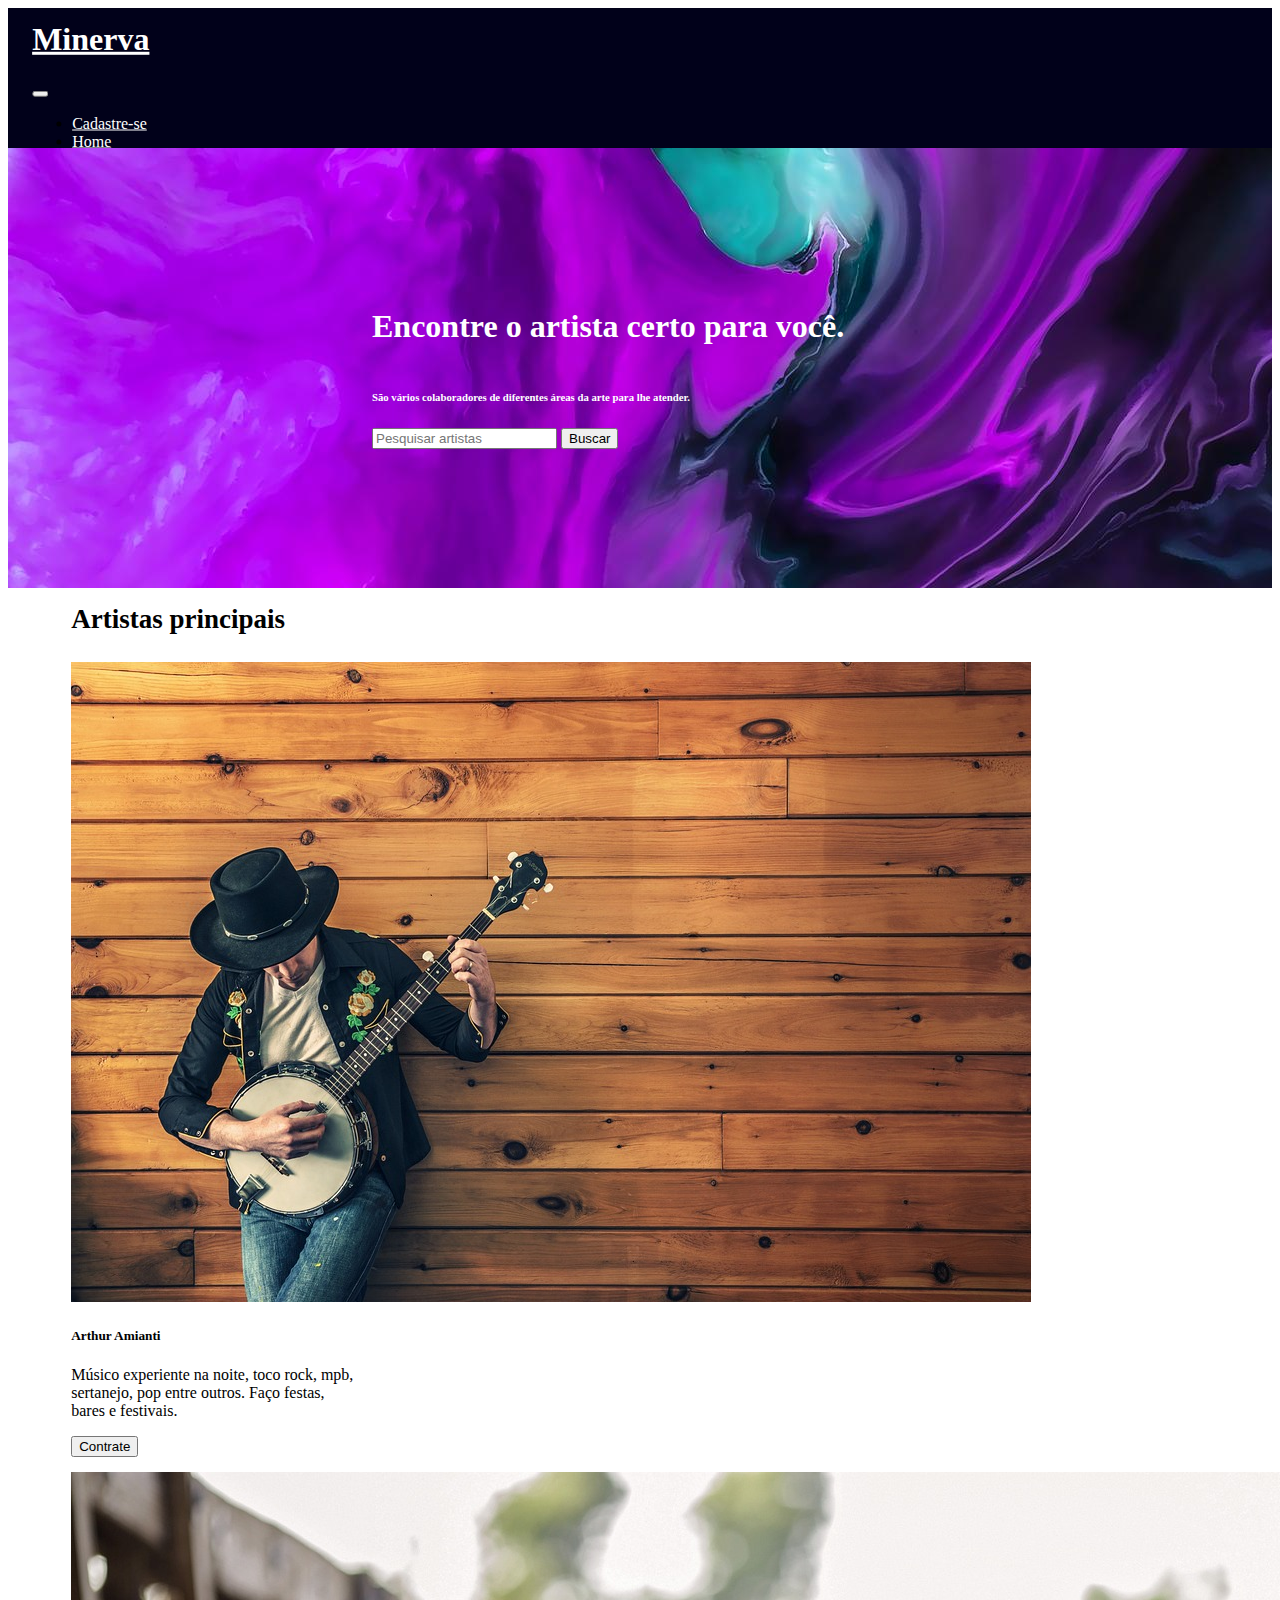
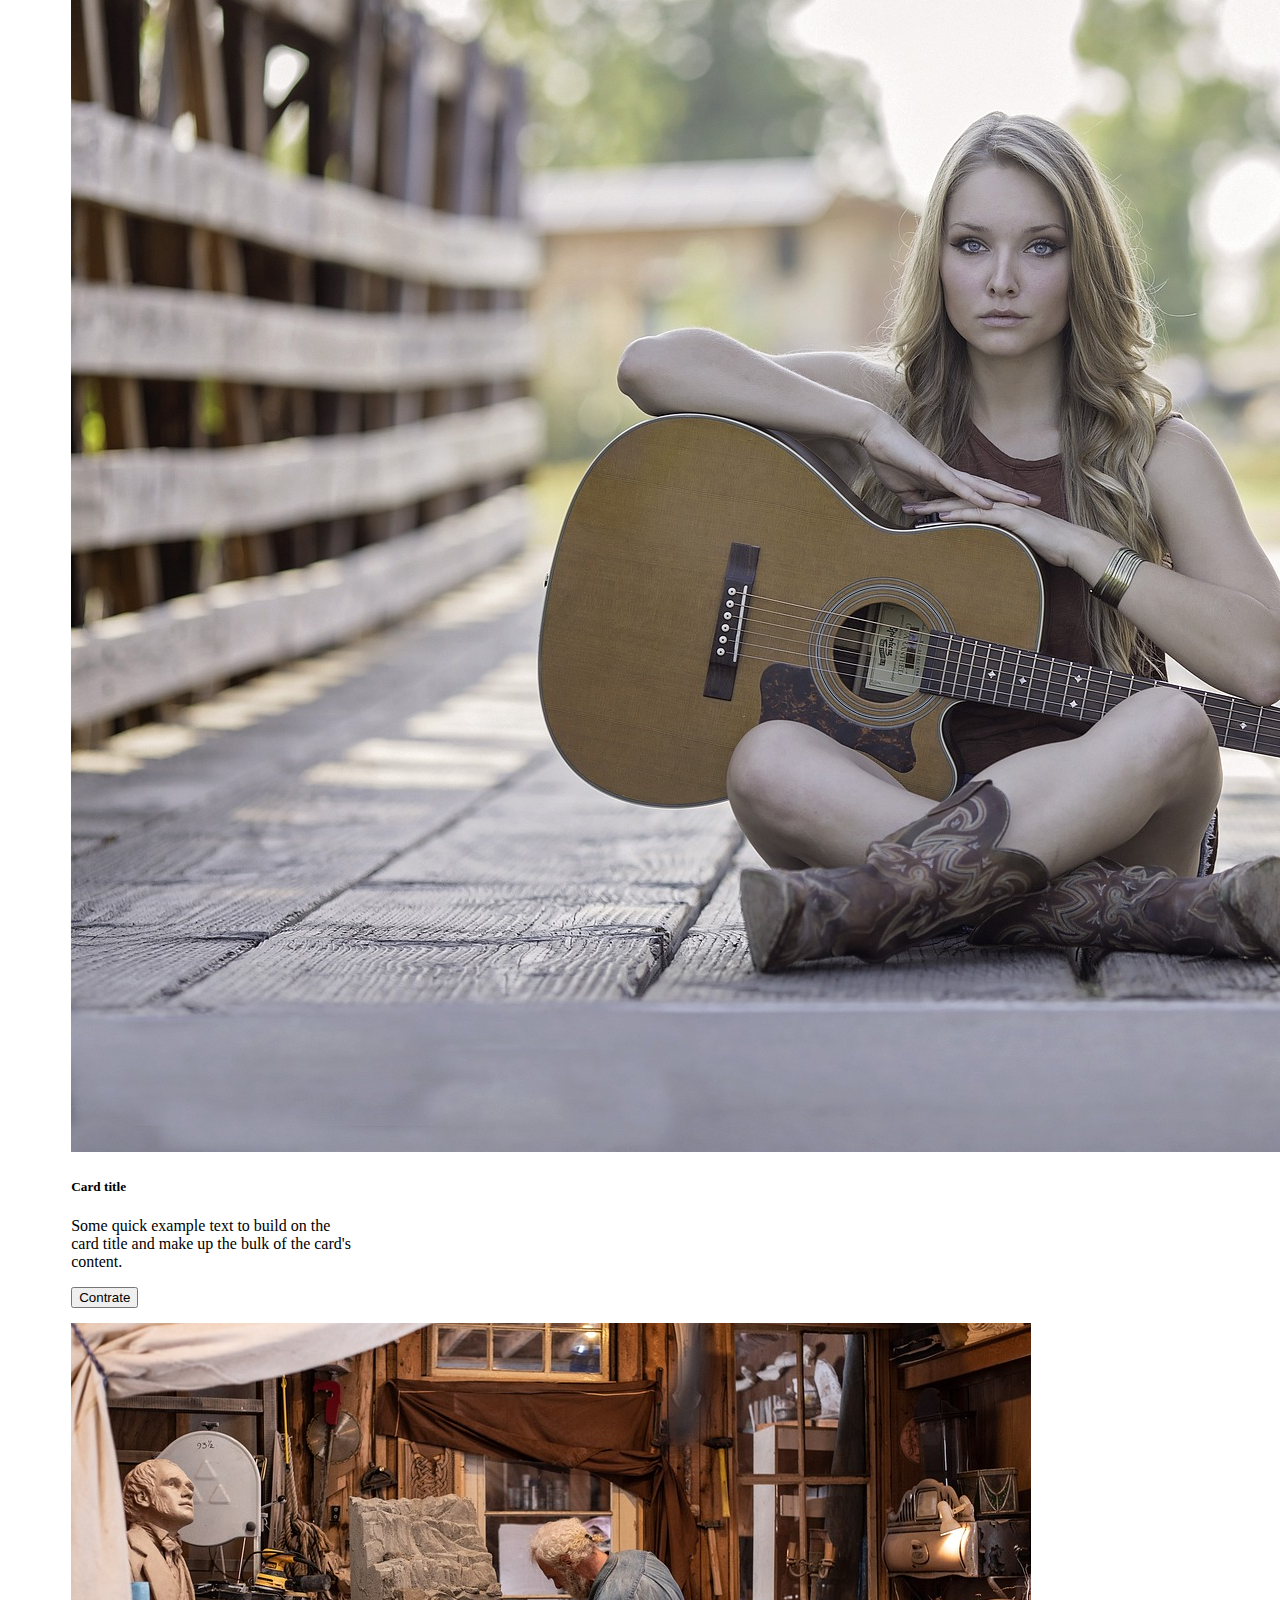
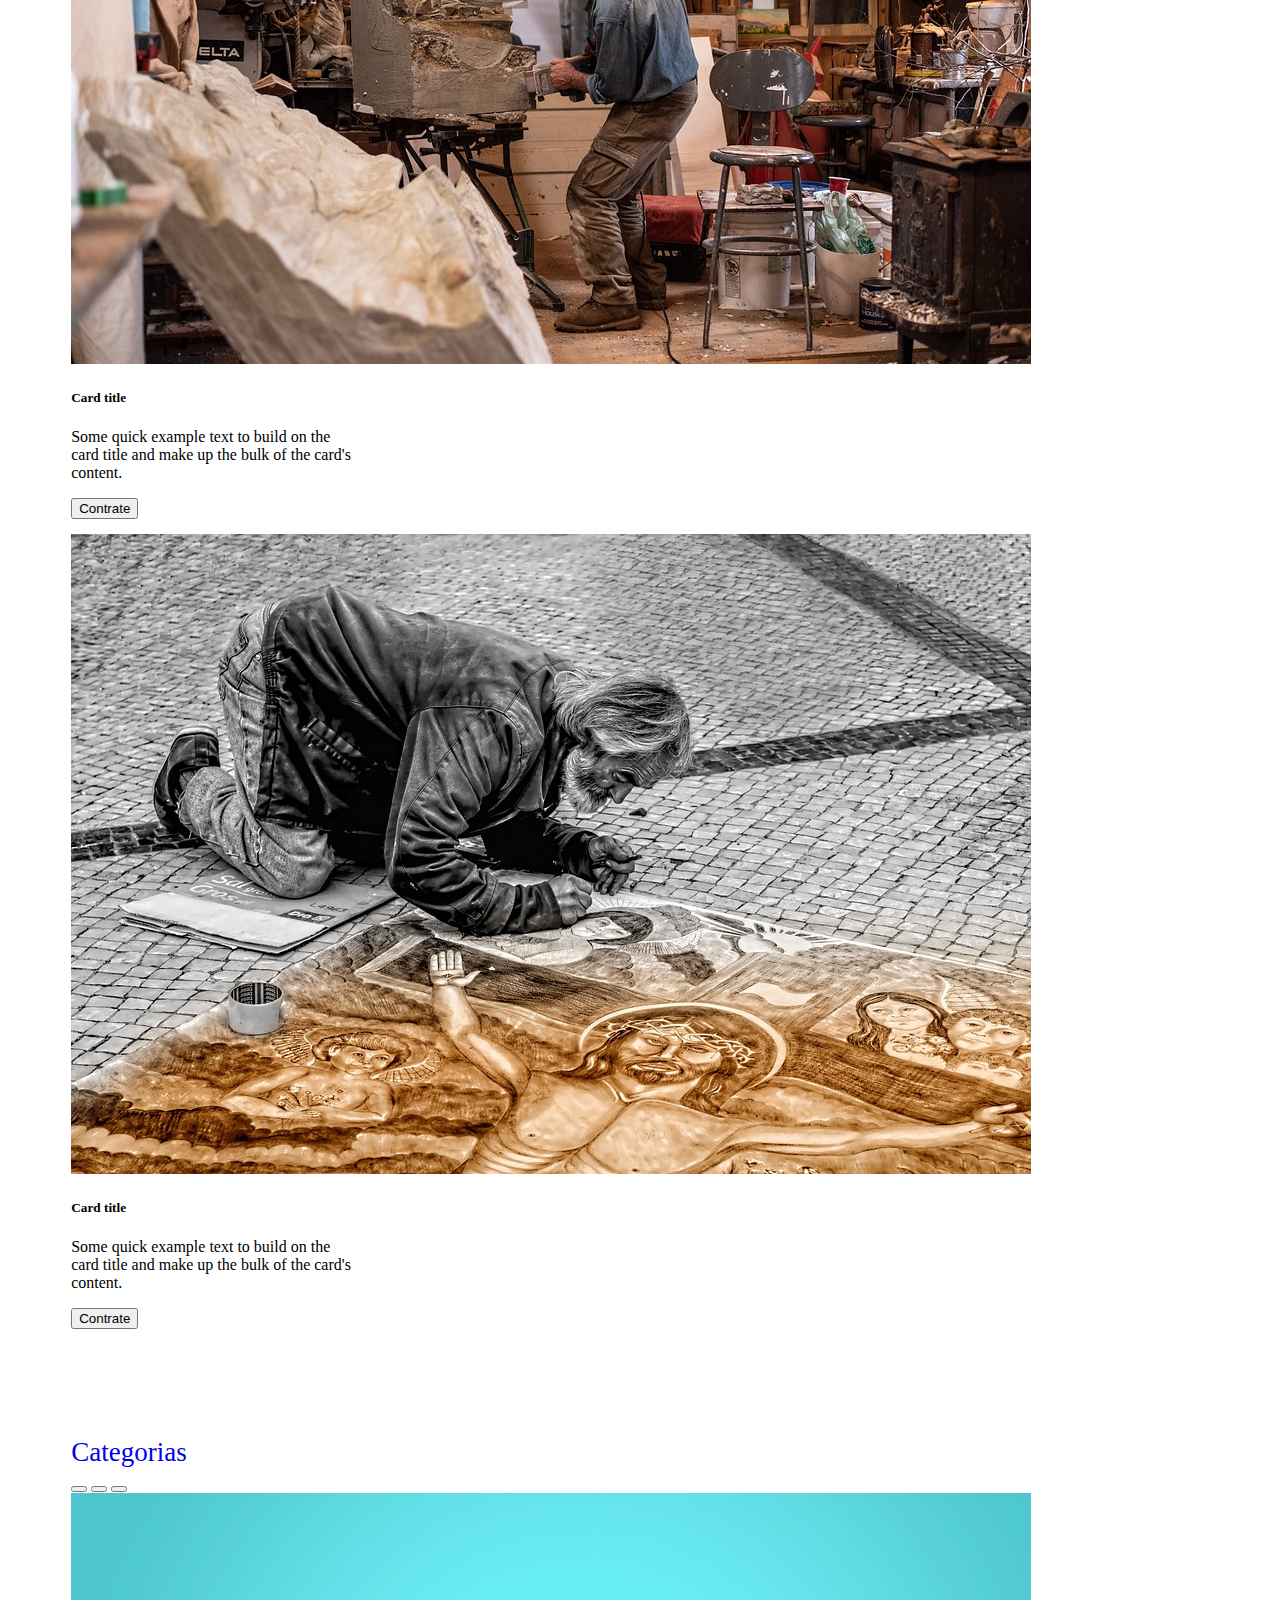
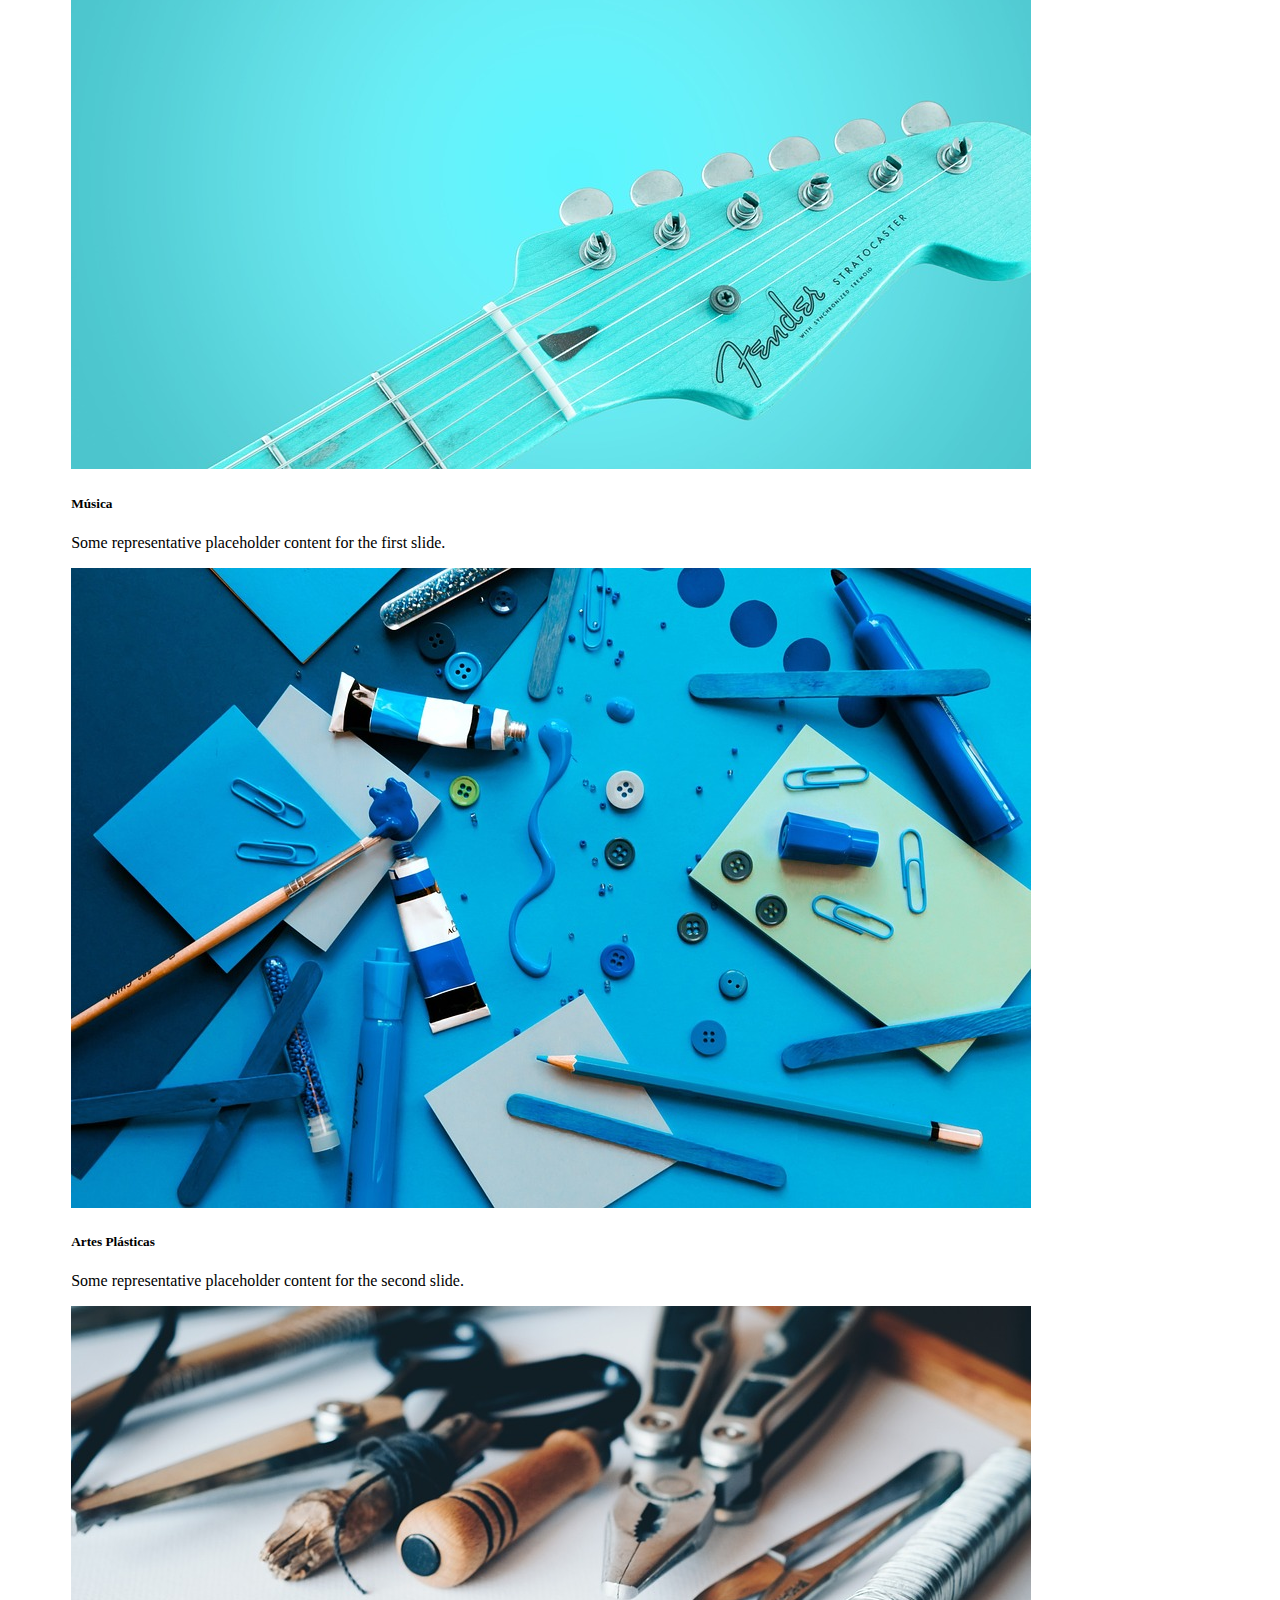
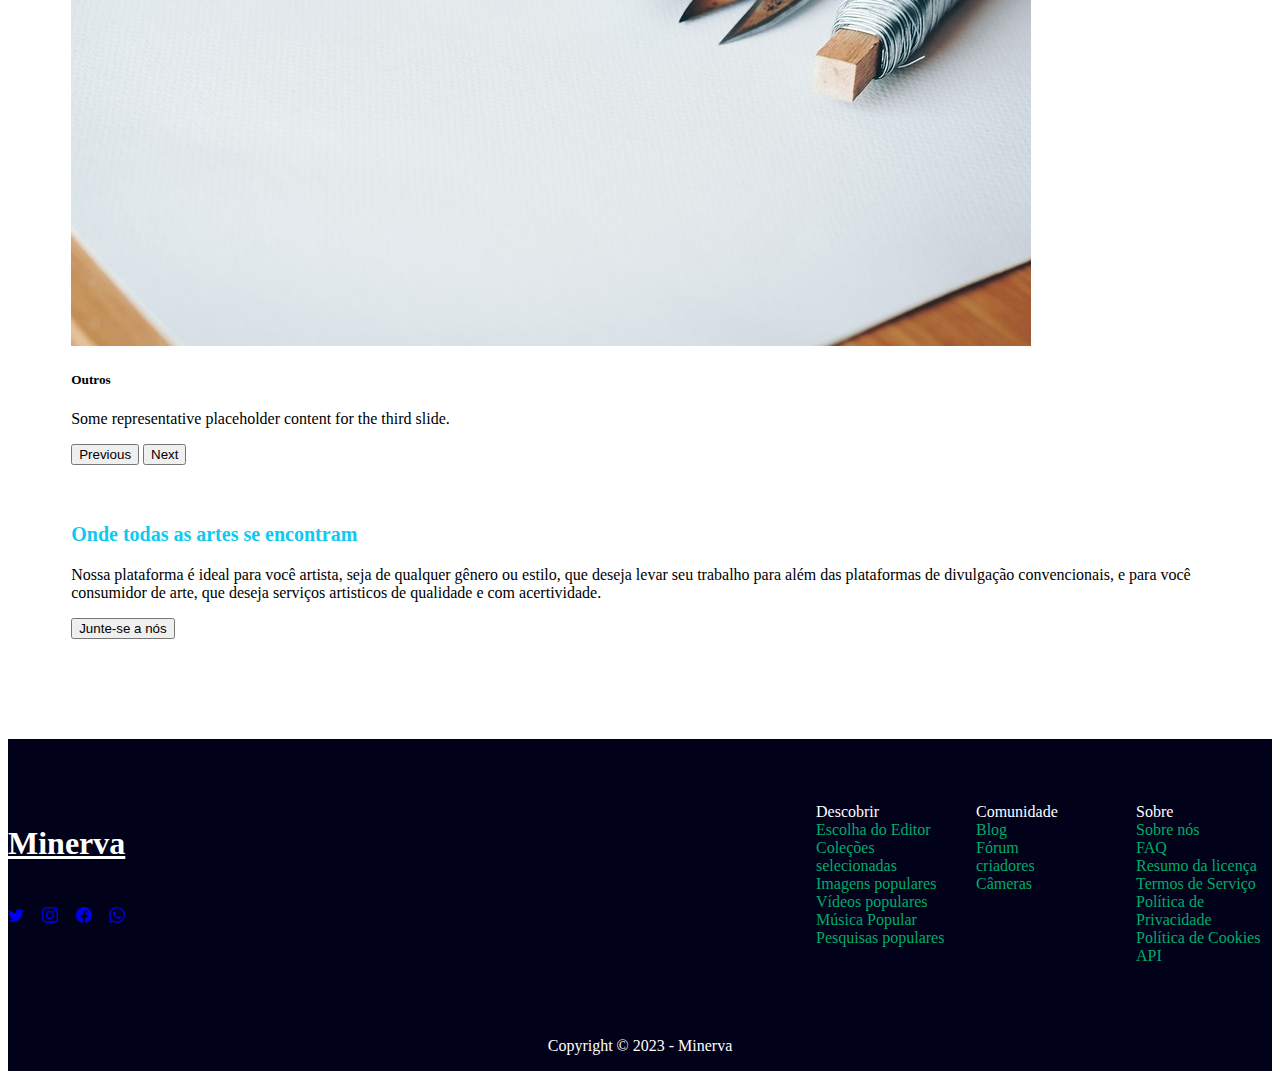
<file: sprint2TI01/Front-end/index.html>
<!DOCTYPE html>
<html lang="pt-br">
<head>
  <meta charset="UTF-8">
  <meta name="viewport" content="width=device-width, initial-scale=1.0">
  <title>Minerva - Project</title>
  <meta name="description" content="Página de busca de artistas independentes">
  <link rel="canonical" href="https://www.minerva.com">
  <meta name="robots" content="index, follow">
  <meta name="keywords" content="musica, arte, artistas independentes">
  <link href="https://cdn.jsdelivr.net/npm/bootstrap@5.3.0-alpha3/dist/css/bootstrap.min.css" rel="stylesheet" integrity="sha384-KK94CHFLLe+nY2dmCWGMq91rCGa5gtU4mk92HdvYe+M/SXH301p5ILy+dN9+nJOZ" crossorigin="anonymous">
  <link rel="stylesheet" href="../style\style.css">
  <script src="https://cdn.jsdelivr.net/npm/bootstrap@5.3.0-alpha3/dist/js/bootstrap.bundle.min.js" integrity="sha384-ENjdO4Dr2bkBIFxQpeoTz1HIcje39Wm4jDKdf19U8gI4ddQ3GYNS7NTKfAdVQSZe" crossorigin="anonymous"></script>
  
</head>
<body>

	<header class="navbar navbar-expand-lg navbar-light cabecalho-principal">
  	<div class="container cabecalho-container">
  	<div class="row">
  		<div class="col-3">
  		<div class="titulo-div centralizar-div">
    		<a class="navbar-brand titulo-principal" href="#"><h1> Minerva </h1></a>
    		<button id="botao-titulo" class="navbar-toggler" type="button" data-bs-toggle="collapse" data-bs-target="#navbarNav" aria-controls="navbarNav" aria-expanded="false" aria-label="Toggle navigation">
      			<span class="navbar-toggler-icon"></span>
    		</button>	
    	</div>
    	</div>
    	<div class="col-6">
    	</div>
		<div class="col-3">
    		<div class="collapse navbar-collapse centralizar-div" id="navbarNav">
      			<ul class="navbar-nav ms-auto">
      				<li class="nav-item">
          				<a class="nav-link" href="http://localhost:6789/cadastroUsuario" href="#">Cadastre-se</a>
        			</li>
        			<li class="nav-item">
          				<a class="nav-link" href="#">Home</a>
        			</li>
        			<li class="nav-item">
          				<a class="nav-link" href="#">Sobre</a>
        			</li>
        			<li class="nav-item">
          				<button type="button" class="btn btn-outline-light">Contatos</button>
        			</li>
      			</ul>
    		</div>
    	</div>
    </div>
    </div>
  </header>
	<div class="container-busca">
		<div class="background-busca">
			<img alt="" src="../images/abstract-colorful-digital-art-wallpaper-1920x1080_48.jpg">
		</div>	   
		<div class="div-busca">
			<div class="content-div-busca">
				<h1>Encontre o artista certo para você.</h1>
				<h6>São vários colaboradores de diferentes áreas da arte para lhe atender.</h6>
				<div class="busca">
					<form class="d-flex my-2 my-lg-0" style="min-width: 600px">
						<input class="form-control me-2" type="search" placeholder="Pesquisar artistas" aria-label="Pesquisar">
						<button class="btn btn-outline-success" type="submit">Buscar</button>
					</form>				
				</div>
			</div>
		</div>				
	</div>
 
    <main>
    <section class="s-01">
   	<div class="limite-site">
   		<h2 class="h-principal">Artistas principais</h2>
   			<div class="row">
   				<div class="col col-tiny-12 col-small-6 col-3 col-medium-3">
   					<div class="card" style="width: 18rem;">
  						<img src="..\images\musico.jpg" class="card-img-top" alt="...">			
 						<div class="card-body">
 					    	<h5 class="card-title">Arthur Amianti</h5>
    						<p class="card-text">Músico experiente na noite, toco rock, mpb, sertanejo, pop entre outros. Faço festas, bares e festivais.</p>
    						<a href="perfilArtista.html">
								<button id="botao-perfil" type="button" class="btn btn-outline-primary" onclick="acionaMeuBotao(botao-perfil)">Contrate</button>
							</a>
				    	</div>
					</div>
   				</div>
   				<div class="col col-tiny-12 col-small-6 col-3 col-medium-3">
   					<div class="card" style="width: 18rem;">
  						<img src="..\images\woman-g7fe79eead_1920.jpg" class="card-img-top" alt="...">
 						<div class="card-body">
 					    	<h5 class="card-title">Card title</h5>
    						<p class="card-text">Some quick example text to build on the card title and make up the bulk of the card's content.</p>
    						<button type="button" class="btn btn-outline-primary">Contrate</button>
				    	</div>
					</div>
   				</div>
   				<div class="col col-tiny-12 col-small-6 col-3 col-medium-3">
   					<div class="card" style="width: 18rem;">
  						<img src="..\images\artist-4622221_960_720.jpg" class="card-img-top" alt="...">
 						<div class="card-body">
 					    	<h5 class="card-title">Card title</h5>
    						<p class="card-text">Some quick example text to build on the card title and make up the bulk of the card's content.</p>
    						<button type="button" class="btn btn-outline-primary">Contrate</button>
				    	</div>
					</div>
   				</div>
				<div class="col col-tiny-12 col-small-6 col-3 col-medium-3">
   					<div class="card" style="width: 18rem;">
  						<img src="..\images\man-343674_960_720.jpg" class="card-img-top" alt="...">
 						<div class="card-body">
 					    	<h5 class="card-title">Card title</h5>
    						<p class="card-text">Some quick example text to build on the card title and make up the bulk of the card's content.</p>
    						<button type="button" class="btn btn-outline-primary">Contrate</button>
				    	</div>
					</div>
   				</div>
   			</div>
   	</div>
   </section> 
    <section class="s-2">
    	<div class="limite-site">
    		<a class="h-principal" style="text-decoration: none;" href="categorias.html">Categorias</a>
    		<div id="carouselExampleCaptions" class="carousel slide">
  				<div class="carousel-indicators">
    				<button type="button" data-bs-target="#carouselExampleCaptions" data-bs-slide-to="0" class="active" aria-current="true" aria-label="Slide 1"></button>
    				<button type="button" data-bs-target="#carouselExampleCaptions" data-bs-slide-to="1" aria-label="Slide 2"></button>
    				<button type="button" data-bs-target="#carouselExampleCaptions" data-bs-slide-to="2" aria-label="Slide 3"></button>
  				</div>
  				<div class="carousel-inner">
   					<div class="carousel-item active">
      					<img src="..\images\guitar-2886886_960_720.jpg" class="d-block w-100" alt="...">
      					<div class="carousel-caption d-none d-md-block">
        					<h5>Música</h5>
        					<p>Some representative placeholder content for the first slide.</p>
      					</div>
    				</div>
    				<div class="carousel-item">
      					<img src="..\images\art-2578353_960_720.jpg" class="d-block w-100" alt="...">
      					<div class="carousel-caption d-none d-md-block">
        					<h5>Artes Plásticas</h5>
        					<p>Some representative placeholder content for the second slide.</p>
     					</div>
    				</div>
    				<div class="carousel-item">
      					<img src="..\images\tool-1957451_960_720.jpg" class="d-block w-100" alt="...">
      					<div class="carousel-caption d-none d-md-block">
        					<h5>Outros</h5>
        					<p>Some representative placeholder content for the third slide.</p>
      					</div>
    				</div>
				</div>
  				<button class="carousel-control-prev" type="button" data-bs-target="#carouselExampleCaptions" data-bs-slide="prev">
  					<span class="carousel-control-prev-icon" aria-hidden="true"></span>
  					<span class="visually-hidden">Previous</span>
  				</button>
  				<button class="carousel-control-next" type="button" data-bs-target="#carouselExampleCaptions" data-bs-slide="next">
  					<span class="carousel-control-next-icon" aria-hidden="true"></span>
  					<span class="visually-hidden">Next</span>
  				</button>
			</div>
    	</div>
    </section>
    <section class="s-03">
    	<div class="limite-site">
    		<div class="content-s-03">
    			<p class="titulo-s-03">Onde todas as artes se encontram </p>
    			<p class="corpo-s-03">Nossa plataforma é ideal para você artista, seja de qualquer gênero ou estilo, que deseja levar seu trabalho para além das plataformas de divulgação convencionais, e para você consumidor de arte, que deseja serviços artisticos de qualidade e com acertividade.</p>
    			<button type="button" class="btn btn-outline-info">Junte-se a nós</button>
    		</div>
    	</div>
    </section>
    </main>
  
    <footer class="footer-principal">
    	<div class="site-footer">
    		<div class="main-footer">
	    		<a class="navbar-brand titulo-principal" href="#"><h1> Minerva </h1></a>
	    		<div class="socials">
	    		<a href="...">
	    			<svg xmlns="http://www.w3.org/2000/svg" width="16" height="16" fill="currentColor" class="bi bi-twitter" viewBox="0 0 16 16">
						<path d="M5.026 15c6.038 0 9.341-5.003 9.341-9.334 0-.14 0-.282-.006-.422A6.685 6.685 0 0 0 16 3.542a6.658 6.658 0 0 1-1.889.518 3.301 3.301 0 0 0 1.447-1.817 6.533 6.533 0 0 1-2.087.793A3.286 3.286 0 0 0 7.875 6.03a9.325 9.325 0 0 1-6.767-3.429 3.289 3.289 0 0 0 1.018 4.382A3.323 3.323 0 0 1 .64 6.575v.045a3.288 3.288 0 0 0 2.632 3.218 3.203 3.203 0 0 1-.865.115 3.23 3.23 0 0 1-.614-.057 3.283 3.283 0 0 0 3.067 2.277A6.588 6.588 0 0 1 .78 13.58a6.32 6.32 0 0 1-.78-.045A9.344 9.344 0 0 0 5.026 15z"/>
					</svg>
	    		</a>
	    		<a href="...">
					<svg xmlns="http://www.w3.org/2000/svg" width="16" height="16" fill="currentColor" class="bi bi-instagram" viewBox="0 0 16 16">
						<path d="M8 0C5.829 0 5.556.01 4.703.048 3.85.088 3.269.222 2.76.42a3.917 3.917 0 0 0-1.417.923A3.927 3.927 0 0 0 .42 2.76C.222 3.268.087 3.85.048 4.7.01 5.555 0 5.827 0 8.001c0 2.172.01 2.444.048 3.297.04.852.174 1.433.372 1.942.205.526.478.972.923 1.417.444.445.89.719 1.416.923.51.198 1.09.333 1.942.372C5.555 15.99 5.827 16 8 16s2.444-.01 3.298-.048c.851-.04 1.434-.174 1.943-.372a3.916 3.916 0 0 0 1.416-.923c.445-.445.718-.891.923-1.417.197-.509.332-1.09.372-1.942C15.99 10.445 16 10.173 16 8s-.01-2.445-.048-3.299c-.04-.851-.175-1.433-.372-1.941a3.926 3.926 0 0 0-.923-1.417A3.911 3.911 0 0 0 13.24.42c-.51-.198-1.092-.333-1.943-.372C10.443.01 10.172 0 7.998 0h.003zm-.717 1.442h.718c2.136 0 2.389.007 3.232.046.78.035 1.204.166 1.486.275.373.145.64.319.92.599.28.28.453.546.598.92.11.281.24.705.275 1.485.039.843.047 1.096.047 3.231s-.008 2.389-.047 3.232c-.035.78-.166 1.203-.275 1.485a2.47 2.47 0 0 1-.599.919c-.28.28-.546.453-.92.598-.28.11-.704.24-1.485.276-.843.038-1.096.047-3.232.047s-2.39-.009-3.233-.047c-.78-.036-1.203-.166-1.485-.276a2.478 2.478 0 0 1-.92-.598 2.48 2.48 0 0 1-.6-.92c-.109-.281-.24-.705-.275-1.485-.038-.843-.046-1.096-.046-3.233 0-2.136.008-2.388.046-3.231.036-.78.166-1.204.276-1.486.145-.373.319-.64.599-.92.28-.28.546-.453.92-.598.282-.11.705-.24 1.485-.276.738-.034 1.024-.044 2.515-.045v.002zm4.988 1.328a.96.96 0 1 0 0 1.92.96.96 0 0 0 0-1.92zm-4.27 1.122a4.109 4.109 0 1 0 0 8.217 4.109 4.109 0 0 0 0-8.217zm0 1.441a2.667 2.667 0 1 1 0 5.334 2.667 2.667 0 0 1 0-5.334z"/>
					</svg>
				</a>
				<a href="...">
					<svg xmlns="http://www.w3.org/2000/svg" width="16" height="16" fill="currentColor" class="bi bi-facebook" viewBox="0 0 16 16">
						<path d="M16 8.049c0-4.446-3.582-8.05-8-8.05C3.58 0-.002 3.603-.002 8.05c0 4.017 2.926 7.347 6.75 7.951v-5.625h-2.03V8.05H6.75V6.275c0-2.017 1.195-3.131 3.022-3.131.876 0 1.791.157 1.791.157v1.98h-1.009c-.993 0-1.303.621-1.303 1.258v1.51h2.218l-.354 2.326H9.25V16c3.824-.604 6.75-3.934 6.75-7.951z"/>
					</svg>
				</a>
				<a href="...">
					<svg xmlns="http://www.w3.org/2000/svg" width="16" height="16" fill="currentColor" class="bi bi-whatsapp" viewBox="0 0 16 16">
						<path d="M13.601 2.326A7.854 7.854 0 0 0 7.994 0C3.627 0 .068 3.558.064 7.926c0 1.399.366 2.76 1.057 3.965L0 16l4.204-1.102a7.933 7.933 0 0 0 3.79.965h.004c4.368 0 7.926-3.558 7.93-7.93A7.898 7.898 0 0 0 13.6 2.326zM7.994 14.521a6.573 6.573 0 0 1-3.356-.92l-.24-.144-2.494.654.666-2.433-.156-.251a6.56 6.56 0 0 1-1.007-3.505c0-3.626 2.957-6.584 6.591-6.584a6.56 6.56 0 0 1 4.66 1.931 6.557 6.557 0 0 1 1.928 4.66c-.004 3.639-2.961 6.592-6.592 6.592zm3.615-4.934c-.197-.099-1.17-.578-1.353-.646-.182-.065-.315-.099-.445.099-.133.197-.513.646-.627.775-.114.133-.232.148-.43.05-.197-.1-.836-.308-1.592-.985-.59-.525-.985-1.175-1.103-1.372-.114-.198-.011-.304.088-.403.087-.088.197-.232.296-.346.1-.114.133-.198.198-.33.065-.134.034-.248-.015-.347-.05-.099-.445-1.076-.612-1.47-.16-.389-.323-.335-.445-.34-.114-.007-.247-.007-.38-.007a.729.729 0 0 0-.529.247c-.182.198-.691.677-.691 1.654 0 .977.71 1.916.81 2.049.098.133 1.394 2.132 3.383 2.992.47.205.84.326 1.129.418.475.152.904.129 1.246.08.38-.058 1.171-.48 1.338-.943.164-.464.164-.86.114-.943-.049-.084-.182-.133-.38-.232z"/>
					</svg>
				</a>
	    		</div>
    		</div>
    		<div class="links-footer">		
				<div class="group-footer">
					<span class="titulo-group-footer">Descobrir</span>
					<a class="a-footer" href="...">Escolha do Editor</a>
					<a class="a-footer" href="...">Coleções selecionadas</a>
					<a class="a-footer" href="...">Imagens populares</a>
					<a class="a-footer" href="...">Vídeos populares</a>
					<a class="a-footer" href="...">Música Popular</a>
					<a class="a-footer" href="...">Pesquisas populares</a>
				</div>
				<div class="group-footer">
					<span class="titulo-group-footer">Comunidade</span>
					<a class="a-footer" href="...">Blog</a>
					<a class="a-footer" href="...">Fórum</a>
					<a class="a-footer" href="...">criadores</a>
					<a class="a-footer" href="...">Câmeras</a>
				</div>
				<div class="group-footer">
					<span class="titulo-group-footer">Sobre</span>
					<a class="a-footer" href="...">Sobre nós</a>
					<a class="a-footer" href="...">FAQ</a>
					<a class="a-footer" href="...">Resumo da licença</a>
					<a class="a-footer" href="...">Termos de Serviço</a>
					<a class="a-footer" href="...">Política de Privacidade</a>
					<a class="a-footer" href="...">Política de Cookies</a>
					<a class="a-footer" href="...">API</a>
				</div>
			</div>
    	</div>    	
	    <p style="color: white">Copyright © 2023 - Minerva</p>
    </footer>
	<script src="../Js/js.js"></script>
</body>
</html>
</file>
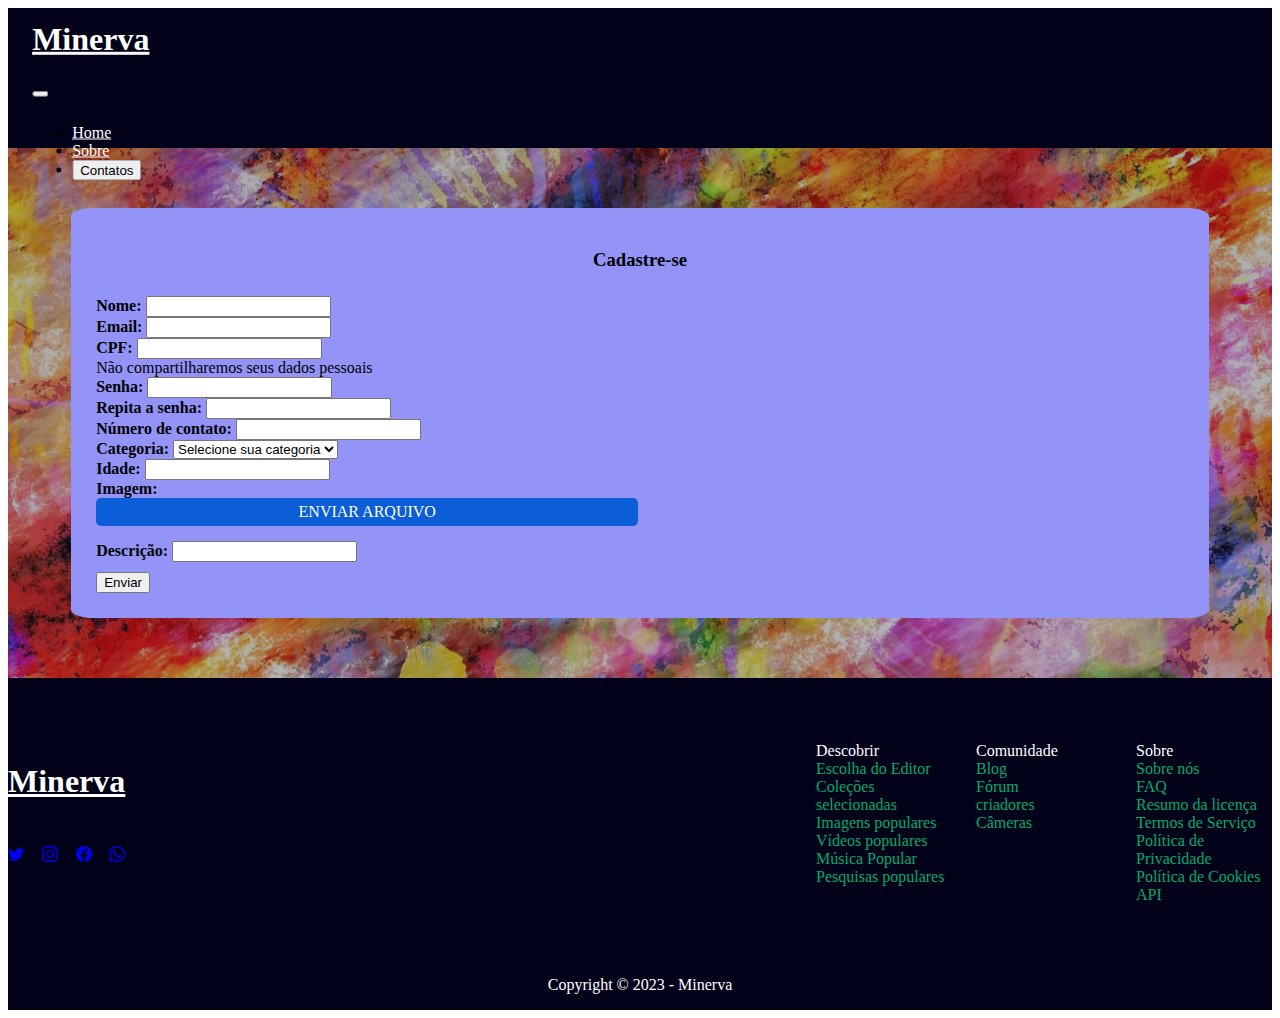
<file: sprint2TI01/Front-end/cadastroArtista.html>
<!DOCTYPE html>
<html lang="pt-br">
<head>
  <meta charset="UTF-8">
  <meta name="viewport" content="width=device-width, initial-scale=1.0">
  <title>Minerva - Perfil Artista</title>
  <meta name="description" content="Página de busca de artistas independentes">
  <link rel="canonical" href="https://www.minerva.com">
  <meta name="robots" content="index, follow">
  <meta name="keywords" content="musica, arte, artistas independentes">
  <link href="https://cdn.jsdelivr.net/npm/bootstrap@5.3.0-alpha3/dist/css/bootstrap.min.css" rel="stylesheet" integrity="sha384-KK94CHFLLe+nY2dmCWGMq91rCGa5gtU4mk92HdvYe+M/SXH301p5ILy+dN9+nJOZ" crossorigin="anonymous">
  <link rel="stylesheet" href="..\style\style.css">
  <link rel="stylesheet" href="..\style\arthur.css">
  <script src="https://cdn.jsdelivr.net/npm/bootstrap@5.3.0-alpha3/dist/js/bootstrap.bundle.min.js" integrity="sha384-ENjdO4Dr2bkBIFxQpeoTz1HIcje39Wm4jDKdf19U8gI4ddQ3GYNS7NTKfAdVQSZe" crossorigin="anonymous"></script>
</head>

<body>
  <header class="navbar navbar-expand-lg navbar-light cabecalho-principal">
  	<div class="container cabecalho-container">
  	<div class="row">
  		<div class="col-3">
  		<div class="titulo-div centralizar-div">
    		<a class="navbar-brand titulo-principal" href="#"><h1> Minerva </h1></a>
    		<button class="navbar-toggler" type="button" data-bs-toggle="collapse" data-bs-target="#navbarNav" aria-controls="navbarNav" aria-expanded="false" aria-label="Toggle navigation">
      			<span class="navbar-toggler-icon"></span>
    		</button>
    	</div>
    	</div>
    	<div class="col-6">
    	</div>
		<div class="col-3">
    		<div class="collapse navbar-collapse centralizar-div" id="navbarNav">
      			<ul class="navbar-nav ms-auto">
        			<li class="nav-item">
          				<a class="nav-link" href="#">Home</a>
        			</li>
        			<li class="nav-item">
          				<a class="nav-link" href="#">Sobre</a>
        			</li>
        			<li class="nav-item">
          				<button type="button" class="btn btn-outline-light">Contatos</button>
        			</li>
      			</ul>
    		</div>
    	</div>
    </div>
    </div>
  </header>
  <div class="secao_cadastro_artista">
	<div class="secao gradiante">
	
		<div class="limite-site">
			<div class="row">
				<div class="col-4"></div>
				<div class="col-4 bloco_form">
				<h3 style="text-align: center;margin-bottom: 25px;margin-top: 16px;">Cadastre-se</h3>
				<div style="text-align: center; padding: 18px; display: none;"><h4><RESULTFORM></h4></div>
					<form action="http://localhost:6789/cadastrarArtista"  method="post" name="Formulario de cadastro de Artistas">
						<div class="mb-3">
							<label style="font-weight: 700;" for="nome_artista" class="form-label">Nome:</label>
							<input type="text" class="form-control" id="nome_artista" name="nome_artista">
						</div>
						<div class="mb-3">
							<label style="font-weight: 700;" for="email_artista" class="form-label">Email:</label> 
							<input type="email" class="form-control" id="email_artista" name="email_artista">
						</div>
						<div class="mb-3">
							<label style="font-weight: 700;" for="cpf_artista" class="form-label">CPF:</label> 
							<input type="text" class="form-control" id="cpf_artista" name="cpf_artista" aria-describedby="emailHelp">
							<div id="emailHelp" class="form-text">Não compartilharemos seus dados pessoais</div>
						</div>
						<div class="mb-3">
							<label style="font-weight: 700;" for="senha_artista" class="form-label">Senha:</label>
							<input type="password" class="form-control"	id="senha_artista" name="senha_artista">
						</div>
						<div class="mb-3">
							<label style="font-weight: 700;" for="repete_senha_artista" class="form-label">Repita a senha:</label>
							<input type="password" class="form-control"	id="repete_senha_artista" name="repete_senha_artista">
						</div>
						<div class="mb-3">
							<label style="font-weight: 700;" class="form-label" for="numero_artista">Número de contato:</label>
							<input type="tel" class="form-control" id="numero_artista" name="numero_artista">
						</div>
						<div class="mb-3">
							<label style="font-weight: 700;" class="form-label" for="categoria_artista">Categoria:</label> 
							<select class="form-select" aria-label="Default select example" id="categoria_artista" name="categoria_artista">
									<option selected>Selecione sua categoria</option>
									<option value="0">Música</option>
									<option value="1">Tatuagem</option>
									<option value="2">Pintor</option>
									<option value="3">Animador de Festa</option>
									<option value="4">Artesão</option>
									<option value="5">Luthier</option>
									<option value="6">Teatro</option>
								</select>
							</div>
						<div class="mb-3">
							<label style="font-weight: 700;" class="form-label" for="idade_artista">Idade:</label>
							<input type="number" class="form-control" id="idade_artista" name="idade_artista">
						</div>
						<div>
							<label style="font-weight: 700;" class="form-label" for="img_label_cliente">Imagem:</label>
							<label class = "imagem_cliente" for="arquivo">Enviar arquivo</label> 
							<input type="file" name="arquivo" id="arquivo">
						</div>
						<div class="mb-3">
							<label style="font-weight: 700;" class="form-label" for="resumo_descicao_artista">Descrição:</label>
							<input type="text" class="form-control" id="resumo_descicao_artista" name="resumo_descicao_artista">
						</div>
						<button type="submit" class="btn btn-light" style="margin-top: 10px;">Enviar</button>
					</form>
				</div>
				<div class="col-4"></div>
			</div>
		</div>
		</div>
	</div>
	
	<footer class="footer-principal">
    	<div class="site-footer">
    		<div class="main-footer">
	    		<a class="navbar-brand titulo-principal" href="#"><h1> Minerva </h1></a>
	    		<div class="socials">
	    		<a href="...">
	    			<svg xmlns="http://www.w3.org/2000/svg" width="16" height="16" fill="currentColor" class="bi bi-twitter" viewBox="0 0 16 16">
						<path d="M5.026 15c6.038 0 9.341-5.003 9.341-9.334 0-.14 0-.282-.006-.422A6.685 6.685 0 0 0 16 3.542a6.658 6.658 0 0 1-1.889.518 3.301 3.301 0 0 0 1.447-1.817 6.533 6.533 0 0 1-2.087.793A3.286 3.286 0 0 0 7.875 6.03a9.325 9.325 0 0 1-6.767-3.429 3.289 3.289 0 0 0 1.018 4.382A3.323 3.323 0 0 1 .64 6.575v.045a3.288 3.288 0 0 0 2.632 3.218 3.203 3.203 0 0 1-.865.115 3.23 3.23 0 0 1-.614-.057 3.283 3.283 0 0 0 3.067 2.277A6.588 6.588 0 0 1 .78 13.58a6.32 6.32 0 0 1-.78-.045A9.344 9.344 0 0 0 5.026 15z"/>
					</svg>
	    		</a>
	    		<a href="...">
					<svg xmlns="http://www.w3.org/2000/svg" width="16" height="16" fill="currentColor" class="bi bi-instagram" viewBox="0 0 16 16">
						<path d="M8 0C5.829 0 5.556.01 4.703.048 3.85.088 3.269.222 2.76.42a3.917 3.917 0 0 0-1.417.923A3.927 3.927 0 0 0 .42 2.76C.222 3.268.087 3.85.048 4.7.01 5.555 0 5.827 0 8.001c0 2.172.01 2.444.048 3.297.04.852.174 1.433.372 1.942.205.526.478.972.923 1.417.444.445.89.719 1.416.923.51.198 1.09.333 1.942.372C5.555 15.99 5.827 16 8 16s2.444-.01 3.298-.048c.851-.04 1.434-.174 1.943-.372a3.916 3.916 0 0 0 1.416-.923c.445-.445.718-.891.923-1.417.197-.509.332-1.09.372-1.942C15.99 10.445 16 10.173 16 8s-.01-2.445-.048-3.299c-.04-.851-.175-1.433-.372-1.941a3.926 3.926 0 0 0-.923-1.417A3.911 3.911 0 0 0 13.24.42c-.51-.198-1.092-.333-1.943-.372C10.443.01 10.172 0 7.998 0h.003zm-.717 1.442h.718c2.136 0 2.389.007 3.232.046.78.035 1.204.166 1.486.275.373.145.64.319.92.599.28.28.453.546.598.92.11.281.24.705.275 1.485.039.843.047 1.096.047 3.231s-.008 2.389-.047 3.232c-.035.78-.166 1.203-.275 1.485a2.47 2.47 0 0 1-.599.919c-.28.28-.546.453-.92.598-.28.11-.704.24-1.485.276-.843.038-1.096.047-3.232.047s-2.39-.009-3.233-.047c-.78-.036-1.203-.166-1.485-.276a2.478 2.478 0 0 1-.92-.598 2.48 2.48 0 0 1-.6-.92c-.109-.281-.24-.705-.275-1.485-.038-.843-.046-1.096-.046-3.233 0-2.136.008-2.388.046-3.231.036-.78.166-1.204.276-1.486.145-.373.319-.64.599-.92.28-.28.546-.453.92-.598.282-.11.705-.24 1.485-.276.738-.034 1.024-.044 2.515-.045v.002zm4.988 1.328a.96.96 0 1 0 0 1.92.96.96 0 0 0 0-1.92zm-4.27 1.122a4.109 4.109 0 1 0 0 8.217 4.109 4.109 0 0 0 0-8.217zm0 1.441a2.667 2.667 0 1 1 0 5.334 2.667 2.667 0 0 1 0-5.334z"/>
					</svg>
				</a>
				<a href="...">
					<svg xmlns="http://www.w3.org/2000/svg" width="16" height="16" fill="currentColor" class="bi bi-facebook" viewBox="0 0 16 16">
						<path d="M16 8.049c0-4.446-3.582-8.05-8-8.05C3.58 0-.002 3.603-.002 8.05c0 4.017 2.926 7.347 6.75 7.951v-5.625h-2.03V8.05H6.75V6.275c0-2.017 1.195-3.131 3.022-3.131.876 0 1.791.157 1.791.157v1.98h-1.009c-.993 0-1.303.621-1.303 1.258v1.51h2.218l-.354 2.326H9.25V16c3.824-.604 6.75-3.934 6.75-7.951z"/>
					</svg>
				</a>
				<a href="...">
					<svg xmlns="http://www.w3.org/2000/svg" width="16" height="16" fill="currentColor" class="bi bi-whatsapp" viewBox="0 0 16 16">
						<path d="M13.601 2.326A7.854 7.854 0 0 0 7.994 0C3.627 0 .068 3.558.064 7.926c0 1.399.366 2.76 1.057 3.965L0 16l4.204-1.102a7.933 7.933 0 0 0 3.79.965h.004c4.368 0 7.926-3.558 7.93-7.93A7.898 7.898 0 0 0 13.6 2.326zM7.994 14.521a6.573 6.573 0 0 1-3.356-.92l-.24-.144-2.494.654.666-2.433-.156-.251a6.56 6.56 0 0 1-1.007-3.505c0-3.626 2.957-6.584 6.591-6.584a6.56 6.56 0 0 1 4.66 1.931 6.557 6.557 0 0 1 1.928 4.66c-.004 3.639-2.961 6.592-6.592 6.592zm3.615-4.934c-.197-.099-1.17-.578-1.353-.646-.182-.065-.315-.099-.445.099-.133.197-.513.646-.627.775-.114.133-.232.148-.43.05-.197-.1-.836-.308-1.592-.985-.59-.525-.985-1.175-1.103-1.372-.114-.198-.011-.304.088-.403.087-.088.197-.232.296-.346.1-.114.133-.198.198-.33.065-.134.034-.248-.015-.347-.05-.099-.445-1.076-.612-1.47-.16-.389-.323-.335-.445-.34-.114-.007-.247-.007-.38-.007a.729.729 0 0 0-.529.247c-.182.198-.691.677-.691 1.654 0 .977.71 1.916.81 2.049.098.133 1.394 2.132 3.383 2.992.47.205.84.326 1.129.418.475.152.904.129 1.246.08.38-.058 1.171-.48 1.338-.943.164-.464.164-.86.114-.943-.049-.084-.182-.133-.38-.232z"/>
					</svg>
				</a>
	    		</div>
    		</div>
    		<div class="links-footer">		
				<div class="group-footer">
					<span class="titulo-group-footer">Descobrir</span>
					<a class="a-footer" href="...">Escolha do Editor</a>
					<a class="a-footer" href="...">Coleções selecionadas</a>
					<a class="a-footer" href="...">Imagens populares</a>
					<a class="a-footer" href="...">Vídeos populares</a>
					<a class="a-footer" href="...">Música Popular</a>
					<a class="a-footer" href="...">Pesquisas populares</a>
				</div>
				<div class="group-footer">
					<span class="titulo-group-footer">Comunidade</span>
					<a class="a-footer" href="...">Blog</a>
					<a class="a-footer" href="...">Fórum</a>
					<a class="a-footer" href="...">criadores</a>
					<a class="a-footer" href="...">Câmeras</a>
				</div>
				<div class="group-footer">
					<span class="titulo-group-footer">Sobre</span>
					<a class="a-footer" href="...">Sobre nós</a>
					<a class="a-footer" href="...">FAQ</a>
					<a class="a-footer" href="...">Resumo da licença</a>
					<a class="a-footer" href="...">Termos de Serviço</a>
					<a class="a-footer" href="...">Política de Privacidade</a>
					<a class="a-footer" href="...">Política de Cookies</a>
					<a class="a-footer" href="...">API</a>
				</div>
			</div>
    	</div>    	
	    <p style="color: white">Copyright © 2023 - Minerva</p>
    </footer>
</body>

</html>
</file>
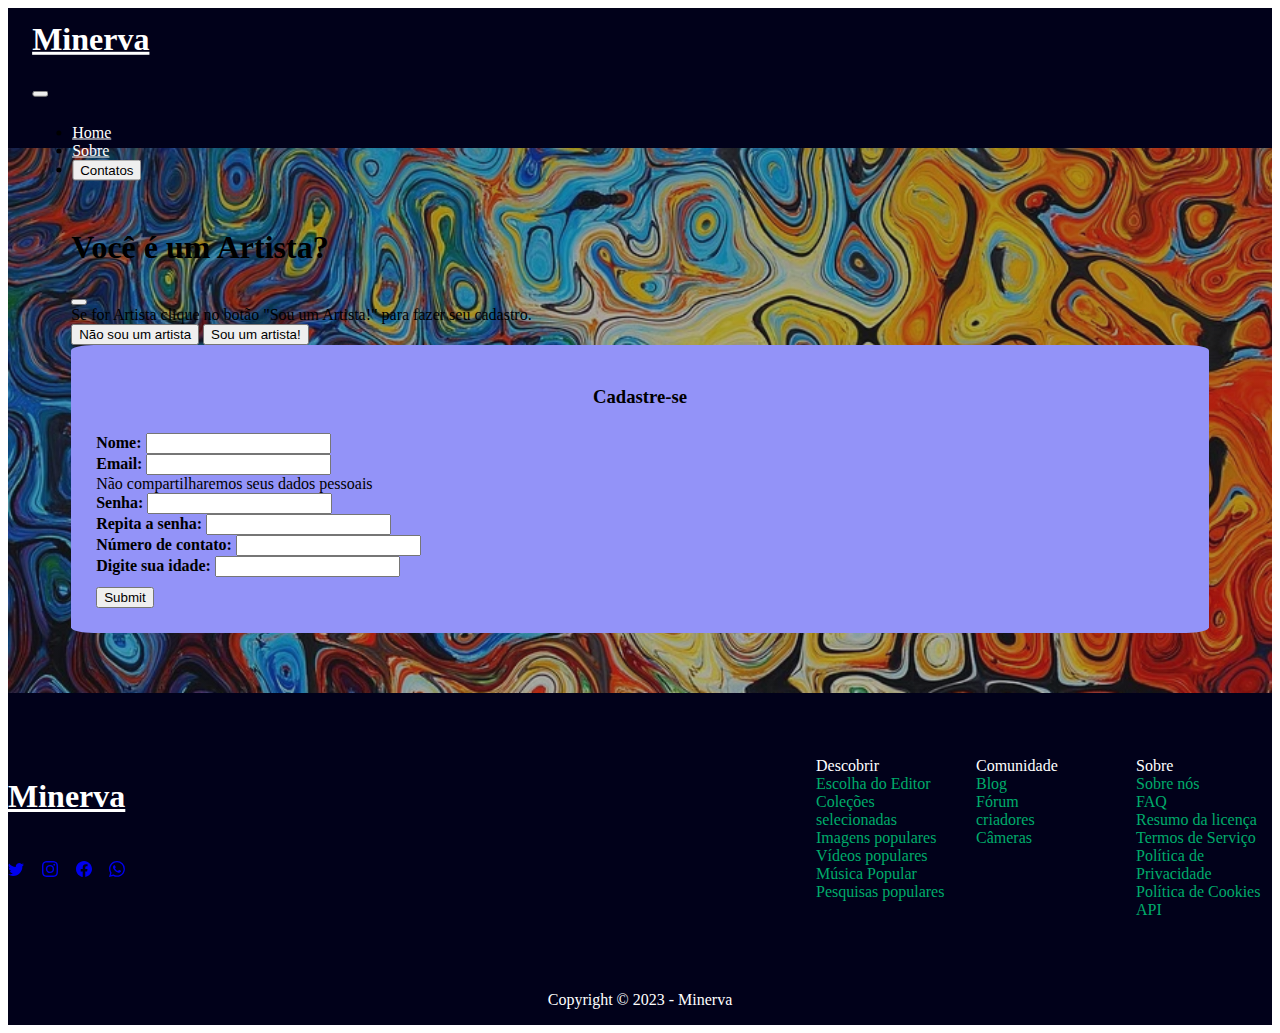
<file: sprint2TI01/Front-end/cadastroUsuario.html>
<!DOCTYPE html>
<html lang="pt-br">
<head>
  <meta charset="UTF-8">
  <meta name="viewport" content="width=device-width, initial-scale=1.0">
  <title>Minerva - Perfil Artista</title>
  <meta name="description" content="Página de busca de artistas independentes">
  <link rel="canonical" href="https://www.minerva.com">
  <meta name="robots" content="index, follow">
  <meta name="keywords" content="musica, arte, artistas independentes">
  <link href="https://cdn.jsdelivr.net/npm/bootstrap@5.3.0-alpha3/dist/css/bootstrap.min.css" rel="stylesheet" integrity="sha384-KK94CHFLLe+nY2dmCWGMq91rCGa5gtU4mk92HdvYe+M/SXH301p5ILy+dN9+nJOZ" crossorigin="anonymous">
  <link rel="stylesheet" href="..\style\style.css">
  <link rel="stylesheet" href="..\style\arthur.css">
  <script src="https://cdn.jsdelivr.net/npm/bootstrap@5.3.0-alpha3/dist/js/bootstrap.bundle.min.js" integrity="sha384-ENjdO4Dr2bkBIFxQpeoTz1HIcje39Wm4jDKdf19U8gI4ddQ3GYNS7NTKfAdVQSZe" crossorigin="anonymous"></script>
	<script>
    function modalFunction() {
    	setTimeout(() => { document.getElementById("btn-abre-modal").click(); }, 1000);
    }
	</script>
</head>

<body onLoad="modalFunction()">
  <header class="navbar navbar-expand-lg navbar-light cabecalho-principal">
  	<div class="container cabecalho-container">
  	<div class="row">
  		<div class="col-3">
  		<div class="titulo-div centralizar-div">
    		<a class="navbar-brand titulo-principal" href="http://localhost:6789"><h1> Minerva </h1></a>
    		<button class="navbar-toggler" type="button" data-bs-toggle="collapse" data-bs-target="#navbarNav" aria-controls="navbarNav" aria-expanded="false" aria-label="Toggle navigation">
      			<span class="navbar-toggler-icon"></span>
    		</button>
    	</div>
    	</div>
    	<div class="col-6">
    	</div>
		<div class="col-3">
    		<div class="collapse navbar-collapse centralizar-div" id="navbarNav">
      			<ul class="navbar-nav ms-auto">
        			<li class="nav-item">
          				<a class="nav-link" href="http://localhost:6789">Home</a>
        			</li>
        			<li class="nav-item">
          				<a class="nav-link" href="#">Sobre</a>
        			</li>
        			<li class="nav-item">
          				<button type="button" class="btn btn-outline-light">Contatos</button>
        			</li>
      			</ul>
    		</div>
    	</div>
    </div>
    </div>
  </header>
  <div class="secao_cadastro_usuario">
	<div class="secao gradiante">
	
		<div class="limite-site">
				<button type="button" class="btn btn-primary" id="btn-abre-modal" data-bs-toggle="modal"
					data-bs-target="#staticBackdrop" style="display: none;">Launch Modal</button>

				<div class="modal fade" id="staticBackdrop"
					data-bs-backdrop="static" data-bs-keyboard="false" tabindex="-1"
					aria-labelledby="staticBackdropLabel" aria-hidden="true">
					<div class="modal-dialog">
						<div class="modal-content">
							<div class="modal-header">
								<h1 class="modal-title fs-5" id="staticBackdropLabel">Você é um Artista?</h1>
								<button type="button" class="btn-close" data-bs-dismiss="modal"
									aria-label="Close"></button>
							</div>
							<div class="modal-body">Se for Artista clique no botão "Sou um Artista!" para fazer seu cadastro.
							</div>
							<div class="modal-footer">
								<button type="button" class="btn btn-secondary"
									data-bs-dismiss="modal">Não sou um artista</button>
								<button type="button" onclick="window.location.href = 'http://localhost:6789/cadastroArtista'" class="btn btn-primary">Sou um artista!</button>
							</div>
						</div>
					</div>
				</div>
				<div class="row">
				<div class="col-4"></div>
				<div class="col-4 bloco_form">
				<h3 style="text-align: center;margin-bottom: 25px;margin-top: 16px;">Cadastre-se</h3>
				<div style="text-align: center; padding: 18px; display: none;"><h4><RESULTFORM></h4></div>
					<form action="http://localhost:6789/cadastroCliente"  method="post" name="Formulario de cadastro de Clientes">
						<div class="mb-3">
							<label style="font-weight: 700;" for="nome_cliente" class="form-label">Nome:</label>
							<input type="text" class="form-control" id="nome_cliente" name="nome_cliente" aria-describedby="emailHelp">
						</div>
						<div class="mb-3">
							<label style="font-weight: 700;" for="email_cliente" class="form-label">Email:</label> 
							<input type="email" class="form-control" id="email_cliente" name="email_cliente" aria-describedby="emailHelp">
							<div id="emailHelp" class="form-text">Não compartilharemos seus dados pessoais</div>
						</div>
						<div class="mb-3">
							<label style="font-weight: 700;" for="senha_cliente" class="form-label">Senha:</label>
							<input type="password" class="form-control"	id="senha_cliente" name="senha_cliente">
						</div>
						<div class="mb-3">
							<label style="font-weight: 700;" for="repete_senha_cliente" class="form-label">Repita a senha:</label>
							<input type="password" class="form-control"	id="repete_senha_cliente" name="repete_senha_cliente">
						</div>
						<div class="mb-3">
							<label style="font-weight: 700;" class="form-label" for="numero_cliente">Número de contato:</label>
							<input type="tel" class="form-control" id="numero_cliente" name="numero_cliente">
						</div>
						<div class="mb-3">
							<label style="font-weight: 700;" class="form-label" for="idade_cliente">Digite sua idade:</label>
							<input type="number" class="form-control" id="idade_cliente" name="idade_cliente">
						</div>
						<button type="submit" class="btn btn-light" style="margin-top: 10px;">Submit</button>
					</form>
				</div>
				<div class="col-4"></div>
			</div>
		</div>
		</div>
	</div>
	
	<footer class="footer-principal">
    	<div class="site-footer">
    		<div class="main-footer">
	    		<a class="navbar-brand titulo-principal" href="#"><h1> Minerva </h1></a>
	    		<div class="socials">
	    		<a href="...">
	    			<svg xmlns="http://www.w3.org/2000/svg" width="16" height="16" fill="currentColor" class="bi bi-twitter" viewBox="0 0 16 16">
						<path d="M5.026 15c6.038 0 9.341-5.003 9.341-9.334 0-.14 0-.282-.006-.422A6.685 6.685 0 0 0 16 3.542a6.658 6.658 0 0 1-1.889.518 3.301 3.301 0 0 0 1.447-1.817 6.533 6.533 0 0 1-2.087.793A3.286 3.286 0 0 0 7.875 6.03a9.325 9.325 0 0 1-6.767-3.429 3.289 3.289 0 0 0 1.018 4.382A3.323 3.323 0 0 1 .64 6.575v.045a3.288 3.288 0 0 0 2.632 3.218 3.203 3.203 0 0 1-.865.115 3.23 3.23 0 0 1-.614-.057 3.283 3.283 0 0 0 3.067 2.277A6.588 6.588 0 0 1 .78 13.58a6.32 6.32 0 0 1-.78-.045A9.344 9.344 0 0 0 5.026 15z"/>
					</svg>
	    		</a>
	    		<a href="...">
					<svg xmlns="http://www.w3.org/2000/svg" width="16" height="16" fill="currentColor" class="bi bi-instagram" viewBox="0 0 16 16">
						<path d="M8 0C5.829 0 5.556.01 4.703.048 3.85.088 3.269.222 2.76.42a3.917 3.917 0 0 0-1.417.923A3.927 3.927 0 0 0 .42 2.76C.222 3.268.087 3.85.048 4.7.01 5.555 0 5.827 0 8.001c0 2.172.01 2.444.048 3.297.04.852.174 1.433.372 1.942.205.526.478.972.923 1.417.444.445.89.719 1.416.923.51.198 1.09.333 1.942.372C5.555 15.99 5.827 16 8 16s2.444-.01 3.298-.048c.851-.04 1.434-.174 1.943-.372a3.916 3.916 0 0 0 1.416-.923c.445-.445.718-.891.923-1.417.197-.509.332-1.09.372-1.942C15.99 10.445 16 10.173 16 8s-.01-2.445-.048-3.299c-.04-.851-.175-1.433-.372-1.941a3.926 3.926 0 0 0-.923-1.417A3.911 3.911 0 0 0 13.24.42c-.51-.198-1.092-.333-1.943-.372C10.443.01 10.172 0 7.998 0h.003zm-.717 1.442h.718c2.136 0 2.389.007 3.232.046.78.035 1.204.166 1.486.275.373.145.64.319.92.599.28.28.453.546.598.92.11.281.24.705.275 1.485.039.843.047 1.096.047 3.231s-.008 2.389-.047 3.232c-.035.78-.166 1.203-.275 1.485a2.47 2.47 0 0 1-.599.919c-.28.28-.546.453-.92.598-.28.11-.704.24-1.485.276-.843.038-1.096.047-3.232.047s-2.39-.009-3.233-.047c-.78-.036-1.203-.166-1.485-.276a2.478 2.478 0 0 1-.92-.598 2.48 2.48 0 0 1-.6-.92c-.109-.281-.24-.705-.275-1.485-.038-.843-.046-1.096-.046-3.233 0-2.136.008-2.388.046-3.231.036-.78.166-1.204.276-1.486.145-.373.319-.64.599-.92.28-.28.546-.453.92-.598.282-.11.705-.24 1.485-.276.738-.034 1.024-.044 2.515-.045v.002zm4.988 1.328a.96.96 0 1 0 0 1.92.96.96 0 0 0 0-1.92zm-4.27 1.122a4.109 4.109 0 1 0 0 8.217 4.109 4.109 0 0 0 0-8.217zm0 1.441a2.667 2.667 0 1 1 0 5.334 2.667 2.667 0 0 1 0-5.334z"/>
					</svg>
				</a>
				<a href="...">
					<svg xmlns="http://www.w3.org/2000/svg" width="16" height="16" fill="currentColor" class="bi bi-facebook" viewBox="0 0 16 16">
						<path d="M16 8.049c0-4.446-3.582-8.05-8-8.05C3.58 0-.002 3.603-.002 8.05c0 4.017 2.926 7.347 6.75 7.951v-5.625h-2.03V8.05H6.75V6.275c0-2.017 1.195-3.131 3.022-3.131.876 0 1.791.157 1.791.157v1.98h-1.009c-.993 0-1.303.621-1.303 1.258v1.51h2.218l-.354 2.326H9.25V16c3.824-.604 6.75-3.934 6.75-7.951z"/>
					</svg>
				</a>
				<a href="...">
					<svg xmlns="http://www.w3.org/2000/svg" width="16" height="16" fill="currentColor" class="bi bi-whatsapp" viewBox="0 0 16 16">
						<path d="M13.601 2.326A7.854 7.854 0 0 0 7.994 0C3.627 0 .068 3.558.064 7.926c0 1.399.366 2.76 1.057 3.965L0 16l4.204-1.102a7.933 7.933 0 0 0 3.79.965h.004c4.368 0 7.926-3.558 7.93-7.93A7.898 7.898 0 0 0 13.6 2.326zM7.994 14.521a6.573 6.573 0 0 1-3.356-.92l-.24-.144-2.494.654.666-2.433-.156-.251a6.56 6.56 0 0 1-1.007-3.505c0-3.626 2.957-6.584 6.591-6.584a6.56 6.56 0 0 1 4.66 1.931 6.557 6.557 0 0 1 1.928 4.66c-.004 3.639-2.961 6.592-6.592 6.592zm3.615-4.934c-.197-.099-1.17-.578-1.353-.646-.182-.065-.315-.099-.445.099-.133.197-.513.646-.627.775-.114.133-.232.148-.43.05-.197-.1-.836-.308-1.592-.985-.59-.525-.985-1.175-1.103-1.372-.114-.198-.011-.304.088-.403.087-.088.197-.232.296-.346.1-.114.133-.198.198-.33.065-.134.034-.248-.015-.347-.05-.099-.445-1.076-.612-1.47-.16-.389-.323-.335-.445-.34-.114-.007-.247-.007-.38-.007a.729.729 0 0 0-.529.247c-.182.198-.691.677-.691 1.654 0 .977.71 1.916.81 2.049.098.133 1.394 2.132 3.383 2.992.47.205.84.326 1.129.418.475.152.904.129 1.246.08.38-.058 1.171-.48 1.338-.943.164-.464.164-.86.114-.943-.049-.084-.182-.133-.38-.232z"/>
					</svg>
				</a>
	    		</div>
    		</div>
    		<div class="links-footer">		
				<div class="group-footer">
					<span class="titulo-group-footer">Descobrir</span>
					<a class="a-footer" href="...">Escolha do Editor</a>
					<a class="a-footer" href="...">Coleções selecionadas</a>
					<a class="a-footer" href="...">Imagens populares</a>
					<a class="a-footer" href="...">Vídeos populares</a>
					<a class="a-footer" href="...">Música Popular</a>
					<a class="a-footer" href="...">Pesquisas populares</a>
				</div>
				<div class="group-footer">
					<span class="titulo-group-footer">Comunidade</span>
					<a class="a-footer" href="...">Blog</a>
					<a class="a-footer" href="...">Fórum</a>
					<a class="a-footer" href="...">criadores</a>
					<a class="a-footer" href="...">Câmeras</a>
				</div>
				<div class="group-footer">
					<span class="titulo-group-footer">Sobre</span>
					<a class="a-footer" href="...">Sobre nós</a>
					<a class="a-footer" href="...">FAQ</a>
					<a class="a-footer" href="...">Resumo da licença</a>
					<a class="a-footer" href="...">Termos de Serviço</a>
					<a class="a-footer" href="...">Política de Privacidade</a>
					<a class="a-footer" href="...">Política de Cookies</a>
					<a class="a-footer" href="...">API</a>
				</div>
			</div>
    	</div>    	
	    <p style="color: white">Copyright © 2023 - Minerva</p>
    </footer>
</body>

</html>
</file>
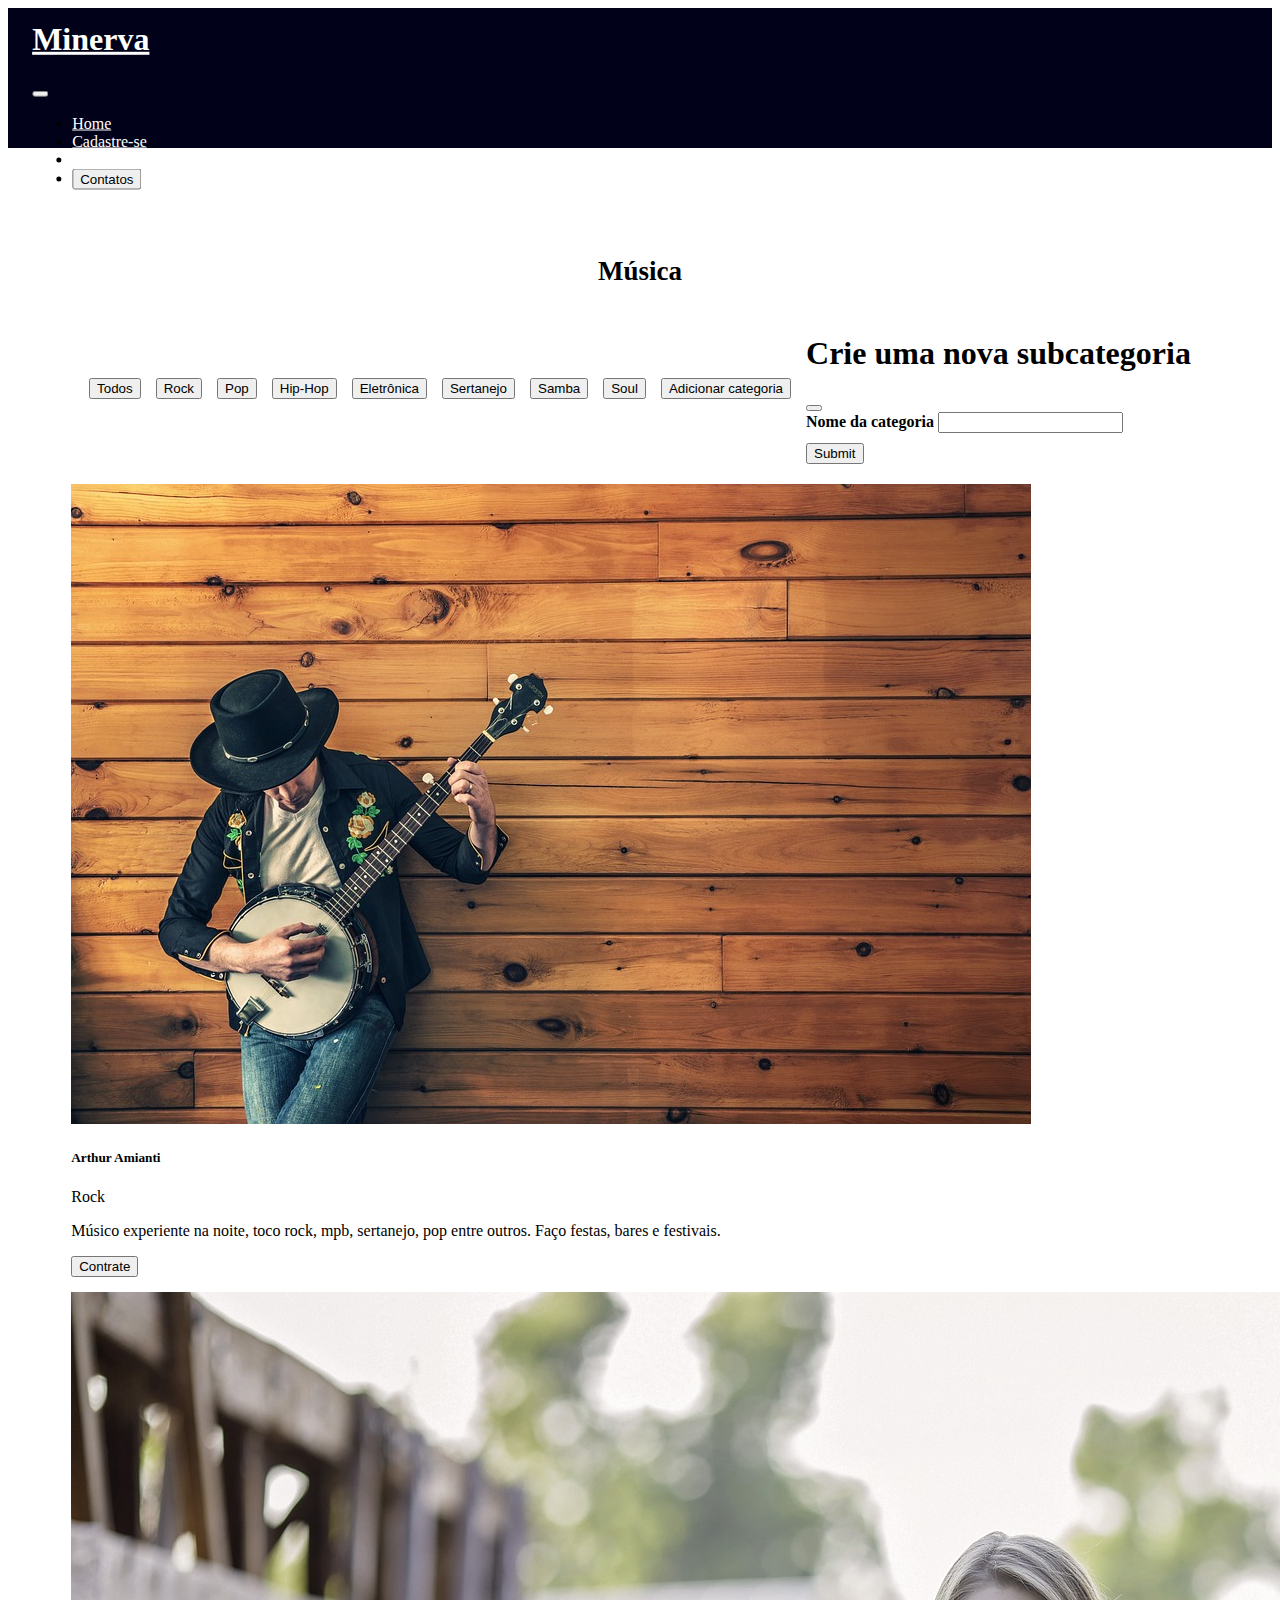
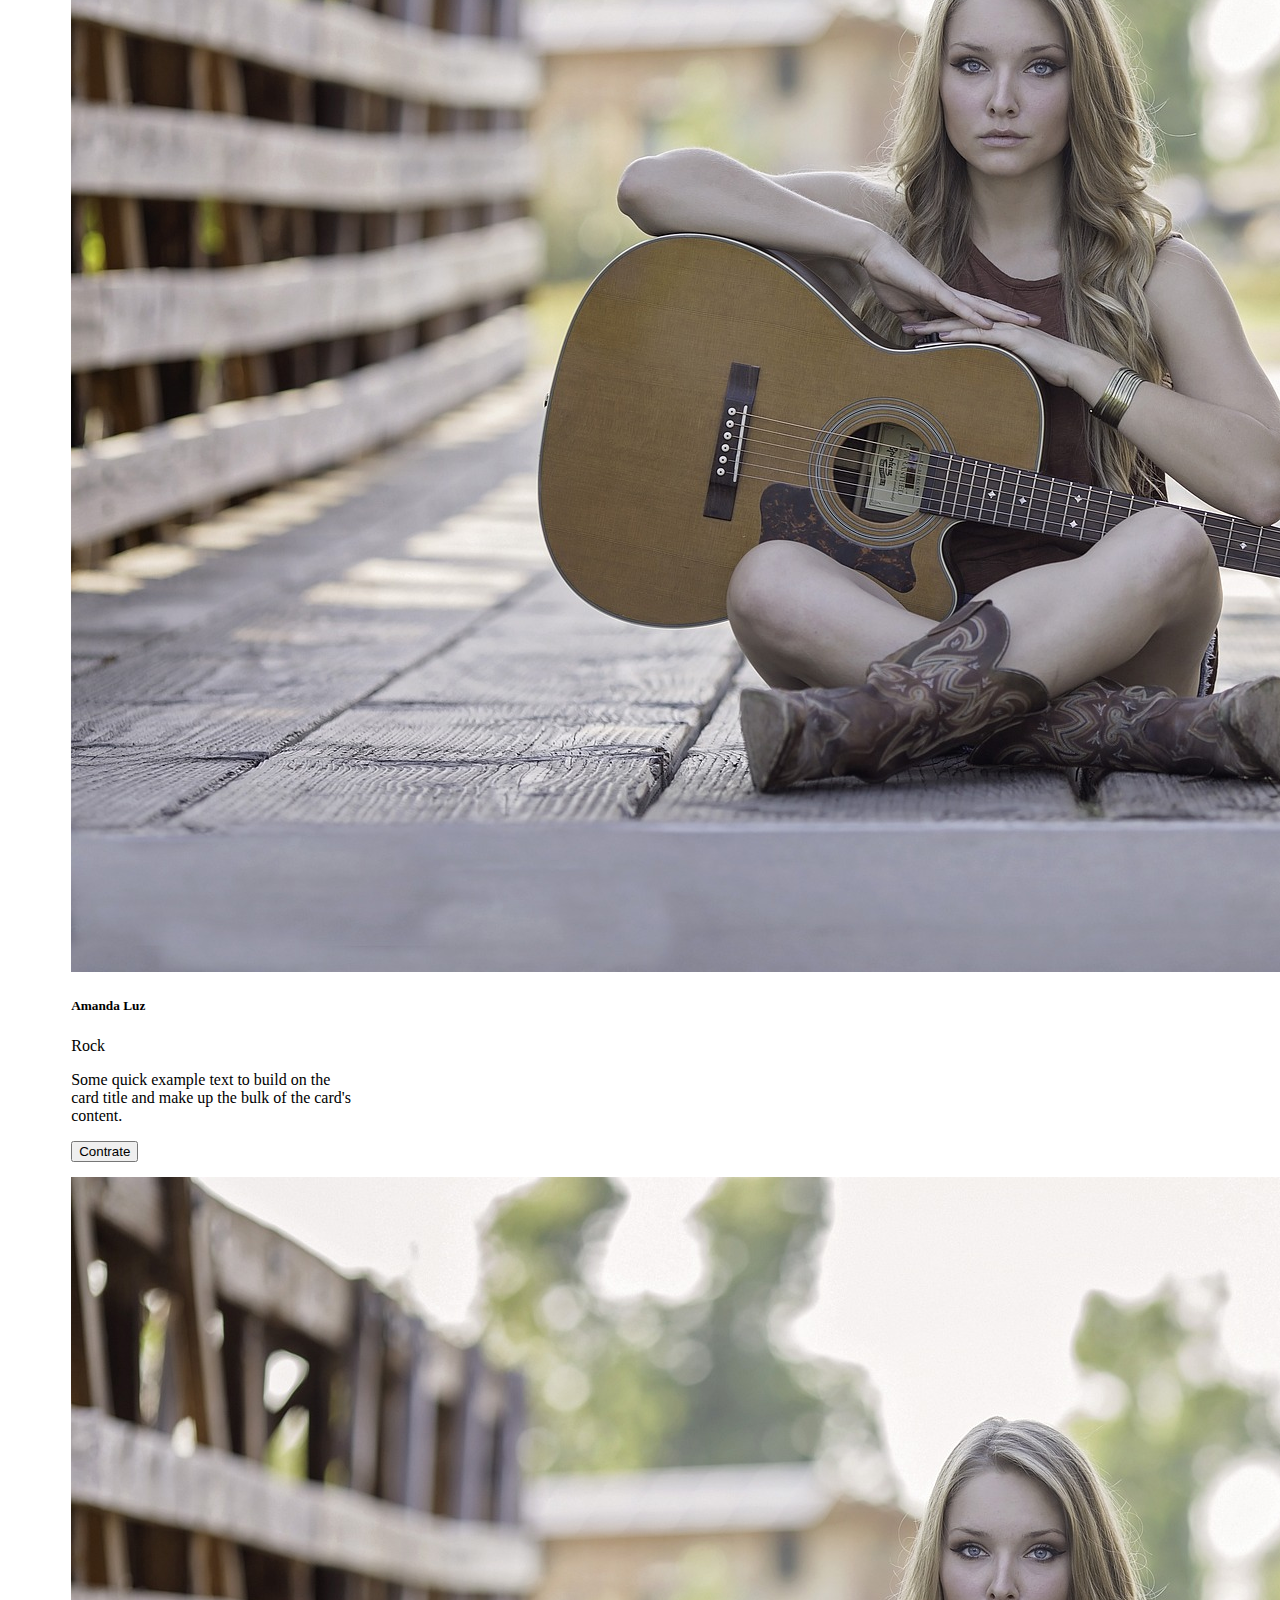
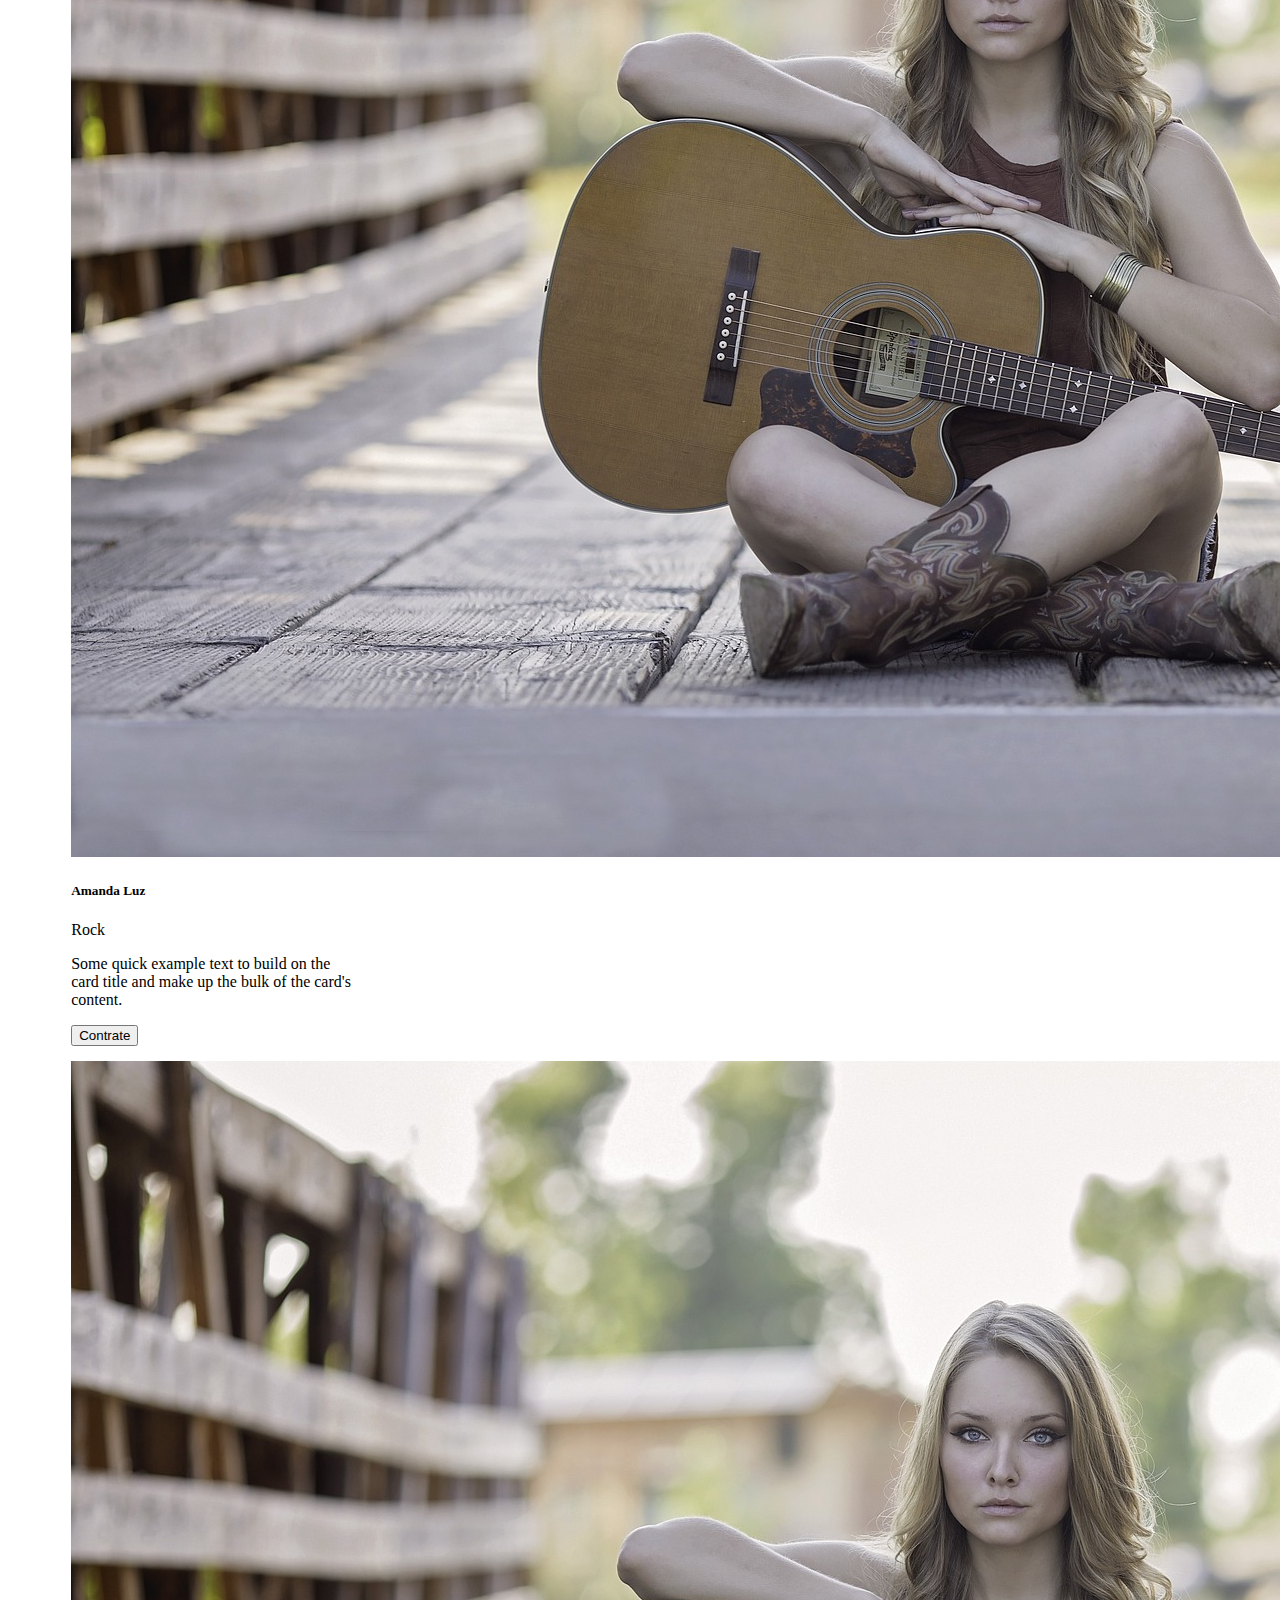
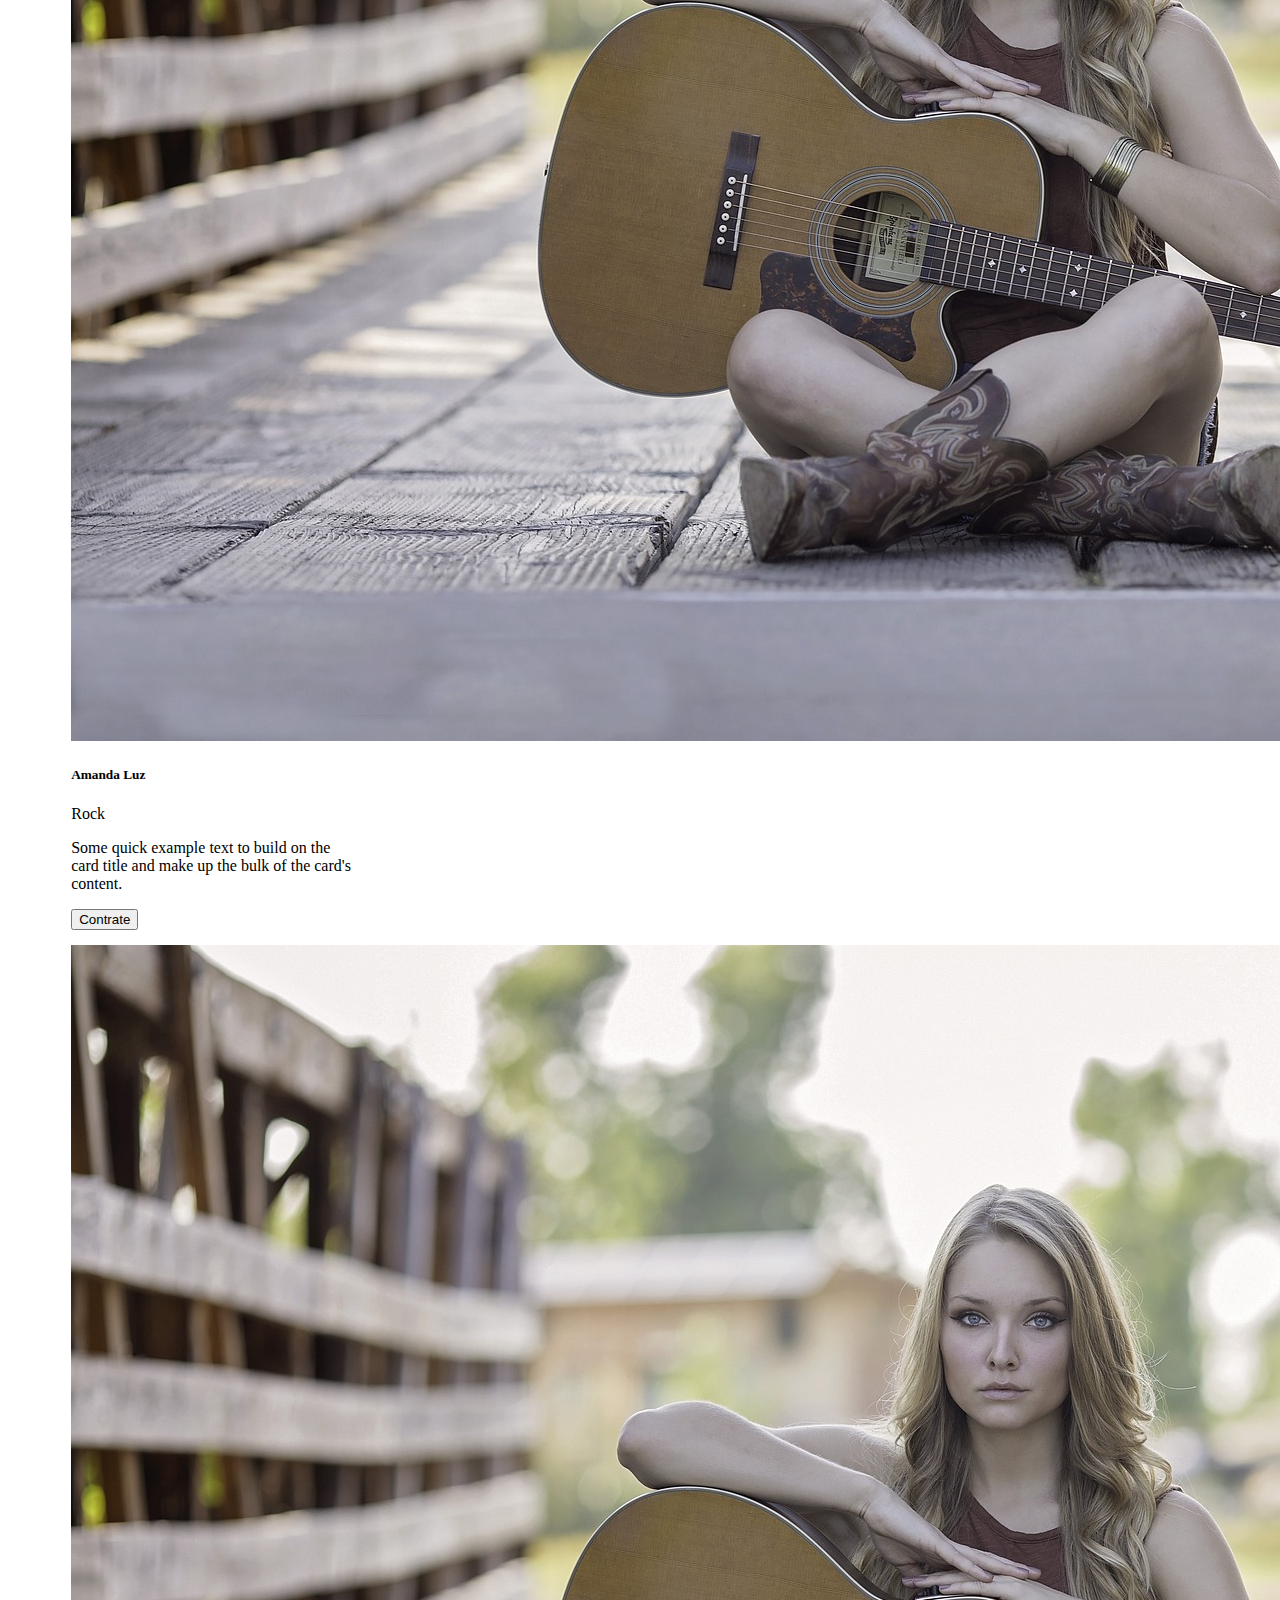
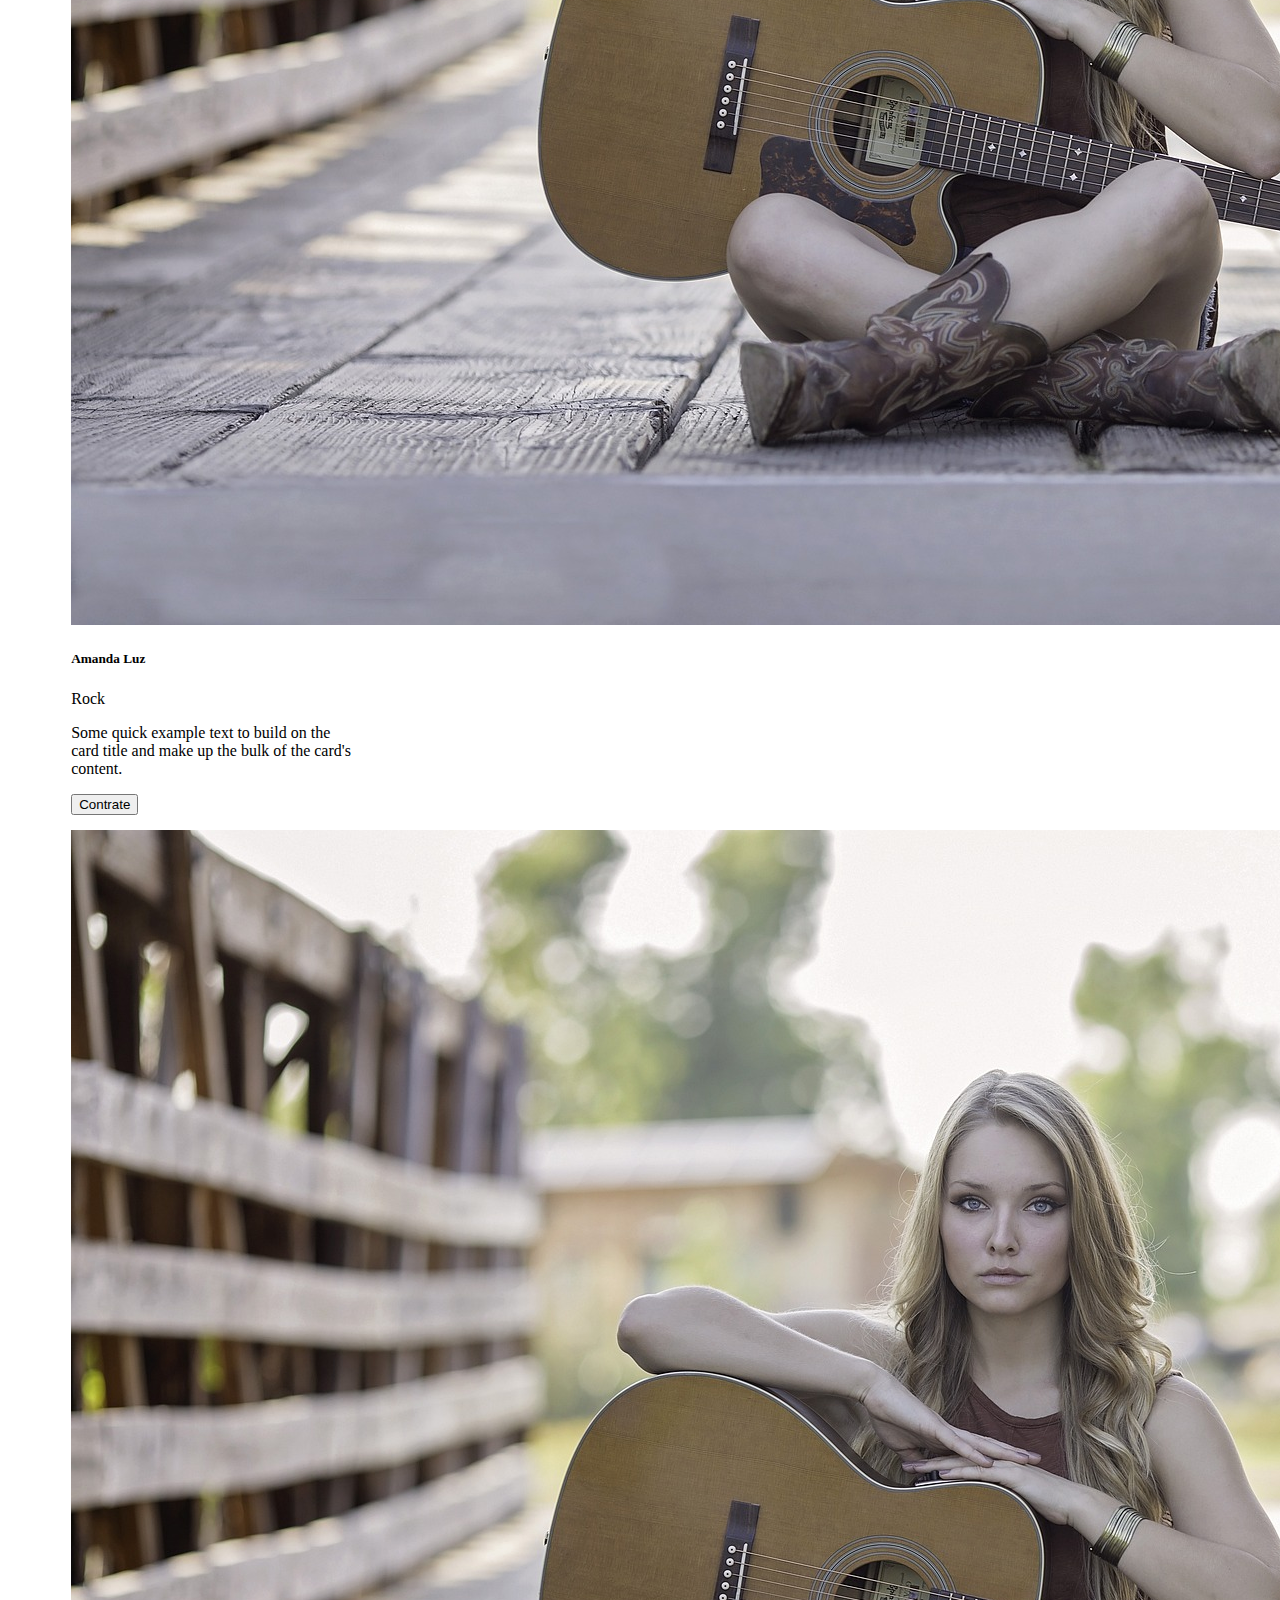
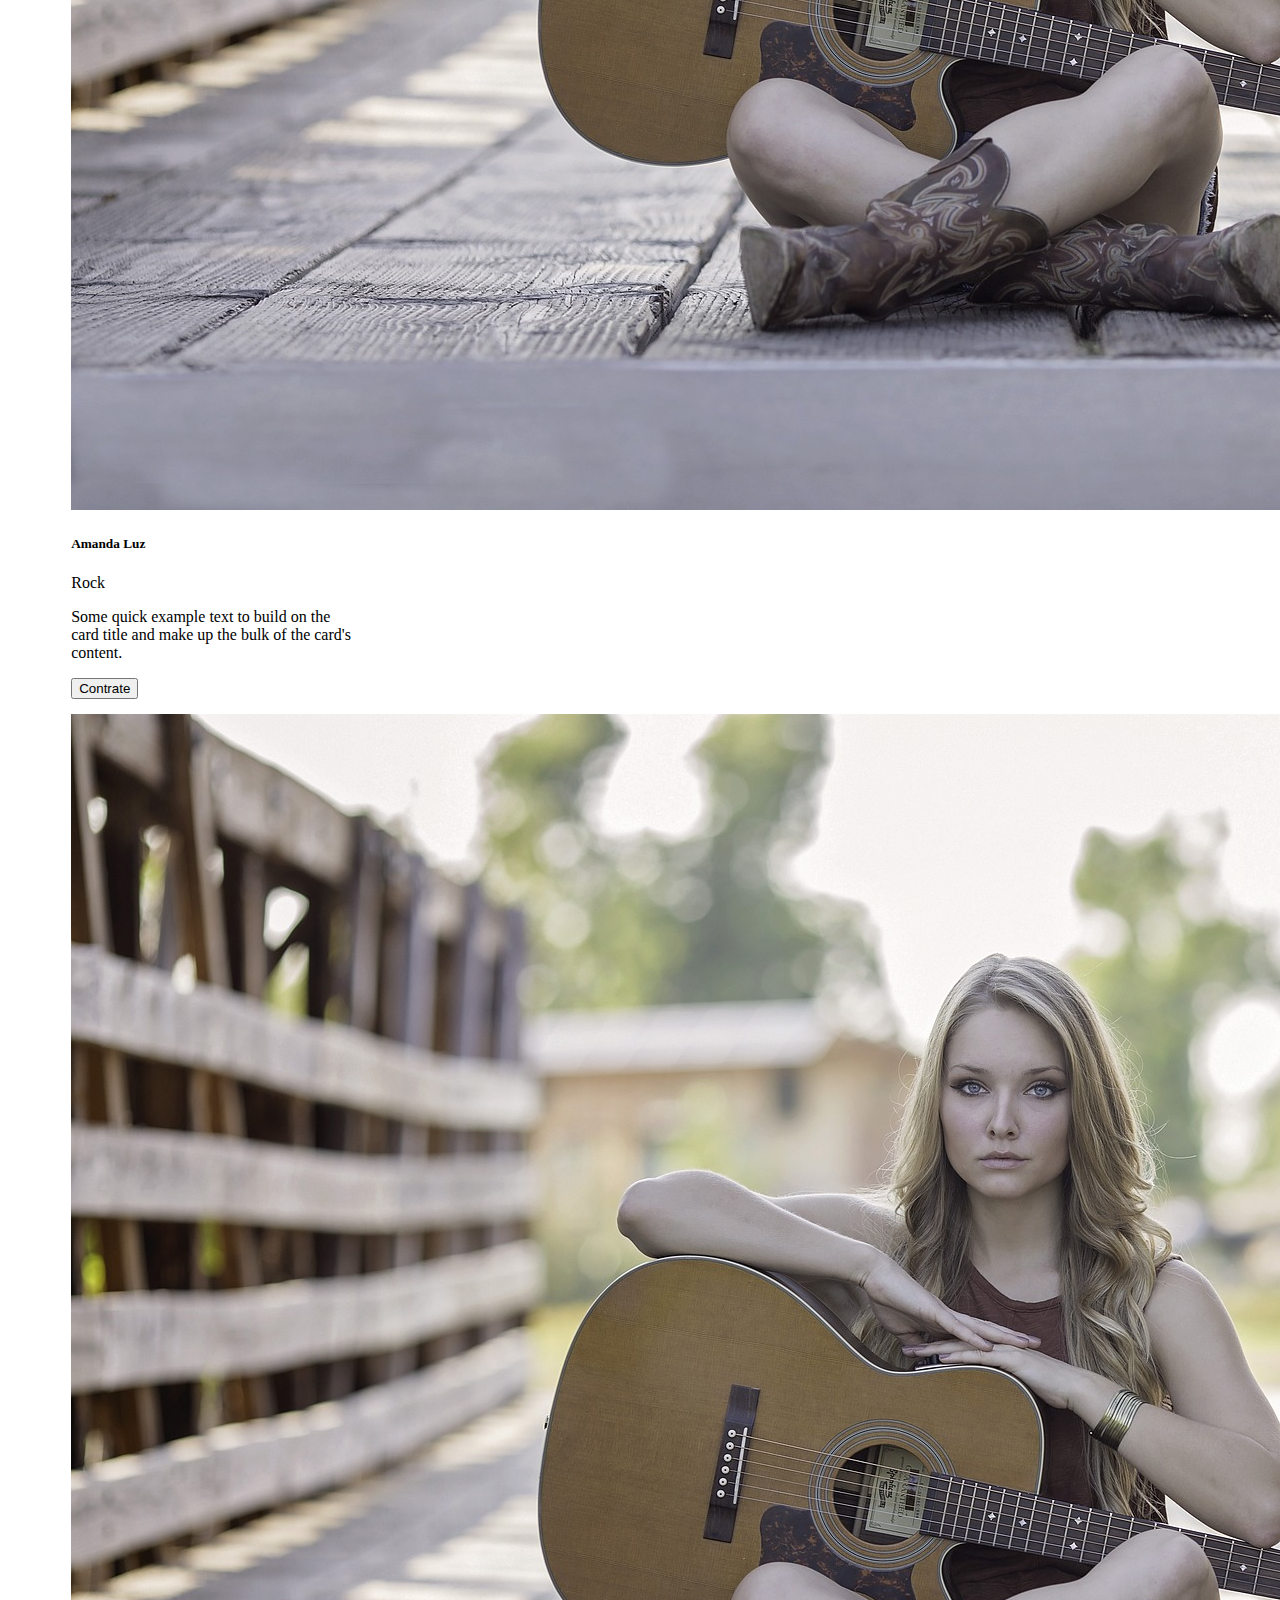
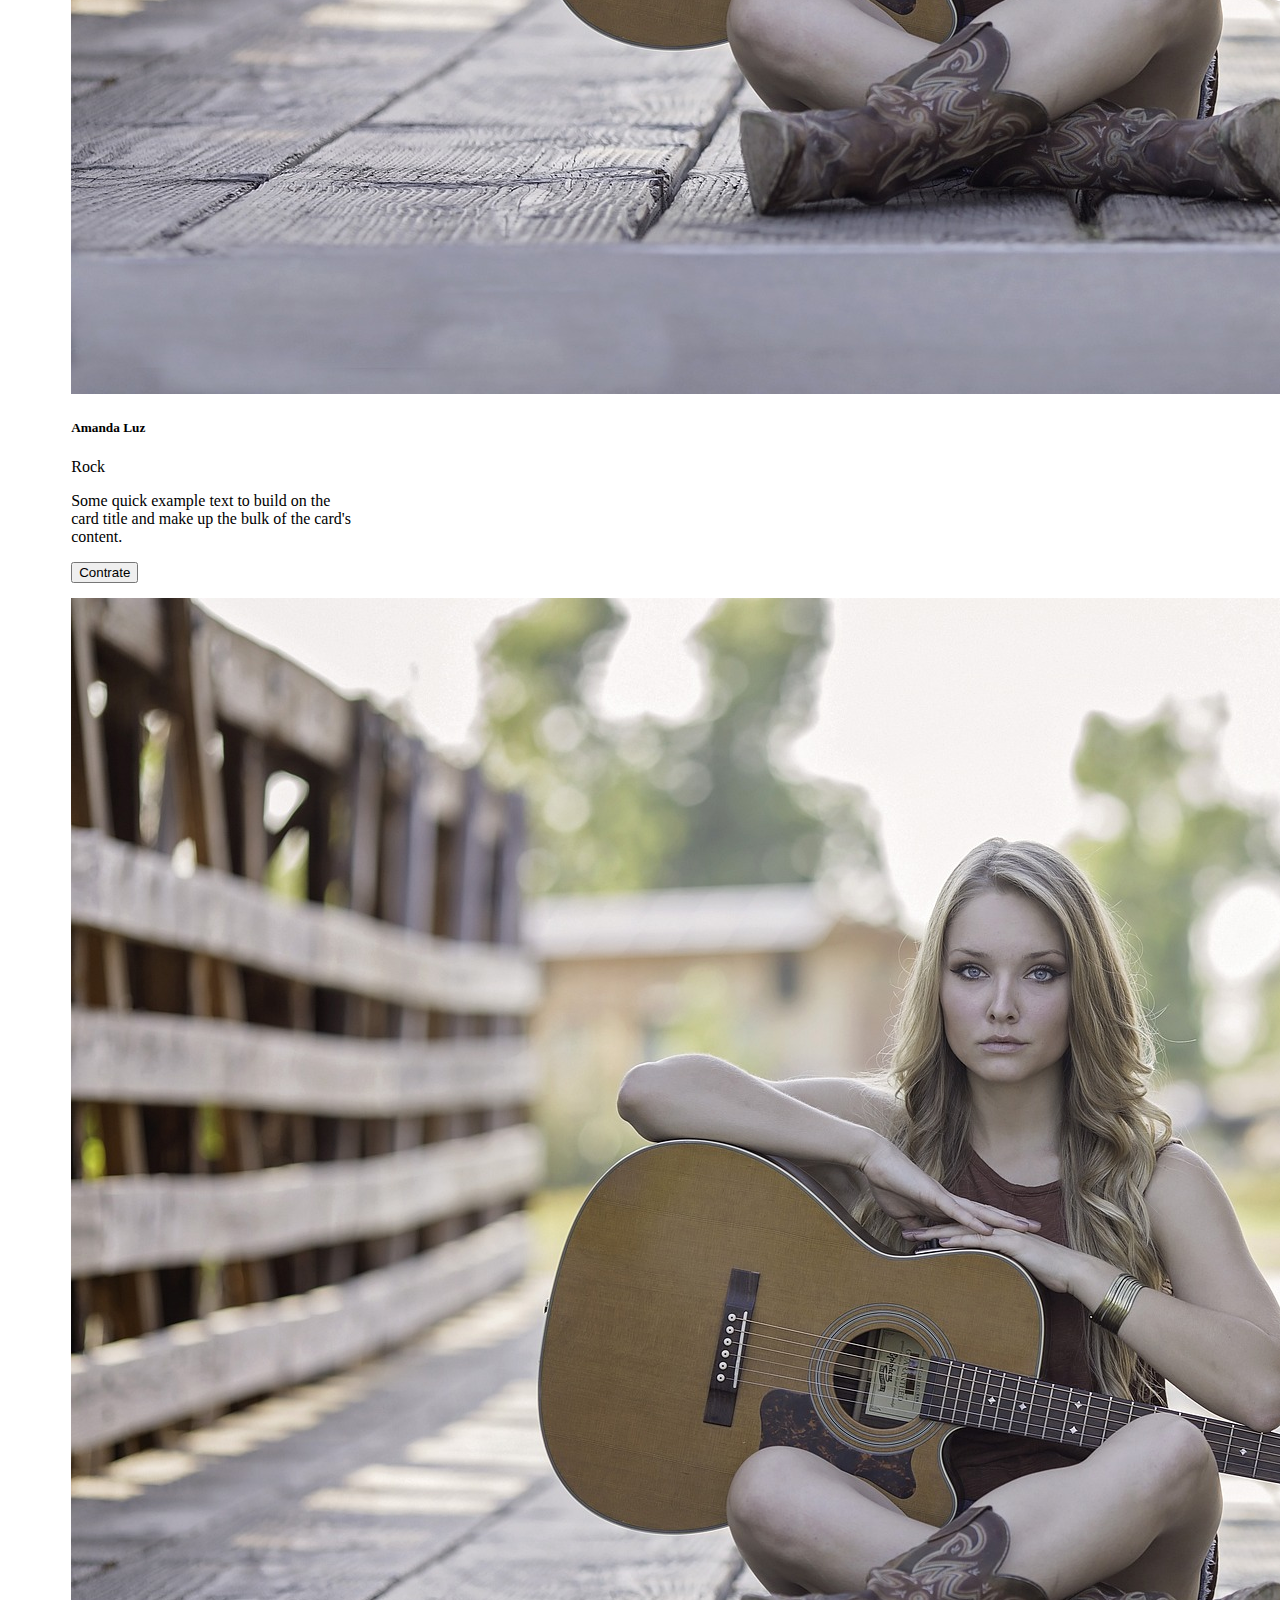
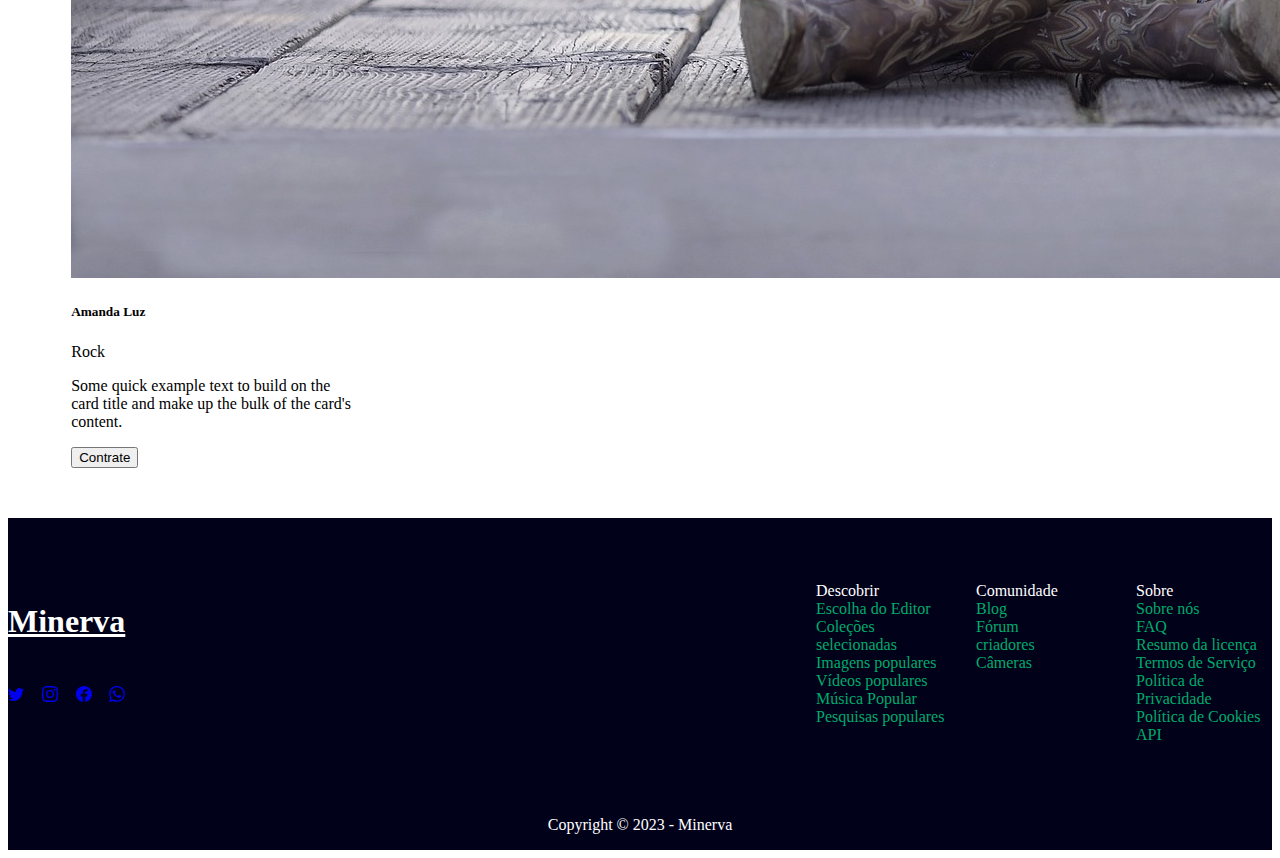
<file: sprint2TI01/Front-end/categoriaEspecifica.html>
<!DOCTYPE html>
<html lang="pt-br">
<head>
  <meta charset="UTF-8">
  <meta name="viewport" content="width=device-width, initial-scale=1.0">
  <title>Minerva - Categoria específica</title>
  <meta name="description" content="Página de busca de artistas independentes">
  <link rel="canonical" href="https://www.minerva.com">
  <meta name="robots" content="index, follow">
  <meta name="keywords" content="musica, arte, artistas independentes">
  <link href="https://cdn.jsdelivr.net/npm/bootstrap@5.3.0-alpha3/dist/css/bootstrap.min.css" rel="stylesheet" integrity="sha384-KK94CHFLLe+nY2dmCWGMq91rCGa5gtU4mk92HdvYe+M/SXH301p5ILy+dN9+nJOZ" crossorigin="anonymous">
  <link rel="stylesheet" href="..\style\style.css">
  <link rel="stylesheet" href="..\style\arthur.css">
  <script src="https://cdn.jsdelivr.net/npm/bootstrap@5.3.0-alpha3/dist/js/bootstrap.bundle.min.js" integrity="sha384-ENjdO4Dr2bkBIFxQpeoTz1HIcje39Wm4jDKdf19U8gI4ddQ3GYNS7NTKfAdVQSZe" crossorigin="anonymous"></script>
</head>

<body onload="criaCategoria()">
  <header class="navbar navbar-expand-lg navbar-light cabecalho-principal">
  	<div class="container cabecalho-container">
  	<div class="row">
  		<div class="col-3">
  		<div class="titulo-div centralizar-div">
    		<a class="navbar-brand titulo-principal" href="http://localhost:6789"><h1> Minerva </h1></a>
    		<button class="navbar-toggler" type="button" data-bs-toggle="collapse" data-bs-target="#navbarNav" aria-controls="navbarNav" aria-expanded="false" aria-label="Toggle navigation">
      			<span class="navbar-toggler-icon"></span>
    		</button>
    	</div>
    	</div>
    	<div class="col-5">
    	</div>
		<div class="col-4">
    		<div class="collapse navbar-collapse centralizar-div" id="navbarNav">
      			<ul class="navbar-nav ms-auto">
        			<li class="nav-item">
          				<a class="nav-link" href="http://localhost:6789">Home</a>
        			</li>    
					<li class="nav-item">
							<a class="nav-link" href="http://localhost:6789/cadastroUsuario" href="#">Cadastre-se</a>
					</li>
					<li class="nav-item">
						<a class="nav-link" href="http://localhost:6789/categorias">Categorias</a>
				 	</li>
        			<li class="nav-item">
          				<button type="button" class="btn btn-outline-light">Contatos</button>
        			</li>
      			</ul>
    		</div>
    	</div>
    </div>
    </div>
  </header>
  
  <section class="secao_categoria_especifica">
  	<div class="limite-site">
  		<h2 class="h-principal h-categorias" style="margin-top:100px;">Música</h2>
  		<div class="filtro-categorias">
  			<button id="botao_og" type="button" class="btn btn-outline-primary botao_filtro1" style="margin-right: 15px;">Todos</button>
  			<button type="button" class="btn btn-outline-primary botao_filtro" style="margin-right: 15px;">Rock</button>
  			<button type="button" class="btn btn-outline-primary botao_filtro" style="margin-right: 15px;">Pop</button>
  			<button type="button" class="btn btn-outline-primary botao_filtro" style="margin-right: 15px;">Hip-Hop</button>
  			<button type="button" class="btn btn-outline-primary botao_filtro" style="margin-right: 15px;">Eletrônica</button>
  			<button type="button" class="btn btn-outline-primary botao_filtro" style="margin-right: 15px;">Sertanejo</button>
  			<button type="button" class="btn btn-outline-primary botao_filtro" style="margin-right: 15px;">Samba</button>
  			<button type="button" class="btn btn-outline-primary botao_filtro" style="margin-right: 15px;">Soul</button>
			<button type="button" class="btn btn-primary botao_filtro" style="margin-right: 15px;"id ="btn-abre-modal" data-bs-toggle="modal" data-bs-target="#staticBackdrop">Adicionar categoria</button>
			<div class="modal fade" id="staticBackdrop"
				data-bs-backdrop="static" data-bs-keyboard="true" tabindex="-1"
				aria-labelledby="staticBackdropLabel" aria-hidden="true">
				<div class="modal-dialog">
					<div class="modal-content">
						<div class="modal-header">
							<h1 class="modal-title fs-5" id="staticBackdropLabel">Crie uma nova subcategoria</h1>
							<button type="button" class="btn-close" data-bs-dismiss="modal" aria-label="Close"></button>
						</div>
						<div class="modal-body">
							<form id="formulario-categoria">															
								<div class="mb-3">
									<label style="font-weight: 700;" class="form-label" for="nome_categoria">Nome da categoria</label>
									<input type="text" class="form-control" id="nome_categoria" name="nome_categoria" aria-describedby="emailHelp">
								</div>
								<div class="modal-footer">
									<button type="submit" class="btn btn-primary" style="margin-top: 10px;">Submit</button>
								</div>
							</form>
						</div>
					</div>
				</div>
			</div>
		</div>
  		<div class="row div-categorias-especificas">
  			<div class="col col-tiny-12 col-small-6 col-3 col-medium-3">
   					<div class="card">
  						<img src="..\images\musico.jpg" class="card-img-top" alt="...">
 						<div class="card-body">
 					    	<h5 class="card-title">Arthur Amianti</h5>
 							<p class="card-text card-categoria">Rock</p>
    						<p class="card-text">Músico experiente na noite, toco rock, mpb, sertanejo, pop entre outros. Faço festas, bares e festivais.</p>
    						<button type="button" class="btn btn-outline-primary">Contrate</button>
				    	</div>
					</div>
   			</div>
   			<div class="col col-tiny-12 col-small-6 col-3 col-medium-3">
   					<div class="card" style="width: 18rem;">
  						<img src="..\images\woman-g7fe79eead_1920.jpg" class="card-img-top" alt="...">
 						<div class="card-body">
 					    	<h5 class="card-title">Amanda Luz</h5>
 					    	<p class="card-text card-categoria">Rock</p>
    						<p class="card-text">Some quick example text to build on the card title and make up the bulk of the card's content.</p>
    						<button type="button" class="btn btn-outline-primary">Contrate</button>
				    	</div>
					</div>
   			</div>
   			<div class="col col-tiny-12 col-small-6 col-3 col-medium-3">
   					<div class="card" style="width: 18rem;">
  						<img src="..\images\woman-g7fe79eead_1920.jpg" class="card-img-top" alt="...">
 						<div class="card-body">
 					    	<h5 class="card-title">Amanda Luz</h5>
 					    	<p class="card-text card-categoria">Rock</p>
    						<p class="card-text">Some quick example text to build on the card title and make up the bulk of the card's content.</p>
    						<button type="button" class="btn btn-outline-primary">Contrate</button>
				    	</div>
					</div>
   			</div><div class="col col-tiny-12 col-small-6 col-3 col-medium-3">
   					<div class="card" style="width: 18rem;">
  						<img src="..\images\woman-g7fe79eead_1920.jpg" class="card-img-top" alt="...">
 						<div class="card-body">
 					    	<h5 class="card-title">Amanda Luz</h5>
 					    	<p class="card-text card-categoria">Rock</p>
    						<p class="card-text">Some quick example text to build on the card title and make up the bulk of the card's content.</p>
    						<button type="button" class="btn btn-outline-primary">Contrate</button>
				    	</div>
					</div>
   			</div><div class="col col-tiny-12 col-small-6 col-3 col-medium-3">
   					<div class="card" style="width: 18rem;">
  						<img src="..\images\woman-g7fe79eead_1920.jpg" class="card-img-top" alt="...">
 						<div class="card-body">
 					    	<h5 class="card-title">Amanda Luz</h5>
 					    	<p class="card-text card-categoria">Rock</p>
    						<p class="card-text">Some quick example text to build on the card title and make up the bulk of the card's content.</p>
    						<button type="button" class="btn btn-outline-primary">Contrate</button>
				    	</div>
					</div>
   			</div><div class="col col-tiny-12 col-small-6 col-3 col-medium-3">
   					<div class="card" style="width: 18rem;">
  						<img src="..\images\woman-g7fe79eead_1920.jpg" class="card-img-top" alt="...">
 						<div class="card-body">
 					    	<h5 class="card-title">Amanda Luz</h5>
 					    	<p class="card-text card-categoria">Rock</p>
    						<p class="card-text">Some quick example text to build on the card title and make up the bulk of the card's content.</p>
    						<button type="button" class="btn btn-outline-primary">Contrate</button>
				    	</div>
					</div>
   			</div><div class="col col-tiny-12 col-small-6 col-3 col-medium-3">
   					<div class="card" style="width: 18rem;">
  						<img src="..\images\woman-g7fe79eead_1920.jpg" class="card-img-top" alt="...">
 						<div class="card-body">
 					    	<h5 class="card-title">Amanda Luz</h5>
 					    	<p class="card-text card-categoria">Rock</p>
    						<p class="card-text">Some quick example text to build on the card title and make up the bulk of the card's content.</p>
    						<button type="button" class="btn btn-outline-primary">Contrate</button>
				    	</div>
					</div>
   			</div><div class="col col-tiny-12 col-small-6 col-3 col-medium-3">
   					<div class="card" style="width: 18rem;">
  						<img src="..\images\woman-g7fe79eead_1920.jpg" class="card-img-top" alt="...">
 						<div class="card-body">
 					    	<h5 class="card-title">Amanda Luz</h5>
 					    	<p class="card-text card-categoria">Rock</p>
    						<p class="card-text">Some quick example text to build on the card title and make up the bulk of the card's content.</p>
    						<button type="button" class="btn btn-outline-primary">Contrate</button>
				    	</div>
					</div>
   			</div>
  		</div>
  	</div>
  </section>
	
	<footer class="footer-principal">
    	<div class="site-footer">
    		<div class="main-footer">
	    		<a class="navbar-brand titulo-principal" href="#"><h1> Minerva </h1></a>
	    		<div class="socials">
	    		<a href="...">
	    			<svg xmlns="http://www.w3.org/2000/svg" width="16" height="16" fill="currentColor" class="bi bi-twitter" viewBox="0 0 16 16">
						<path d="M5.026 15c6.038 0 9.341-5.003 9.341-9.334 0-.14 0-.282-.006-.422A6.685 6.685 0 0 0 16 3.542a6.658 6.658 0 0 1-1.889.518 3.301 3.301 0 0 0 1.447-1.817 6.533 6.533 0 0 1-2.087.793A3.286 3.286 0 0 0 7.875 6.03a9.325 9.325 0 0 1-6.767-3.429 3.289 3.289 0 0 0 1.018 4.382A3.323 3.323 0 0 1 .64 6.575v.045a3.288 3.288 0 0 0 2.632 3.218 3.203 3.203 0 0 1-.865.115 3.23 3.23 0 0 1-.614-.057 3.283 3.283 0 0 0 3.067 2.277A6.588 6.588 0 0 1 .78 13.58a6.32 6.32 0 0 1-.78-.045A9.344 9.344 0 0 0 5.026 15z"/>
					</svg>
	    		</a>
	    		<a href="...">
					<svg xmlns="http://www.w3.org/2000/svg" width="16" height="16" fill="currentColor" class="bi bi-instagram" viewBox="0 0 16 16">
						<path d="M8 0C5.829 0 5.556.01 4.703.048 3.85.088 3.269.222 2.76.42a3.917 3.917 0 0 0-1.417.923A3.927 3.927 0 0 0 .42 2.76C.222 3.268.087 3.85.048 4.7.01 5.555 0 5.827 0 8.001c0 2.172.01 2.444.048 3.297.04.852.174 1.433.372 1.942.205.526.478.972.923 1.417.444.445.89.719 1.416.923.51.198 1.09.333 1.942.372C5.555 15.99 5.827 16 8 16s2.444-.01 3.298-.048c.851-.04 1.434-.174 1.943-.372a3.916 3.916 0 0 0 1.416-.923c.445-.445.718-.891.923-1.417.197-.509.332-1.09.372-1.942C15.99 10.445 16 10.173 16 8s-.01-2.445-.048-3.299c-.04-.851-.175-1.433-.372-1.941a3.926 3.926 0 0 0-.923-1.417A3.911 3.911 0 0 0 13.24.42c-.51-.198-1.092-.333-1.943-.372C10.443.01 10.172 0 7.998 0h.003zm-.717 1.442h.718c2.136 0 2.389.007 3.232.046.78.035 1.204.166 1.486.275.373.145.64.319.92.599.28.28.453.546.598.92.11.281.24.705.275 1.485.039.843.047 1.096.047 3.231s-.008 2.389-.047 3.232c-.035.78-.166 1.203-.275 1.485a2.47 2.47 0 0 1-.599.919c-.28.28-.546.453-.92.598-.28.11-.704.24-1.485.276-.843.038-1.096.047-3.232.047s-2.39-.009-3.233-.047c-.78-.036-1.203-.166-1.485-.276a2.478 2.478 0 0 1-.92-.598 2.48 2.48 0 0 1-.6-.92c-.109-.281-.24-.705-.275-1.485-.038-.843-.046-1.096-.046-3.233 0-2.136.008-2.388.046-3.231.036-.78.166-1.204.276-1.486.145-.373.319-.64.599-.92.28-.28.546-.453.92-.598.282-.11.705-.24 1.485-.276.738-.034 1.024-.044 2.515-.045v.002zm4.988 1.328a.96.96 0 1 0 0 1.92.96.96 0 0 0 0-1.92zm-4.27 1.122a4.109 4.109 0 1 0 0 8.217 4.109 4.109 0 0 0 0-8.217zm0 1.441a2.667 2.667 0 1 1 0 5.334 2.667 2.667 0 0 1 0-5.334z"/>
					</svg>
				</a>
				<a href="...">
					<svg xmlns="http://www.w3.org/2000/svg" width="16" height="16" fill="currentColor" class="bi bi-facebook" viewBox="0 0 16 16">
						<path d="M16 8.049c0-4.446-3.582-8.05-8-8.05C3.58 0-.002 3.603-.002 8.05c0 4.017 2.926 7.347 6.75 7.951v-5.625h-2.03V8.05H6.75V6.275c0-2.017 1.195-3.131 3.022-3.131.876 0 1.791.157 1.791.157v1.98h-1.009c-.993 0-1.303.621-1.303 1.258v1.51h2.218l-.354 2.326H9.25V16c3.824-.604 6.75-3.934 6.75-7.951z"/>
					</svg>
				</a>
				<a href="...">
					<svg xmlns="http://www.w3.org/2000/svg" width="16" height="16" fill="currentColor" class="bi bi-whatsapp" viewBox="0 0 16 16">
						<path d="M13.601 2.326A7.854 7.854 0 0 0 7.994 0C3.627 0 .068 3.558.064 7.926c0 1.399.366 2.76 1.057 3.965L0 16l4.204-1.102a7.933 7.933 0 0 0 3.79.965h.004c4.368 0 7.926-3.558 7.93-7.93A7.898 7.898 0 0 0 13.6 2.326zM7.994 14.521a6.573 6.573 0 0 1-3.356-.92l-.24-.144-2.494.654.666-2.433-.156-.251a6.56 6.56 0 0 1-1.007-3.505c0-3.626 2.957-6.584 6.591-6.584a6.56 6.56 0 0 1 4.66 1.931 6.557 6.557 0 0 1 1.928 4.66c-.004 3.639-2.961 6.592-6.592 6.592zm3.615-4.934c-.197-.099-1.17-.578-1.353-.646-.182-.065-.315-.099-.445.099-.133.197-.513.646-.627.775-.114.133-.232.148-.43.05-.197-.1-.836-.308-1.592-.985-.59-.525-.985-1.175-1.103-1.372-.114-.198-.011-.304.088-.403.087-.088.197-.232.296-.346.1-.114.133-.198.198-.33.065-.134.034-.248-.015-.347-.05-.099-.445-1.076-.612-1.47-.16-.389-.323-.335-.445-.34-.114-.007-.247-.007-.38-.007a.729.729 0 0 0-.529.247c-.182.198-.691.677-.691 1.654 0 .977.71 1.916.81 2.049.098.133 1.394 2.132 3.383 2.992.47.205.84.326 1.129.418.475.152.904.129 1.246.08.38-.058 1.171-.48 1.338-.943.164-.464.164-.86.114-.943-.049-.084-.182-.133-.38-.232z"/>
					</svg>
				</a>
	    		</div>
    		</div>
    		<div class="links-footer">		
				<div class="group-footer">
					<span class="titulo-group-footer">Descobrir</span>
					<a class="a-footer" href="...">Escolha do Editor</a>
					<a class="a-footer" href="...">Coleções selecionadas</a>
					<a class="a-footer" href="...">Imagens populares</a>
					<a class="a-footer" href="...">Vídeos populares</a>
					<a class="a-footer" href="...">Música Popular</a>
					<a class="a-footer" href="...">Pesquisas populares</a>
				</div>
				<div class="group-footer">
					<span class="titulo-group-footer">Comunidade</span>
					<a class="a-footer" href="...">Blog</a>
					<a class="a-footer" href="...">Fórum</a>
					<a class="a-footer" href="...">criadores</a>
					<a class="a-footer" href="...">Câmeras</a>
				</div>
				<div class="group-footer">
					<span class="titulo-group-footer">Sobre</span>
					<a class="a-footer" href="...">Sobre nós</a>
					<a class="a-footer" href="...">FAQ</a>
					<a class="a-footer" href="...">Resumo da licença</a>
					<a class="a-footer" href="...">Termos de Serviço</a>
					<a class="a-footer" href="...">Política de Privacidade</a>
					<a class="a-footer" href="...">Política de Cookies</a>
					<a class="a-footer" href="...">API</a>
				</div>
			</div>
    	</div>    	
	    <p style="color: white">Copyright © 2023 - Minerva</p>
    </footer>
	<script src="../Js/js.js"></script>
</body>

</html>
</file>
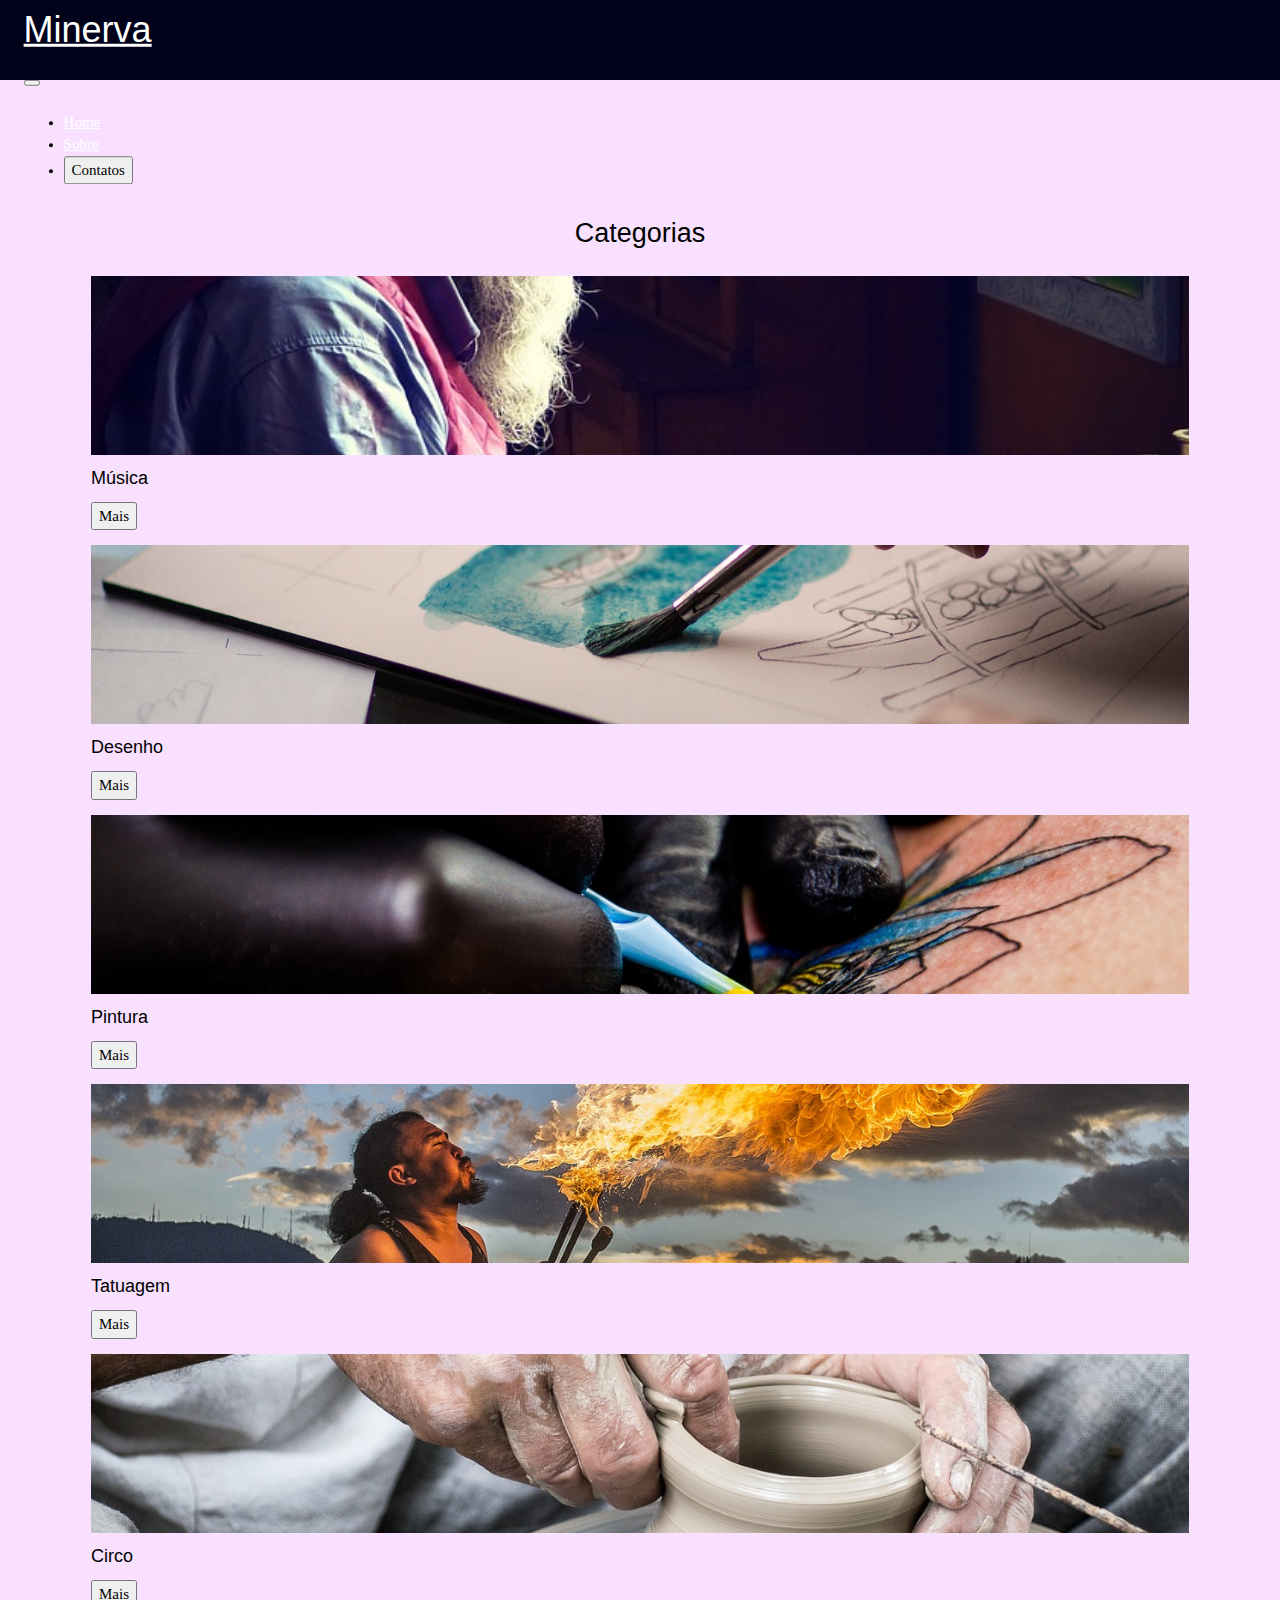
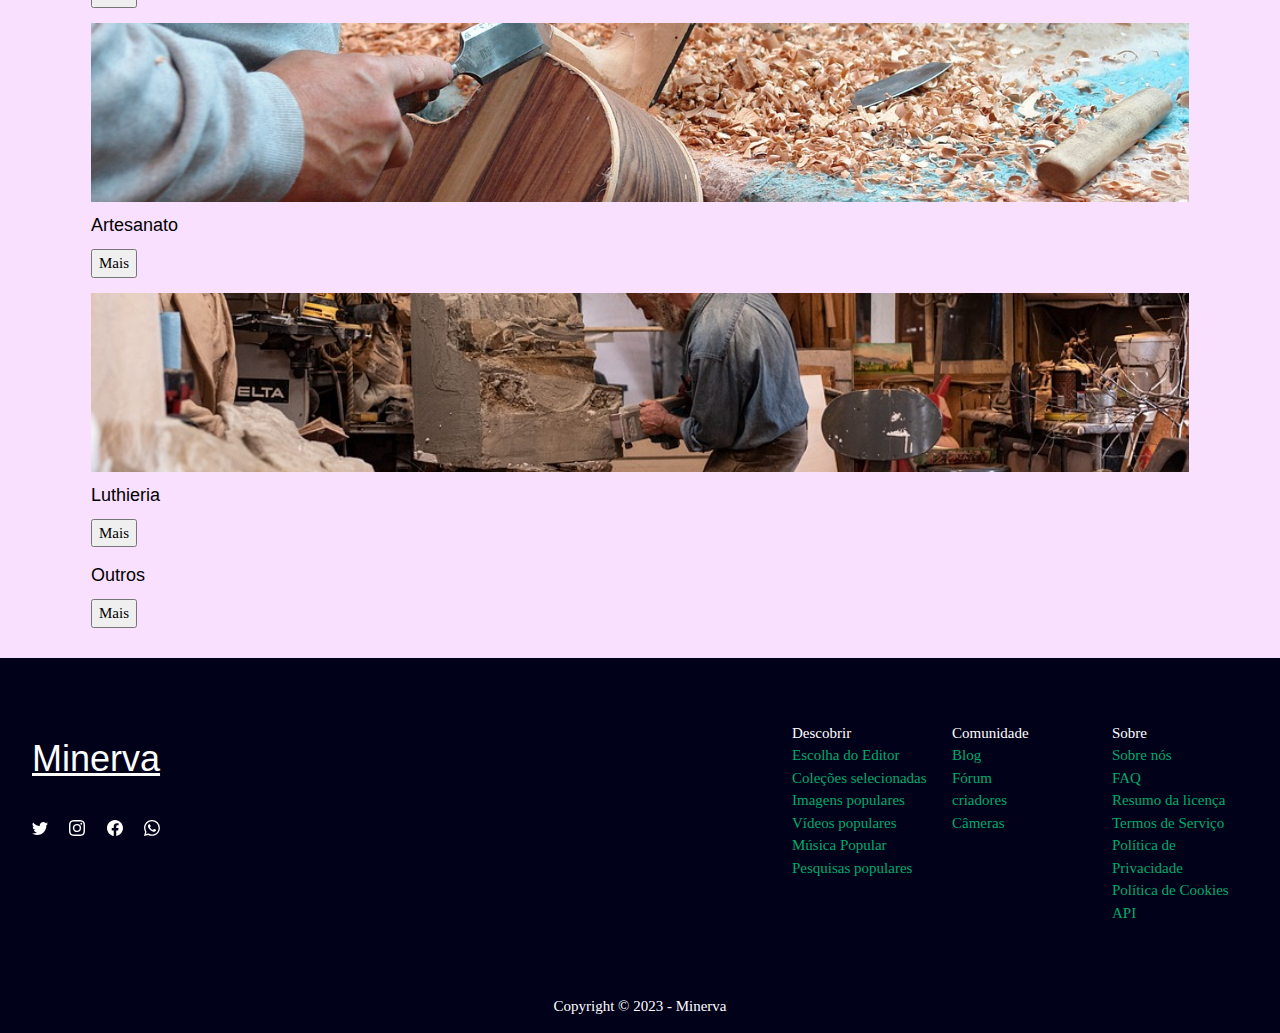
<file: sprint2TI01/Front-end/categorias.html>
<!DOCTYPE html>
<html lang="pt-br">
<head>
  <meta charset="UTF-8">
  <meta name="viewport" content="width=device-width, initial-scale=1.0">
  <title>Minerva - Perfil Artista</title>
  <meta name="description" content="Página de busca de artistas independentes">
  <link rel="canonical" href="https://www.minerva.com">
  <meta name="robots" content="index, follow">
  <meta name="keywords" content="musica, arte, artistas independentes">
  <link href="https://cdn.jsdelivr.net/npm/bootstrap@5.3.0-alpha3/dist/css/bootstrap.min.css" rel="stylesheet" integrity="sha384-KK94CHFLLe+nY2dmCWGMq91rCGa5gtU4mk92HdvYe+M/SXH301p5ILy+dN9+nJOZ" crossorigin="anonymous">
  <link rel="stylesheet" href="..\style\style.css">
  <link rel="stylesheet" href="..\style\arthur.css">
  <link rel="stylesheet" href="https://www.w3schools.com/w3css/4/w3.css">
<link rel="stylesheet" href="https://fonts.googleapis.com/css?family=Raleway">
<link rel="stylesheet" href="https://cdnjs.cloudflare.com/ajax/libs/font-awesome/4.7.0/css/font-awesome.min.css">
  <script src="https://cdn.jsdelivr.net/npm/bootstrap@5.3.0-alpha3/dist/js/bootstrap.bundle.min.js" integrity="sha384-ENjdO4Dr2bkBIFxQpeoTz1HIcje39Wm4jDKdf19U8gI4ddQ3GYNS7NTKfAdVQSZe" crossorigin="anonymous"></script>
</head>

<body>
    <header class="navbar navbar-expand-lg navbar-light cabecalho-principal">
  	<div class="container cabecalho-container">
  	<div class="row">
  		<div class="col-3">
  		<div class="titulo-div centralizar-div">
    		<a class="navbar-brand titulo-principal" href="#"><h1> Minerva </h1></a>
    		<button class="navbar-toggler" type="button" data-bs-toggle="collapse" data-bs-target="#navbarNav" aria-controls="navbarNav" aria-expanded="false" aria-label="Toggle navigation">
      			<span class="navbar-toggler-icon"></span>
    		</button>
    	</div>
    	</div>
    	<div class="col-6">
    	</div>
		<div class="col-3">
    		<div class="collapse navbar-collapse centralizar-div" id="navbarNav">
      			<ul class="navbar-nav ms-auto">
        			<li class="nav-item">
          				<a class="nav-link" href="#">Home</a>
        			</li>
        			<li class="nav-item">
          				<a class="nav-link" href="#">Sobre</a>
        			</li>
        			<li class="nav-item">
          				<button type="button" class="btn btn-outline-light">Contatos</button>
        			</li>
      			</ul>
    		</div>
    	</div>
    </div>
    </div>
    </header>

	<section class="secao_categorias">
		<div class="limite-site">
			<h2 class="h-principal h-categorias" style="margin-top:100px;">Categorias</h2>
			<div class="row">
				<div class="col col-tiny-12 col-small-6 col-3 col-medium-3">
   					<div class="card">
  						<div class="img1_categoria"></div>
 						<div class="card-body">
 					    	<h5 class="card-title">Música</h5>    
							<a href="categoriaEspecifica.html">
								<button type="button" class="btn btn-outline-primary" >Mais</button>
							</a>						
				    	</div>
					</div>
   				</div>
				<div class="col col-tiny-12 col-small-6 col-3 col-medium-3">
   					<div class="card">
  						<div class="img2_categoria"></div>
 						<div class="card-body">
 					    	<h5 class="card-title">Desenho</h5>
    						
    						<button type="button" class="btn btn-outline-primary">Mais</button>
				    	</div>
					</div>
   				</div>
				<div class="col col-tiny-12 col-small-6 col-3 col-medium-3">
   					<div class="card">
  						<div class="img3_categoria"></div>
 						<div class="card-body">
 					    	<h5 class="card-title">Pintura</h5>    						
    						<button type="button" class="btn btn-outline-primary">Mais</button>
				    	</div>
					</div>
   				</div>
				<div class="col col-tiny-12 col-small-6 col-3 col-medium-3">
   					<div class="card">
  						<div class="img4_categoria"></div>
 						<div class="card-body">
 					    	<h5 class="card-title">Tatuagem</h5>    						
    						<button type="button" class="btn btn-outline-primary">Mais</button>
				    	</div>
					</div>
   				</div>
			</div>			
			<div class="row">
				<div class="col col-tiny-12 col-small-6 col-3 col-medium-3">
   					<div class="card">
  						<div class="img5_categoria"></div>
 						<div class="card-body">
 					    	<h5 class="card-title">Circo</h5>    						
    						<button type="button" class="btn btn-outline-primary">Mais</button>
				    	</div>
					</div>
   				</div>
				<div class="col col-tiny-12 col-small-6 col-3 col-medium-3">
   					<div class="card">
  						<div class="img6_categoria"></div>
 						<div class="card-body">
 					    	<h5 class="card-title">Artesanato</h5>    						
    						<button type="button" class="btn btn-outline-primary">Mais</button>
				    	</div>
					</div>
   				</div>
				<div class="col col-tiny-12 col-small-6 col-3 col-medium-3">
   					<div class="card">
  						<div class="img7_categoria"></div>
 						<div class="card-body">
 					    	<h5 class="card-title">Luthieria</h5>		
    						<button type="button" class="btn btn-outline-primary">Mais</button>
				    	</div>
					</div>
   				</div>
				<div class="col col-tiny-12 col-small-6 col-3 col-medium-3">
   					<div class="card">
  						<div class="img8_categoria"></div>
 						<div class="card-body">
 					    	<h5 class="card-title">Outros</h5>    						
    						<button type="button" class="btn btn-outline-primary">Mais</button>
				    	</div>
					</div>
   				</div>
			</div>
		</div>
	</section>


	<footer class="footer-principal">
    	<div class="site-footer">
    		<div class="main-footer">
	    		<a class="navbar-brand titulo-principal" href="#"><h1> Minerva </h1></a>
	    		<div class="socials">
	    		<a href="...">
	    			<svg xmlns="http://www.w3.org/2000/svg" width="16" height="16" fill="currentColor" class="bi bi-twitter" viewBox="0 0 16 16">
						<path d="M5.026 15c6.038 0 9.341-5.003 9.341-9.334 0-.14 0-.282-.006-.422A6.685 6.685 0 0 0 16 3.542a6.658 6.658 0 0 1-1.889.518 3.301 3.301 0 0 0 1.447-1.817 6.533 6.533 0 0 1-2.087.793A3.286 3.286 0 0 0 7.875 6.03a9.325 9.325 0 0 1-6.767-3.429 3.289 3.289 0 0 0 1.018 4.382A3.323 3.323 0 0 1 .64 6.575v.045a3.288 3.288 0 0 0 2.632 3.218 3.203 3.203 0 0 1-.865.115 3.23 3.23 0 0 1-.614-.057 3.283 3.283 0 0 0 3.067 2.277A6.588 6.588 0 0 1 .78 13.58a6.32 6.32 0 0 1-.78-.045A9.344 9.344 0 0 0 5.026 15z"/>
					</svg>
	    		</a>
	    		<a href="...">
					<svg xmlns="http://www.w3.org/2000/svg" width="16" height="16" fill="currentColor" class="bi bi-instagram" viewBox="0 0 16 16">
						<path d="M8 0C5.829 0 5.556.01 4.703.048 3.85.088 3.269.222 2.76.42a3.917 3.917 0 0 0-1.417.923A3.927 3.927 0 0 0 .42 2.76C.222 3.268.087 3.85.048 4.7.01 5.555 0 5.827 0 8.001c0 2.172.01 2.444.048 3.297.04.852.174 1.433.372 1.942.205.526.478.972.923 1.417.444.445.89.719 1.416.923.51.198 1.09.333 1.942.372C5.555 15.99 5.827 16 8 16s2.444-.01 3.298-.048c.851-.04 1.434-.174 1.943-.372a3.916 3.916 0 0 0 1.416-.923c.445-.445.718-.891.923-1.417.197-.509.332-1.09.372-1.942C15.99 10.445 16 10.173 16 8s-.01-2.445-.048-3.299c-.04-.851-.175-1.433-.372-1.941a3.926 3.926 0 0 0-.923-1.417A3.911 3.911 0 0 0 13.24.42c-.51-.198-1.092-.333-1.943-.372C10.443.01 10.172 0 7.998 0h.003zm-.717 1.442h.718c2.136 0 2.389.007 3.232.046.78.035 1.204.166 1.486.275.373.145.64.319.92.599.28.28.453.546.598.92.11.281.24.705.275 1.485.039.843.047 1.096.047 3.231s-.008 2.389-.047 3.232c-.035.78-.166 1.203-.275 1.485a2.47 2.47 0 0 1-.599.919c-.28.28-.546.453-.92.598-.28.11-.704.24-1.485.276-.843.038-1.096.047-3.232.047s-2.39-.009-3.233-.047c-.78-.036-1.203-.166-1.485-.276a2.478 2.478 0 0 1-.92-.598 2.48 2.48 0 0 1-.6-.92c-.109-.281-.24-.705-.275-1.485-.038-.843-.046-1.096-.046-3.233 0-2.136.008-2.388.046-3.231.036-.78.166-1.204.276-1.486.145-.373.319-.64.599-.92.28-.28.546-.453.92-.598.282-.11.705-.24 1.485-.276.738-.034 1.024-.044 2.515-.045v.002zm4.988 1.328a.96.96 0 1 0 0 1.92.96.96 0 0 0 0-1.92zm-4.27 1.122a4.109 4.109 0 1 0 0 8.217 4.109 4.109 0 0 0 0-8.217zm0 1.441a2.667 2.667 0 1 1 0 5.334 2.667 2.667 0 0 1 0-5.334z"/>
					</svg>
				</a>
				<a href="...">
					<svg xmlns="http://www.w3.org/2000/svg" width="16" height="16" fill="currentColor" class="bi bi-facebook" viewBox="0 0 16 16">
						<path d="M16 8.049c0-4.446-3.582-8.05-8-8.05C3.58 0-.002 3.603-.002 8.05c0 4.017 2.926 7.347 6.75 7.951v-5.625h-2.03V8.05H6.75V6.275c0-2.017 1.195-3.131 3.022-3.131.876 0 1.791.157 1.791.157v1.98h-1.009c-.993 0-1.303.621-1.303 1.258v1.51h2.218l-.354 2.326H9.25V16c3.824-.604 6.75-3.934 6.75-7.951z"/>
					</svg>
				</a>
				<a href="...">
					<svg xmlns="http://www.w3.org/2000/svg" width="16" height="16" fill="currentColor" class="bi bi-whatsapp" viewBox="0 0 16 16">
						<path d="M13.601 2.326A7.854 7.854 0 0 0 7.994 0C3.627 0 .068 3.558.064 7.926c0 1.399.366 2.76 1.057 3.965L0 16l4.204-1.102a7.933 7.933 0 0 0 3.79.965h.004c4.368 0 7.926-3.558 7.93-7.93A7.898 7.898 0 0 0 13.6 2.326zM7.994 14.521a6.573 6.573 0 0 1-3.356-.92l-.24-.144-2.494.654.666-2.433-.156-.251a6.56 6.56 0 0 1-1.007-3.505c0-3.626 2.957-6.584 6.591-6.584a6.56 6.56 0 0 1 4.66 1.931 6.557 6.557 0 0 1 1.928 4.66c-.004 3.639-2.961 6.592-6.592 6.592zm3.615-4.934c-.197-.099-1.17-.578-1.353-.646-.182-.065-.315-.099-.445.099-.133.197-.513.646-.627.775-.114.133-.232.148-.43.05-.197-.1-.836-.308-1.592-.985-.59-.525-.985-1.175-1.103-1.372-.114-.198-.011-.304.088-.403.087-.088.197-.232.296-.346.1-.114.133-.198.198-.33.065-.134.034-.248-.015-.347-.05-.099-.445-1.076-.612-1.47-.16-.389-.323-.335-.445-.34-.114-.007-.247-.007-.38-.007a.729.729 0 0 0-.529.247c-.182.198-.691.677-.691 1.654 0 .977.71 1.916.81 2.049.098.133 1.394 2.132 3.383 2.992.47.205.84.326 1.129.418.475.152.904.129 1.246.08.38-.058 1.171-.48 1.338-.943.164-.464.164-.86.114-.943-.049-.084-.182-.133-.38-.232z"/>
					</svg>
				</a>
	    		</div>
    		</div>
    		<div class="links-footer">		
				<div class="group-footer">
					<span class="titulo-group-footer">Descobrir</span>
					<a class="a-footer" href="...">Escolha do Editor</a>
					<a class="a-footer" href="...">Coleções selecionadas</a>
					<a class="a-footer" href="...">Imagens populares</a>
					<a class="a-footer" href="...">Vídeos populares</a>
					<a class="a-footer" href="...">Música Popular</a>
					<a class="a-footer" href="...">Pesquisas populares</a>
				</div>
				<div class="group-footer">
					<span class="titulo-group-footer">Comunidade</span>
					<a class="a-footer" href="...">Blog</a>
					<a class="a-footer" href="...">Fórum</a>
					<a class="a-footer" href="...">criadores</a>
					<a class="a-footer" href="...">Câmeras</a>
				</div>
				<div class="group-footer">
					<span class="titulo-group-footer">Sobre</span>
					<a class="a-footer" href="...">Sobre nós</a>
					<a class="a-footer" href="...">FAQ</a>
					<a class="a-footer" href="...">Resumo da licença</a>
					<a class="a-footer" href="...">Termos de Serviço</a>
					<a class="a-footer" href="...">Política de Privacidade</a>
					<a class="a-footer" href="...">Política de Cookies</a>
					<a class="a-footer" href="...">API</a>
				</div>
			</div>
    	</div>	
	    <p style="color: white">Copyright © 2023 - Minerva</p>
    </footer>
</body>

</html>
</file>
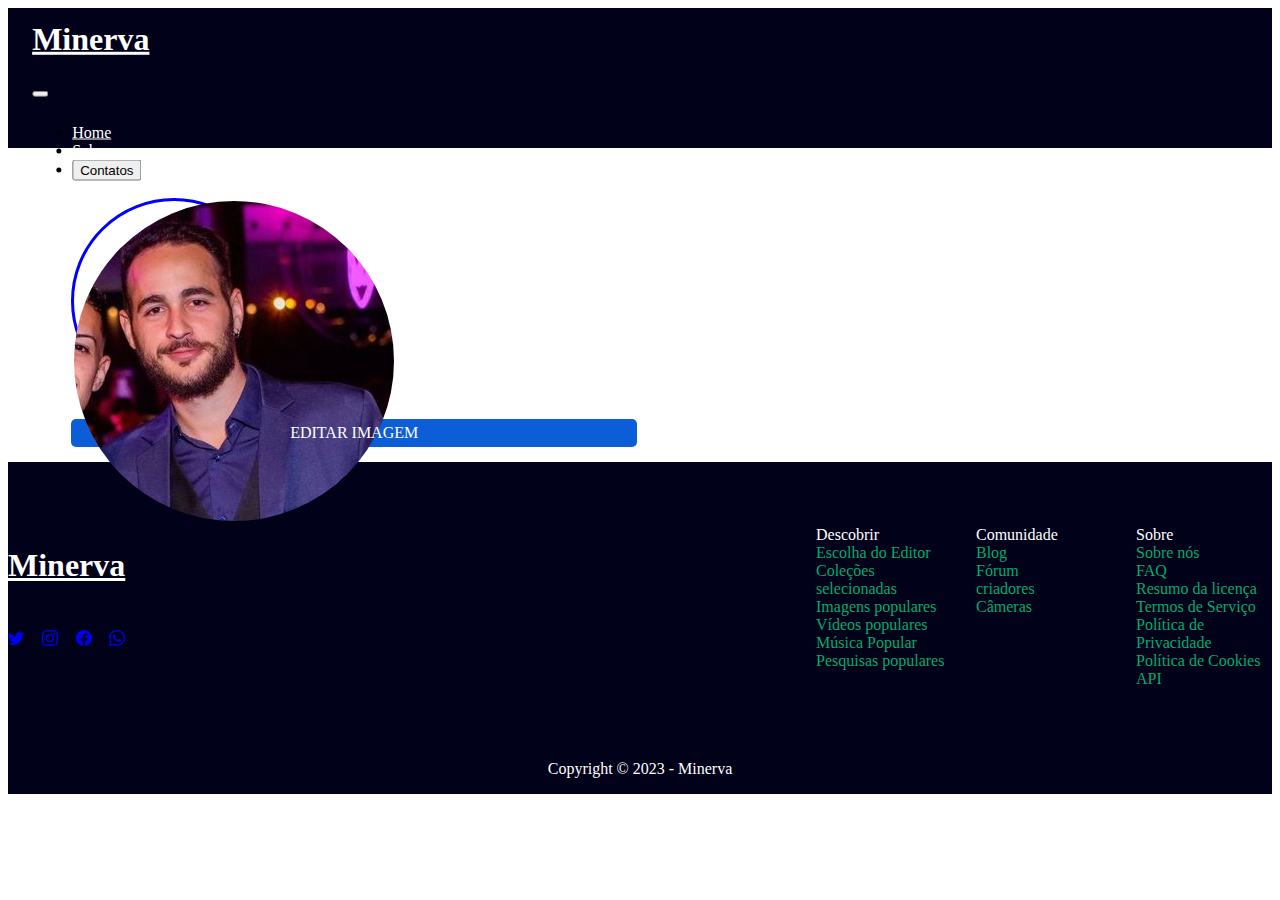
<file: sprint2TI01/Front-end/edicaoPerfilArtista.html>
<!DOCTYPE html>
<html lang="pt-br">
<head>
  <meta charset="UTF-8">
  <meta name="viewport" content="width=device-width, initial-scale=1.0">
  <title>Minerva - Perfil Artista</title>
  <meta name="description" content="Página de busca de artistas independentes">
  <link rel="canonical" href="https://www.minerva.com">
  <meta name="robots" content="index, follow">
  <meta name="keywords" content="musica, arte, artistas independentes">
  <link href="https://cdn.jsdelivr.net/npm/bootstrap@5.3.0-alpha3/dist/css/bootstrap.min.css" rel="stylesheet" integrity="sha384-KK94CHFLLe+nY2dmCWGMq91rCGa5gtU4mk92HdvYe+M/SXH301p5ILy+dN9+nJOZ" crossorigin="anonymous">
  <link rel="stylesheet" href="..\style\style.css">
  <link rel="stylesheet" href="..\style\arthur.css">
  <script src="https://cdn.jsdelivr.net/npm/bootstrap@5.3.0-alpha3/dist/js/bootstrap.bundle.min.js" integrity="sha384-ENjdO4Dr2bkBIFxQpeoTz1HIcje39Wm4jDKdf19U8gI4ddQ3GYNS7NTKfAdVQSZe" crossorigin="anonymous"></script>
</head>

<body>
  <header class="navbar navbar-expand-lg navbar-light cabecalho-principal">
  	<div class="container cabecalho-container">
  	<div class="row">
  		<div class="col-3">
  		<div class="titulo-div centralizar-div">
    		<a class="navbar-brand titulo-principal" href="#"><h1> Minerva </h1></a>
    		<button class="navbar-toggler" type="button" data-bs-toggle="collapse" data-bs-target="#navbarNav" aria-controls="navbarNav" aria-expanded="false" aria-label="Toggle navigation">
      			<span class="navbar-toggler-icon"></span>
    		</button>
    	</div>
    	</div>
    	<div class="col-6">
    	</div>
		<div class="col-3">
    		<div class="collapse navbar-collapse centralizar-div" id="navbarNav">
      			<ul class="navbar-nav ms-auto">
        			<li class="nav-item">
          				<a class="nav-link" href="#">Home</a>
        			</li>
        			<li class="nav-item">
          				<a class="nav-link" href="#">Sobre</a>
        			</li>
        			<li class="nav-item">
          				<button type="button" class="btn btn-outline-light">Contatos</button>
        			</li>
      			</ul>
    		</div>
    	</div>
    </div>
    </div>
  </header>

	<div class="secao_edicao">
		<div class="limite-site">
			<div class="row">
				<div class="col-4">
					<div class="bloco_foto_perfil">
						<div class="circulo_foto_perfil">
							<div class="foto_perfil">
								<img alt="" class="img-fluid imagem_perfil" src="../images/eu.jpg">
							</div>
						</div>
					</div>
					<div>
						<label class = "imagem_cliente" for="arquivo" style="margin-top:15px;">Editar imagem</label> 
						<input type="file"name="arquivo" id="arquivo">
					</div>
				</div>
				<div class="col-8">
					
				</div>
			</div>
		</div>
	</div>
	
	<footer class="footer-principal">
    	<div class="site-footer">
    		<div class="main-footer">
	    		<a class="navbar-brand titulo-principal" href="#"><h1> Minerva </h1></a>
	    		<div class="socials">
	    		<a href="...">
	    			<svg xmlns="http://www.w3.org/2000/svg" width="16" height="16" fill="currentColor" class="bi bi-twitter" viewBox="0 0 16 16">
						<path d="M5.026 15c6.038 0 9.341-5.003 9.341-9.334 0-.14 0-.282-.006-.422A6.685 6.685 0 0 0 16 3.542a6.658 6.658 0 0 1-1.889.518 3.301 3.301 0 0 0 1.447-1.817 6.533 6.533 0 0 1-2.087.793A3.286 3.286 0 0 0 7.875 6.03a9.325 9.325 0 0 1-6.767-3.429 3.289 3.289 0 0 0 1.018 4.382A3.323 3.323 0 0 1 .64 6.575v.045a3.288 3.288 0 0 0 2.632 3.218 3.203 3.203 0 0 1-.865.115 3.23 3.23 0 0 1-.614-.057 3.283 3.283 0 0 0 3.067 2.277A6.588 6.588 0 0 1 .78 13.58a6.32 6.32 0 0 1-.78-.045A9.344 9.344 0 0 0 5.026 15z"/>
					</svg>
	    		</a>
	    		<a href="...">
					<svg xmlns="http://www.w3.org/2000/svg" width="16" height="16" fill="currentColor" class="bi bi-instagram" viewBox="0 0 16 16">
						<path d="M8 0C5.829 0 5.556.01 4.703.048 3.85.088 3.269.222 2.76.42a3.917 3.917 0 0 0-1.417.923A3.927 3.927 0 0 0 .42 2.76C.222 3.268.087 3.85.048 4.7.01 5.555 0 5.827 0 8.001c0 2.172.01 2.444.048 3.297.04.852.174 1.433.372 1.942.205.526.478.972.923 1.417.444.445.89.719 1.416.923.51.198 1.09.333 1.942.372C5.555 15.99 5.827 16 8 16s2.444-.01 3.298-.048c.851-.04 1.434-.174 1.943-.372a3.916 3.916 0 0 0 1.416-.923c.445-.445.718-.891.923-1.417.197-.509.332-1.09.372-1.942C15.99 10.445 16 10.173 16 8s-.01-2.445-.048-3.299c-.04-.851-.175-1.433-.372-1.941a3.926 3.926 0 0 0-.923-1.417A3.911 3.911 0 0 0 13.24.42c-.51-.198-1.092-.333-1.943-.372C10.443.01 10.172 0 7.998 0h.003zm-.717 1.442h.718c2.136 0 2.389.007 3.232.046.78.035 1.204.166 1.486.275.373.145.64.319.92.599.28.28.453.546.598.92.11.281.24.705.275 1.485.039.843.047 1.096.047 3.231s-.008 2.389-.047 3.232c-.035.78-.166 1.203-.275 1.485a2.47 2.47 0 0 1-.599.919c-.28.28-.546.453-.92.598-.28.11-.704.24-1.485.276-.843.038-1.096.047-3.232.047s-2.39-.009-3.233-.047c-.78-.036-1.203-.166-1.485-.276a2.478 2.478 0 0 1-.92-.598 2.48 2.48 0 0 1-.6-.92c-.109-.281-.24-.705-.275-1.485-.038-.843-.046-1.096-.046-3.233 0-2.136.008-2.388.046-3.231.036-.78.166-1.204.276-1.486.145-.373.319-.64.599-.92.28-.28.546-.453.92-.598.282-.11.705-.24 1.485-.276.738-.034 1.024-.044 2.515-.045v.002zm4.988 1.328a.96.96 0 1 0 0 1.92.96.96 0 0 0 0-1.92zm-4.27 1.122a4.109 4.109 0 1 0 0 8.217 4.109 4.109 0 0 0 0-8.217zm0 1.441a2.667 2.667 0 1 1 0 5.334 2.667 2.667 0 0 1 0-5.334z"/>
					</svg>
				</a>
				<a href="...">
					<svg xmlns="http://www.w3.org/2000/svg" width="16" height="16" fill="currentColor" class="bi bi-facebook" viewBox="0 0 16 16">
						<path d="M16 8.049c0-4.446-3.582-8.05-8-8.05C3.58 0-.002 3.603-.002 8.05c0 4.017 2.926 7.347 6.75 7.951v-5.625h-2.03V8.05H6.75V6.275c0-2.017 1.195-3.131 3.022-3.131.876 0 1.791.157 1.791.157v1.98h-1.009c-.993 0-1.303.621-1.303 1.258v1.51h2.218l-.354 2.326H9.25V16c3.824-.604 6.75-3.934 6.75-7.951z"/>
					</svg>
				</a>
				<a href="...">
					<svg xmlns="http://www.w3.org/2000/svg" width="16" height="16" fill="currentColor" class="bi bi-whatsapp" viewBox="0 0 16 16">
						<path d="M13.601 2.326A7.854 7.854 0 0 0 7.994 0C3.627 0 .068 3.558.064 7.926c0 1.399.366 2.76 1.057 3.965L0 16l4.204-1.102a7.933 7.933 0 0 0 3.79.965h.004c4.368 0 7.926-3.558 7.93-7.93A7.898 7.898 0 0 0 13.6 2.326zM7.994 14.521a6.573 6.573 0 0 1-3.356-.92l-.24-.144-2.494.654.666-2.433-.156-.251a6.56 6.56 0 0 1-1.007-3.505c0-3.626 2.957-6.584 6.591-6.584a6.56 6.56 0 0 1 4.66 1.931 6.557 6.557 0 0 1 1.928 4.66c-.004 3.639-2.961 6.592-6.592 6.592zm3.615-4.934c-.197-.099-1.17-.578-1.353-.646-.182-.065-.315-.099-.445.099-.133.197-.513.646-.627.775-.114.133-.232.148-.43.05-.197-.1-.836-.308-1.592-.985-.59-.525-.985-1.175-1.103-1.372-.114-.198-.011-.304.088-.403.087-.088.197-.232.296-.346.1-.114.133-.198.198-.33.065-.134.034-.248-.015-.347-.05-.099-.445-1.076-.612-1.47-.16-.389-.323-.335-.445-.34-.114-.007-.247-.007-.38-.007a.729.729 0 0 0-.529.247c-.182.198-.691.677-.691 1.654 0 .977.71 1.916.81 2.049.098.133 1.394 2.132 3.383 2.992.47.205.84.326 1.129.418.475.152.904.129 1.246.08.38-.058 1.171-.48 1.338-.943.164-.464.164-.86.114-.943-.049-.084-.182-.133-.38-.232z"/>
					</svg>
				</a>
	    		</div>
    		</div>
    		<div class="links-footer">		
				<div class="group-footer">
					<span class="titulo-group-footer">Descobrir</span>
					<a class="a-footer" href="...">Escolha do Editor</a>
					<a class="a-footer" href="...">Coleções selecionadas</a>
					<a class="a-footer" href="...">Imagens populares</a>
					<a class="a-footer" href="...">Vídeos populares</a>
					<a class="a-footer" href="...">Música Popular</a>
					<a class="a-footer" href="...">Pesquisas populares</a>
				</div>
				<div class="group-footer">
					<span class="titulo-group-footer">Comunidade</span>
					<a class="a-footer" href="...">Blog</a>
					<a class="a-footer" href="...">Fórum</a>
					<a class="a-footer" href="...">criadores</a>
					<a class="a-footer" href="...">Câmeras</a>
				</div>
				<div class="group-footer">
					<span class="titulo-group-footer">Sobre</span>
					<a class="a-footer" href="...">Sobre nós</a>
					<a class="a-footer" href="...">FAQ</a>
					<a class="a-footer" href="...">Resumo da licença</a>
					<a class="a-footer" href="...">Termos de Serviço</a>
					<a class="a-footer" href="...">Política de Privacidade</a>
					<a class="a-footer" href="...">Política de Cookies</a>
					<a class="a-footer" href="...">API</a>
				</div>
			</div>
    	</div>    	
	    <p style="color: white">Copyright © 2023 - Minerva</p>
    </footer>
</body>

</html>
</file>
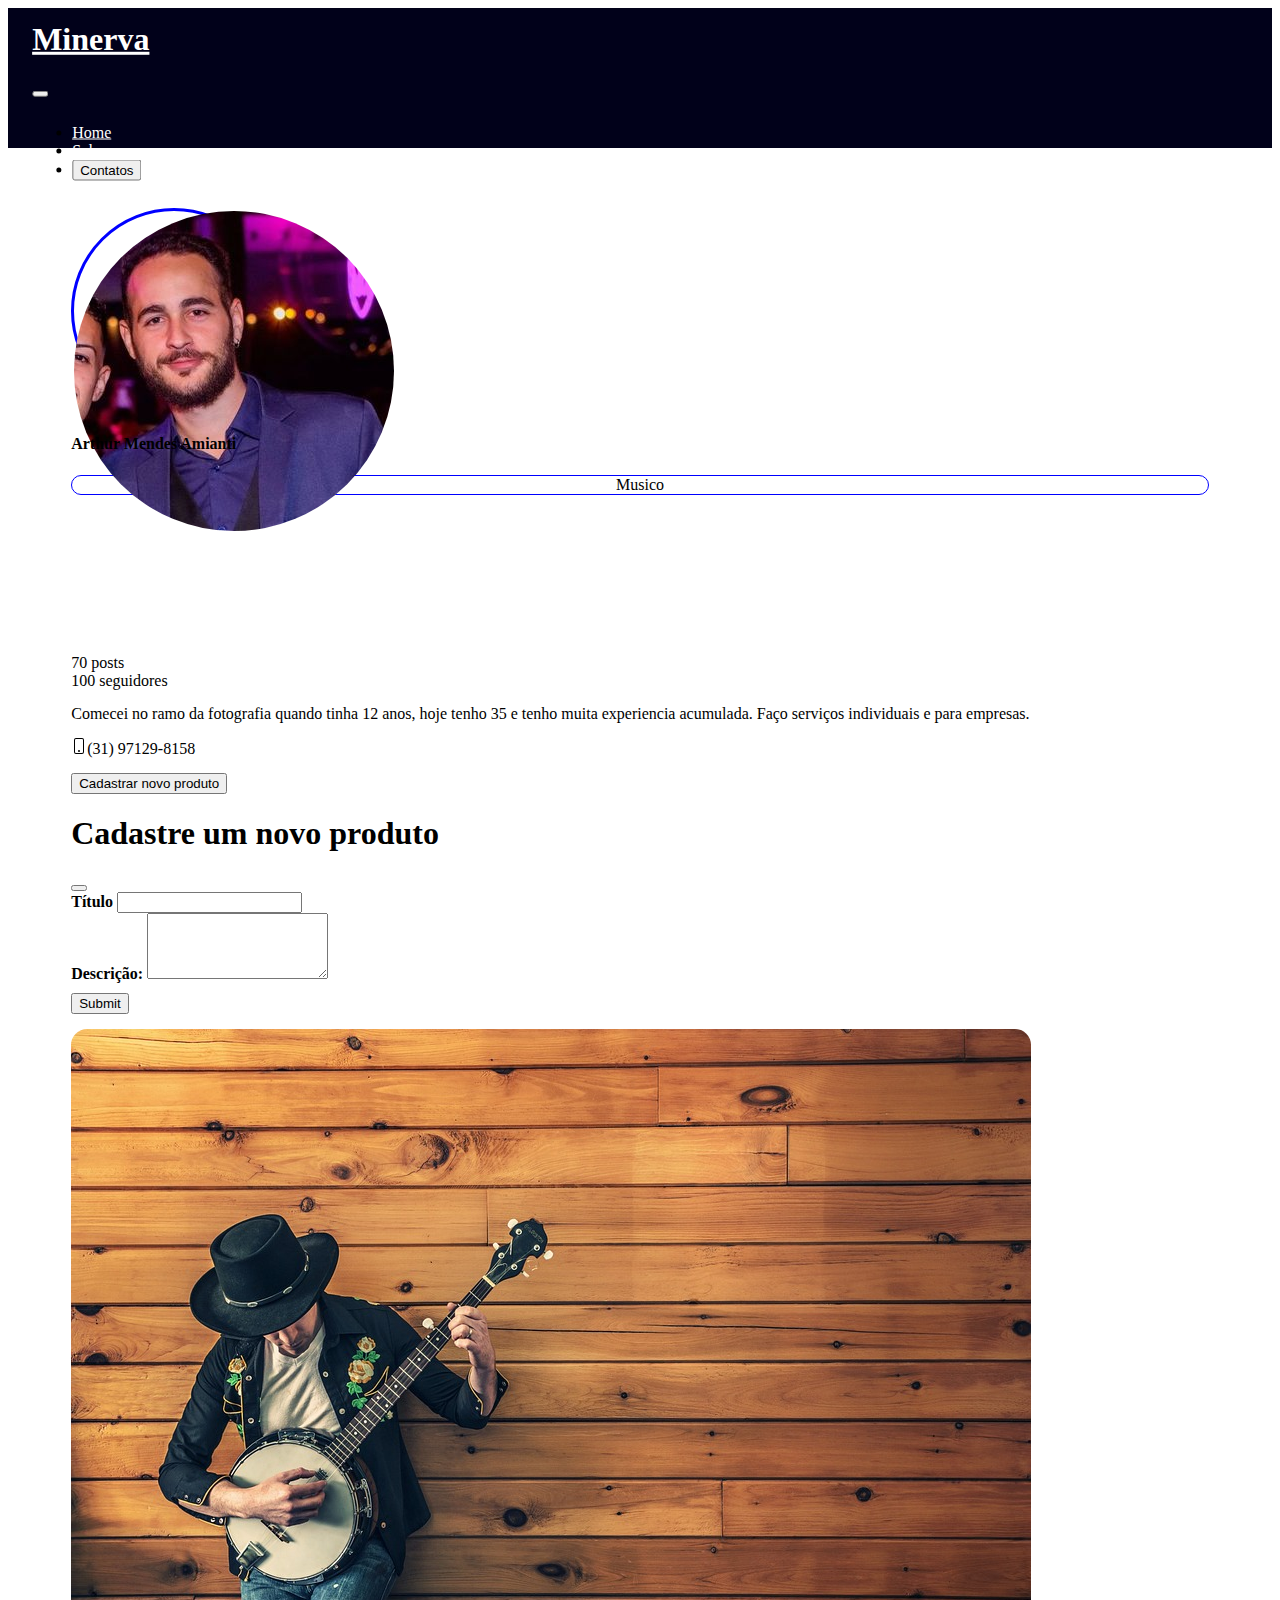
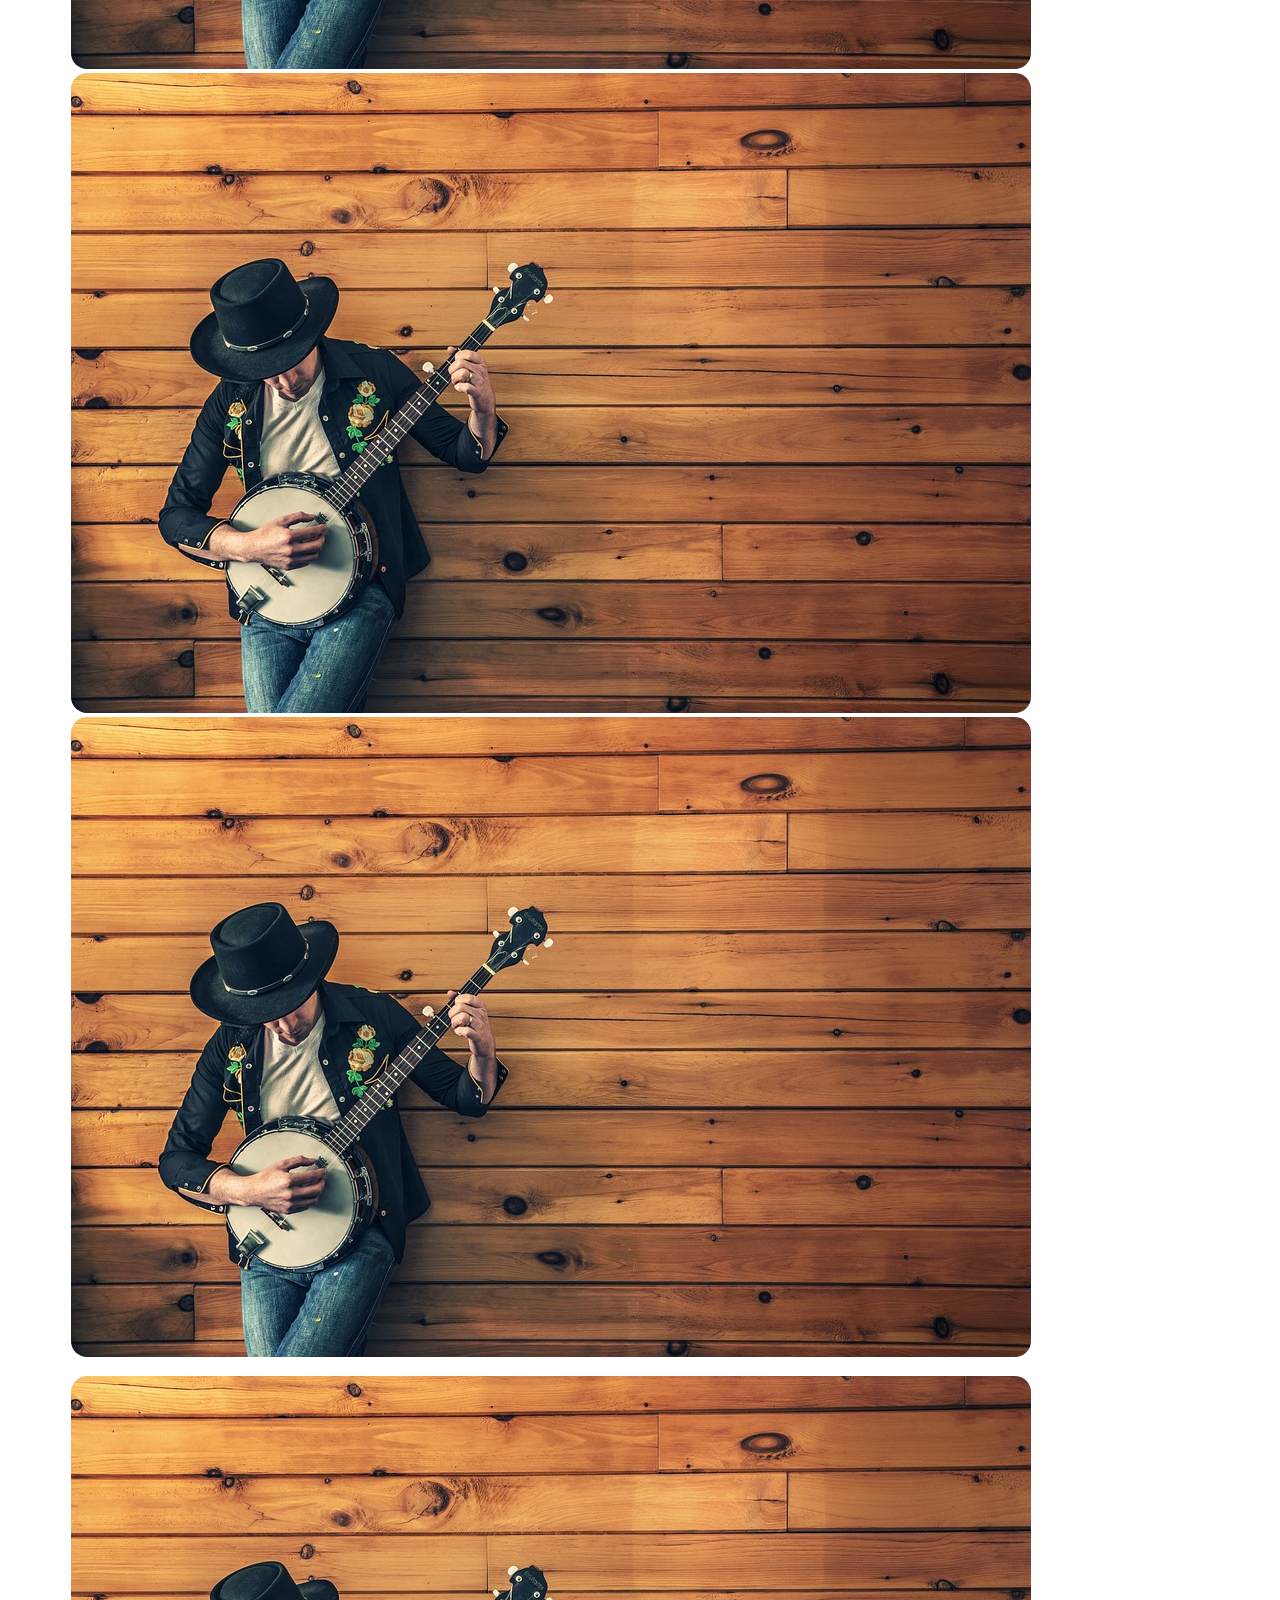
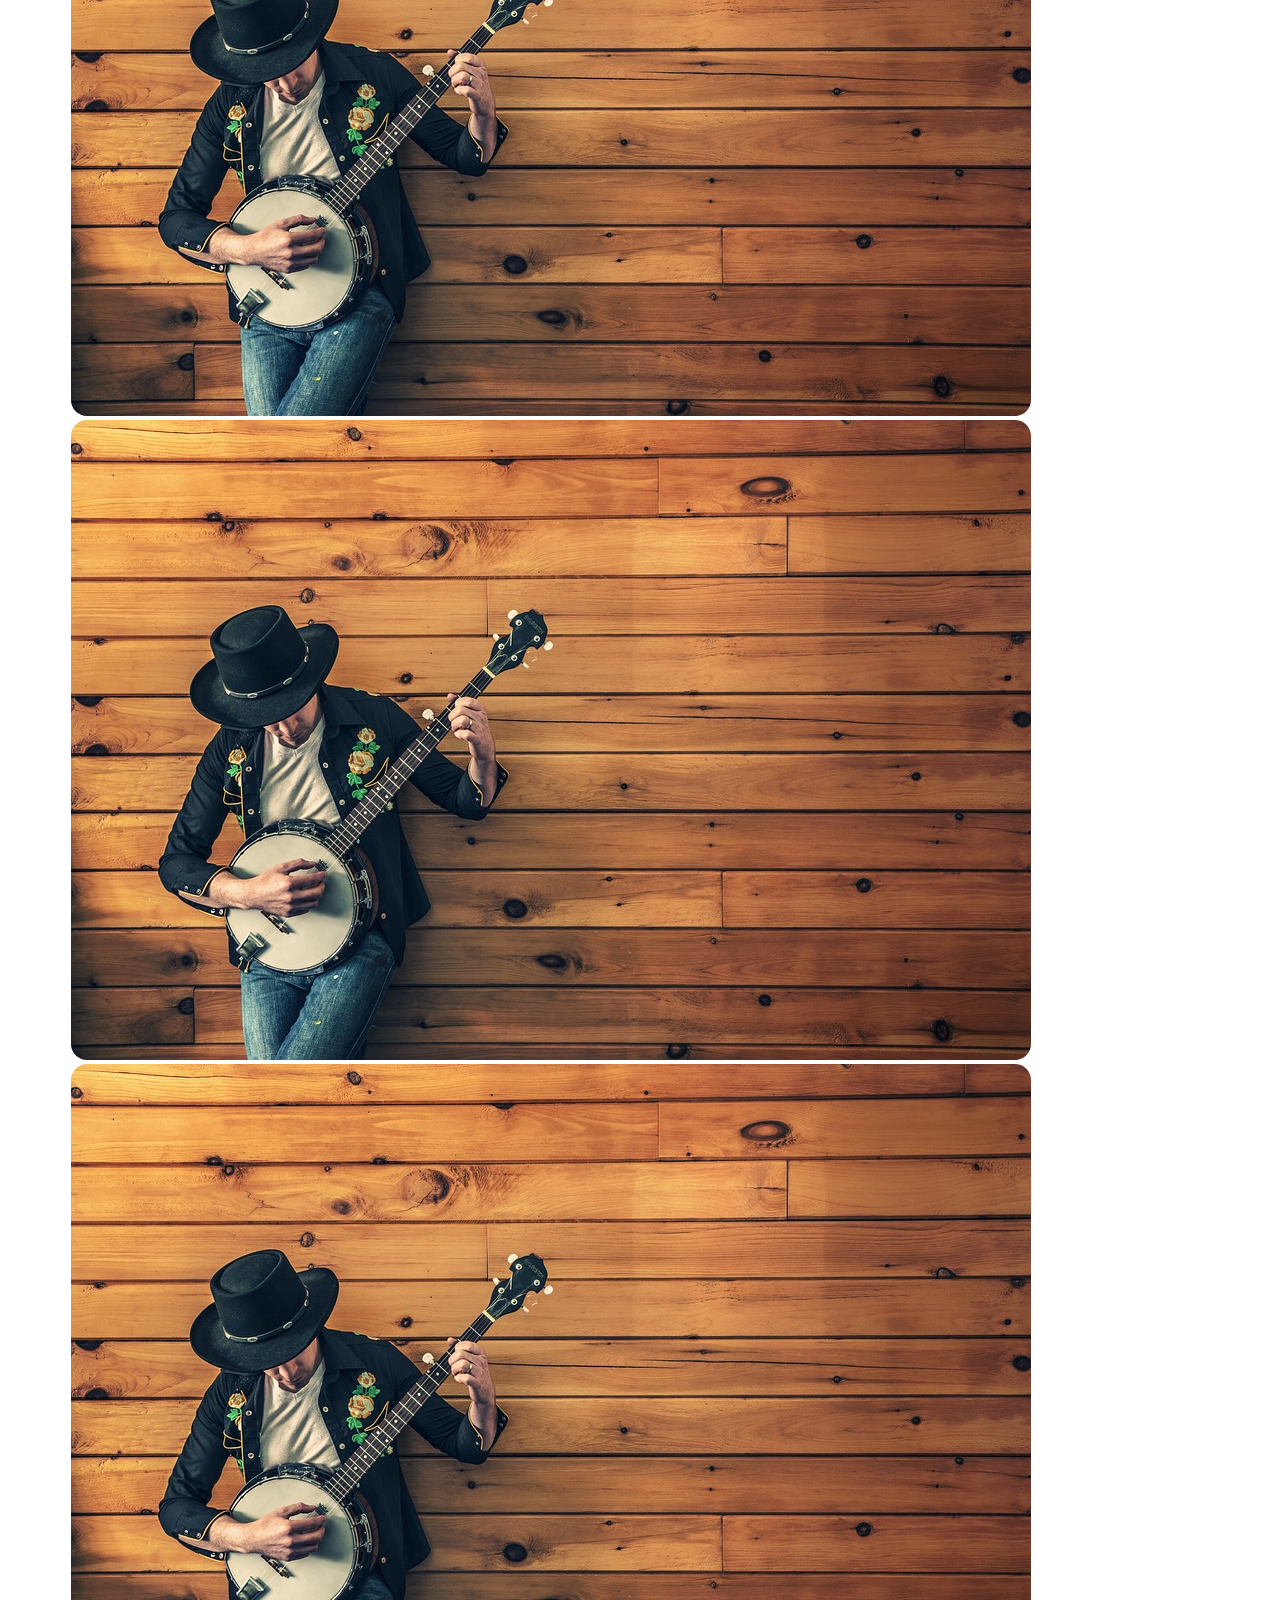
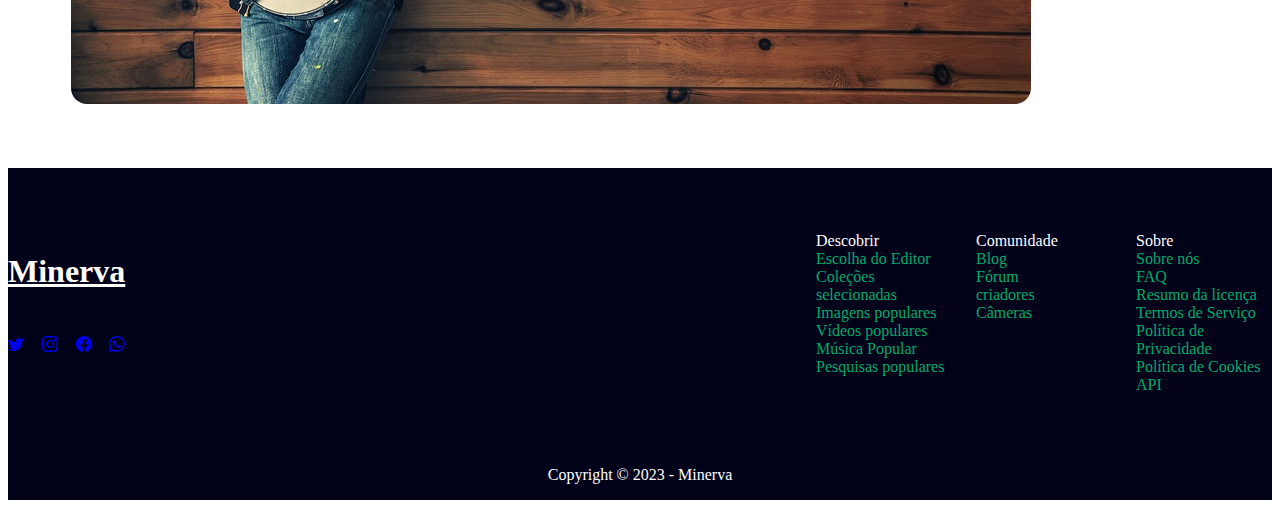
<file: sprint2TI01/Front-end/perfilArtista.html>
<!DOCTYPE html>
<html lang="pt-br">
<head>
<meta charset="UTF-8">
<meta name="viewport" content="width=device-width, initial-scale=1.0">
<title>Minerva</title>
<meta name="description"
	content="Página de busca de artistas independentes">
<link rel="canonical" href="https://www.minerva.com">
<meta name="robots" content="index, follow">
<meta name="keywords" content="musica, arte, artistas independentes">
<link
	href="https://cdn.jsdelivr.net/npm/bootstrap@5.3.0-alpha3/dist/css/bootstrap.min.css"
	rel="stylesheet"
	integrity="sha384-KK94CHFLLe+nY2dmCWGMq91rCGa5gtU4mk92HdvYe+M/SXH301p5ILy+dN9+nJOZ"
	crossorigin="anonymous">
<link rel="stylesheet" href="..\style\style.css">
<link rel="stylesheet" href="..\style\arthur.css">
<script src="https://cdn.jsdelivr.net/npm/bootstrap@5.3.0-alpha3/dist/js/bootstrap.bundle.min.js" integrity="sha384-ENjdO4Dr2bkBIFxQpeoTz1HIcje39Wm4jDKdf19U8gI4ddQ3GYNS7NTKfAdVQSZe" crossorigin="anonymous"></script>

</head>
<body>

	<header
		class="navbar navbar-expand-lg navbar-light cabecalho-principal">
		<div class="container cabecalho-container">
			<div class="row">
				<div class="col-3">
					<div class="titulo-div centralizar-div">
						<a class="navbar-brand titulo-principal" href="#"><h1>
								Minerva</h1></a>
						<button id="botao-titulo" class="navbar-toggler" type="button"
							data-bs-toggle="collapse" data-bs-target="#navbarNav"
							aria-controls="navbarNav" aria-expanded="false"
							aria-label="Toggle navigation">
							<span class="navbar-toggler-icon"></span>
							<script>
								var meuBotao = document.getElementById("botao-titulo");
								meuBotao.addEventListener("click", function() {
									window.location.href = "index.html";
								});
							</script>
						</button>
					</div>
				</div>
				<div class="col-6"></div>
				<div class="col-3">
					<div class="collapse navbar-collapse centralizar-div"
						id="navbarNav">
						<ul class="navbar-nav ms-auto">
							<li class="nav-item"><a class="nav-link" href="#">Home</a></li>
							<li class="nav-item"><a class="nav-link" href="#">Sobre</a>
							</li>
							<li class="nav-item">
								<button type="button" class="btn btn-outline-light">Contatos</button>
							</li>
						</ul>
					</div>
				</div>
			</div>
		</div>
	</header>

	<div class="secao">
		<div class="limite-site">
			<div class="row">
				<div class="col-3"></div>
				<div class="col-6">
					<div class="row">
						<div class="col-6">
							<div class="bloco_foto_perfil">
								<div class="circulo_foto_perfil">
									<div class="foto_perfil">
										<img alt="" class="img-fluid imagem_perfil" src="../images/eu.jpg">
									</div>
								</div>
							</div>
						</div>
						<div class="col-6">
							<div class="row bloco_nome_artista" style="margin-bottom: 3px;">
								<div class="col-12"><h4>Arthur Mendes Amianti</h4></div>
							</div>
							<div class="row bloco_categoria_artista">
								<div class="col-4"><div class="tag_cat">Musico</div></div>
								<div class="col-4"></div>
								<div class="col-4"></div>
							</div>
							<div class="row bloco_status_artista">
								<div class="col-4">70 posts</div>
								<div class="col-6">100 seguidores</div>
								<div class="col-2"></div>
							</div>
							<div class="row bloco_sobre_artista">
								<div class="col-12" style="text-align: justify;">Comecei no ramo da fotografia quando tinha 12 anos, hoje tenho 35
								e tenho muita experiencia acumulada. Faço serviços individuais e para empresas.</div>
							</div>
							<div class="row bloco_contatos_artista">
								<div class="col-12">
									<a href="" style="text-decoration: none;color: inherit;"><svg xmlns="http://www.w3.org/2000/svg" width="16" height="16" fill="currentColor" class="bi bi-phone" viewBox="0 0 16 16"><path d="M11 1a1 1 0 0 1 1 1v12a1 1 0 0 1-1 1H5a1 1 0 0 1-1-1V2a1 1 0 0 1 1-1h6zM5 0a2 2 0 0 0-2 2v12a2 2 0 0 0 2 2h6a2 2 0 0 0 2-2V2a2 2 0 0 0-2-2H5z"/><path d="M8 14a1 1 0 1 0 0-2 1 1 0 0 0 0 2z"/>
										</svg>(31) 97129-8158</a>
								</div>
							</div>
							<div class="row bloco_cadastro_produto">
								<div class="col-12">
									<button type="button" class="btn btn-outline-primary" id ="btn-abre-modal" data-bs-toggle="modal" data-bs-target="#staticBackdrop"">Cadastrar novo produto</button>
									<div class="modal fade" id="staticBackdrop"
										data-bs-backdrop="static" data-bs-keyboard="true" tabindex="-1"
										aria-labelledby="staticBackdropLabel" aria-hidden="true">
										<div class="modal-dialog">
											<div class="modal-content">
												<div class="modal-header">
													<h1 class="modal-title fs-5" id="staticBackdropLabel">Cadastre um novo produto</h1>
													<button type="button" class="btn-close" data-bs-dismiss="modal"
														aria-label="Close"></button>
													</div>
													<div class="modal-body">
														<form id="formulario-produto">															
															<div class="mb-3">
																<label style="font-weight: 700;" class="form-label" for="titulo_produto">Título</label>
																<input type="text" class="form-control" id="titulo_produto" name="titulo_produto" aria-describedby="emailHelp">
															</div>
															<!--<div class="mb-3">
																<label style="font-weight: 700;" class="form-label" for="img_label_produto">Imagem:</label>
																<label class = "imagem2_produto" for="foto_produto">Enviar arquivo</label>
																<input type="file"name="foto_produto" id="foto_produto">
															</div>-->
															<div class="mb-3">
																<label style="font-weight: 700;" class="form-label" for="descricao_produto">Descrição:</label>
																<textarea class="form-control" id="descricao_produto" name="descricao_produto" rows="4"></textarea>
															</div>
															<div class="modal-footer">
																<button type="submit" class="btn btn-primary" style="margin-top: 10px;">Submit</button>
															</div>
														</form>
													</div>
											</div>
										</div>
									</div>		
								</div>
							</div>
						</div>
					</div>
				</div>
				<div class="col-3"></div>
			</div>
			<div class="galeria_fotos_perfil row">
				<div class="col-4">
					<div class="bloco_imagens_artista">
						<img src="..\images\musico.jpg" class="img-fluid bloco_imagens_artista" alt="...">
					</div>
				</div>
				<div class="col-4">
					<div class="bloco_imagens_artista">
						<img src="..\images\musico.jpg" class="img-fluid bloco_imagens_artista" alt="...">
					</div>
				</div>
				<div class="col-4">
					<div class="bloco_imagens_artista">
						<img src="..\images\musico.jpg" class="img-fluid bloco_imagens_artista" alt="...">
					</div>
				</div>
			</div>
			<div class="galeria_fotos_perfil row">
				<div class="col-4">
					<div class="bloco_imagens_artista">
						<img src="..\images\musico.jpg" class="img-fluid bloco_imagens_artista" alt="...">
					</div>
				</div>
				<div class="col-4">
					<div >
						<img src="..\images\musico.jpg" class="img-fluid bloco_imagens_artista" alt="...">
					</div>
				</div>
				<div class="col-4">
					<div>
						<img src="..\images\musico.jpg" class="img-fluid bloco_imagens_artista" alt="...">
					</div>
				</div>
			</div>
		</div>
	</div>

	<footer class="footer-principal">
    	<div class="site-footer">
    		<div class="main-footer">
	    		<a class="navbar-brand titulo-principal" href="#"><h1> Minerva </h1></a>
	    		<div class="socials">
	    		<a href="...">
	    			<svg xmlns="http://www.w3.org/2000/svg" width="16" height="16" fill="currentColor" class="bi bi-twitter" viewBox="0 0 16 16">
						<path d="M5.026 15c6.038 0 9.341-5.003 9.341-9.334 0-.14 0-.282-.006-.422A6.685 6.685 0 0 0 16 3.542a6.658 6.658 0 0 1-1.889.518 3.301 3.301 0 0 0 1.447-1.817 6.533 6.533 0 0 1-2.087.793A3.286 3.286 0 0 0 7.875 6.03a9.325 9.325 0 0 1-6.767-3.429 3.289 3.289 0 0 0 1.018 4.382A3.323 3.323 0 0 1 .64 6.575v.045a3.288 3.288 0 0 0 2.632 3.218 3.203 3.203 0 0 1-.865.115 3.23 3.23 0 0 1-.614-.057 3.283 3.283 0 0 0 3.067 2.277A6.588 6.588 0 0 1 .78 13.58a6.32 6.32 0 0 1-.78-.045A9.344 9.344 0 0 0 5.026 15z"/>
					</svg>
	    		</a>
	    		<a href="...">
					<svg xmlns="http://www.w3.org/2000/svg" width="16" height="16" fill="currentColor" class="bi bi-instagram" viewBox="0 0 16 16">
						<path d="M8 0C5.829 0 5.556.01 4.703.048 3.85.088 3.269.222 2.76.42a3.917 3.917 0 0 0-1.417.923A3.927 3.927 0 0 0 .42 2.76C.222 3.268.087 3.85.048 4.7.01 5.555 0 5.827 0 8.001c0 2.172.01 2.444.048 3.297.04.852.174 1.433.372 1.942.205.526.478.972.923 1.417.444.445.89.719 1.416.923.51.198 1.09.333 1.942.372C5.555 15.99 5.827 16 8 16s2.444-.01 3.298-.048c.851-.04 1.434-.174 1.943-.372a3.916 3.916 0 0 0 1.416-.923c.445-.445.718-.891.923-1.417.197-.509.332-1.09.372-1.942C15.99 10.445 16 10.173 16 8s-.01-2.445-.048-3.299c-.04-.851-.175-1.433-.372-1.941a3.926 3.926 0 0 0-.923-1.417A3.911 3.911 0 0 0 13.24.42c-.51-.198-1.092-.333-1.943-.372C10.443.01 10.172 0 7.998 0h.003zm-.717 1.442h.718c2.136 0 2.389.007 3.232.046.78.035 1.204.166 1.486.275.373.145.64.319.92.599.28.28.453.546.598.92.11.281.24.705.275 1.485.039.843.047 1.096.047 3.231s-.008 2.389-.047 3.232c-.035.78-.166 1.203-.275 1.485a2.47 2.47 0 0 1-.599.919c-.28.28-.546.453-.92.598-.28.11-.704.24-1.485.276-.843.038-1.096.047-3.232.047s-2.39-.009-3.233-.047c-.78-.036-1.203-.166-1.485-.276a2.478 2.478 0 0 1-.92-.598 2.48 2.48 0 0 1-.6-.92c-.109-.281-.24-.705-.275-1.485-.038-.843-.046-1.096-.046-3.233 0-2.136.008-2.388.046-3.231.036-.78.166-1.204.276-1.486.145-.373.319-.64.599-.92.28-.28.546-.453.92-.598.282-.11.705-.24 1.485-.276.738-.034 1.024-.044 2.515-.045v.002zm4.988 1.328a.96.96 0 1 0 0 1.92.96.96 0 0 0 0-1.92zm-4.27 1.122a4.109 4.109 0 1 0 0 8.217 4.109 4.109 0 0 0 0-8.217zm0 1.441a2.667 2.667 0 1 1 0 5.334 2.667 2.667 0 0 1 0-5.334z"/>
					</svg>
				</a>
				<a href="...">
					<svg xmlns="http://www.w3.org/2000/svg" width="16" height="16" fill="currentColor" class="bi bi-facebook" viewBox="0 0 16 16">
						<path d="M16 8.049c0-4.446-3.582-8.05-8-8.05C3.58 0-.002 3.603-.002 8.05c0 4.017 2.926 7.347 6.75 7.951v-5.625h-2.03V8.05H6.75V6.275c0-2.017 1.195-3.131 3.022-3.131.876 0 1.791.157 1.791.157v1.98h-1.009c-.993 0-1.303.621-1.303 1.258v1.51h2.218l-.354 2.326H9.25V16c3.824-.604 6.75-3.934 6.75-7.951z"/>
					</svg>
				</a>
				<a href="...">
					<svg xmlns="http://www.w3.org/2000/svg" width="16" height="16" fill="currentColor" class="bi bi-whatsapp" viewBox="0 0 16 16">
						<path d="M13.601 2.326A7.854 7.854 0 0 0 7.994 0C3.627 0 .068 3.558.064 7.926c0 1.399.366 2.76 1.057 3.965L0 16l4.204-1.102a7.933 7.933 0 0 0 3.79.965h.004c4.368 0 7.926-3.558 7.93-7.93A7.898 7.898 0 0 0 13.6 2.326zM7.994 14.521a6.573 6.573 0 0 1-3.356-.92l-.24-.144-2.494.654.666-2.433-.156-.251a6.56 6.56 0 0 1-1.007-3.505c0-3.626 2.957-6.584 6.591-6.584a6.56 6.56 0 0 1 4.66 1.931 6.557 6.557 0 0 1 1.928 4.66c-.004 3.639-2.961 6.592-6.592 6.592zm3.615-4.934c-.197-.099-1.17-.578-1.353-.646-.182-.065-.315-.099-.445.099-.133.197-.513.646-.627.775-.114.133-.232.148-.43.05-.197-.1-.836-.308-1.592-.985-.59-.525-.985-1.175-1.103-1.372-.114-.198-.011-.304.088-.403.087-.088.197-.232.296-.346.1-.114.133-.198.198-.33.065-.134.034-.248-.015-.347-.05-.099-.445-1.076-.612-1.47-.16-.389-.323-.335-.445-.34-.114-.007-.247-.007-.38-.007a.729.729 0 0 0-.529.247c-.182.198-.691.677-.691 1.654 0 .977.71 1.916.81 2.049.098.133 1.394 2.132 3.383 2.992.47.205.84.326 1.129.418.475.152.904.129 1.246.08.38-.058 1.171-.48 1.338-.943.164-.464.164-.86.114-.943-.049-.084-.182-.133-.38-.232z"/>
					</svg>
				</a>
	    		</div>
    		</div>
    		<div class="links-footer">		
				<div class="group-footer">
					<span class="titulo-group-footer">Descobrir</span>
					<a class="a-footer" href="...">Escolha do Editor</a>
					<a class="a-footer" href="...">Coleções selecionadas</a>
					<a class="a-footer" href="...">Imagens populares</a>
					<a class="a-footer" href="...">Vídeos populares</a>
					<a class="a-footer" href="...">Música Popular</a>
					<a class="a-footer" href="...">Pesquisas populares</a>
				</div>
				<div class="group-footer">
					<span class="titulo-group-footer">Comunidade</span>
					<a class="a-footer" href="...">Blog</a>
					<a class="a-footer" href="...">Fórum</a>
					<a class="a-footer" href="...">criadores</a>
					<a class="a-footer" href="...">Câmeras</a>
				</div>
				<div class="group-footer">
					<span class="titulo-group-footer">Sobre</span>
					<a class="a-footer" href="...">Sobre nós</a>
					<a class="a-footer" href="...">FAQ</a>
					<a class="a-footer" href="...">Resumo da licença</a>
					<a class="a-footer" href="...">Termos de Serviço</a>
					<a class="a-footer" href="...">Política de Privacidade</a>
					<a class="a-footer" href="...">Política de Cookies</a>
					<a class="a-footer" href="...">API</a>
				</div>
			</div>
    	</div>    	
	    <p style="color: white">Copyright © 2023 - Minerva</p>
    </footer>
	<script src="../Js/js.js"></script>
</body>
</html>
</file>
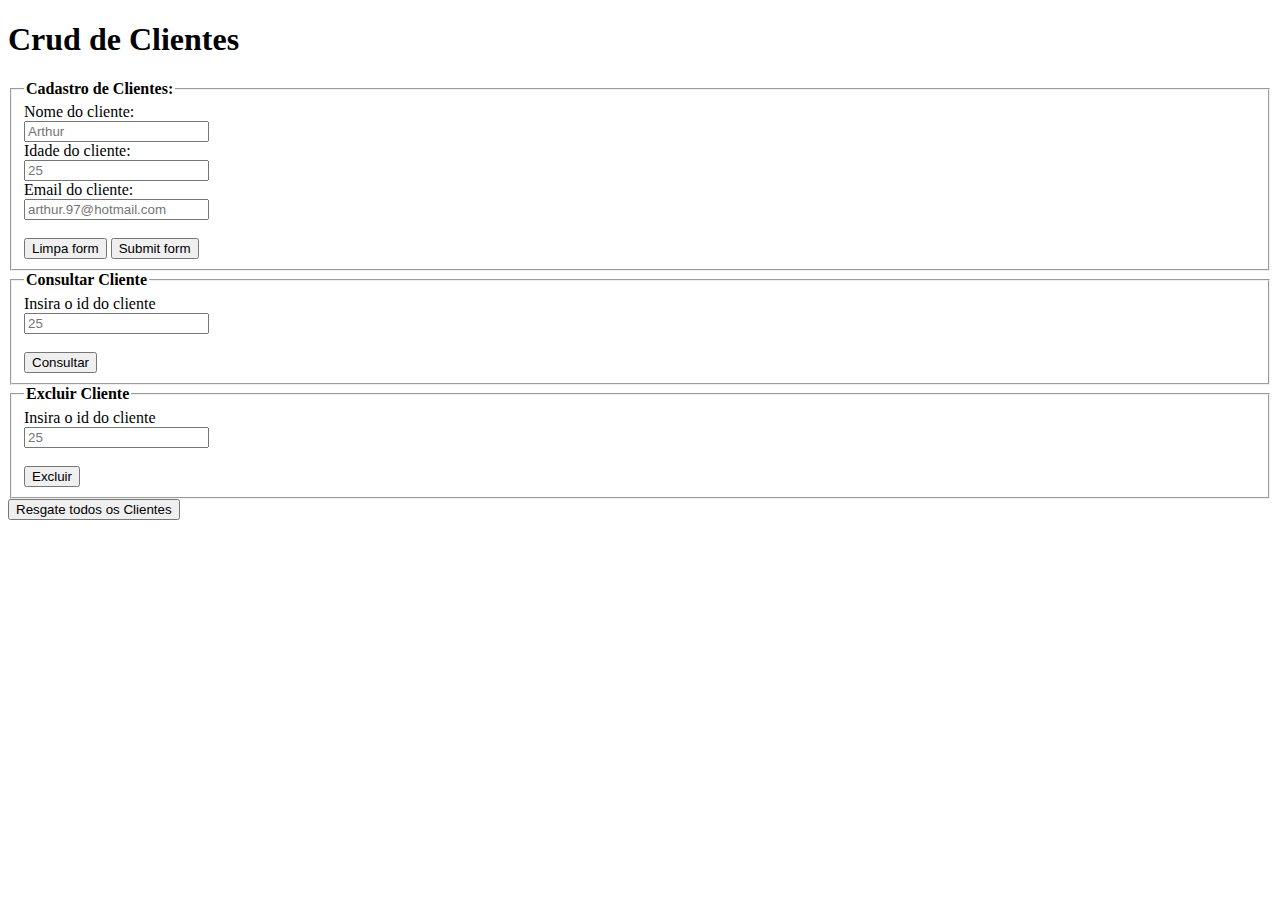
<file: sprint2TI01/Front-end/teste.html>
<!DOCTYPE html>
<html lang="pt-BR">
<head>
	<title>Exercício 3 - TI2</title>
	<link rel="stylesheet" href="C:\Users\arthu\eclipse-workspace\Exercicio3\src\main\resources\style\style.css">
</head>
<body>
	<h1>Crud de Clientes</h1>
	<section>
		<form action="http://localhost:6789/cadastroCliente"  method="post" name="Formulario de cadastro de Clientes" target="_blank">
		<fieldset>
		<legend><b>Cadastro de Clientes:</b></legend>
			<label for="nome_cliente">Nome do cliente:</label><br>
			<input type="text" id="nome_cliente" name="nome_cliente" placeholder="Arthur"><br>
			<label for="idade_cliente">Idade do cliente:</label><br>
			<input type="number" id="idade_cliente" name="idade_cliente" placeholder="25"><br>
			<label for="email_cliente">Email do cliente:</label><br>
			<input type="email" id="email_cliente" name="email_cliente" placeholder="arthur.97@hotmail.com"><br><br>
			<input type="reset" value="Limpa form">
			<input type="submit" value="Submit form">
		</fieldset>
		</form>
	</section>
	<section>
		<div id="consulta_cliente">
			<form action="http://localhost:6789/consultaCliente" method="post" name="Formulario para resgatar um Cliente">
			<fieldset>
			<legend><b>Consultar Cliente</b></legend>
				<label for="id">Insira o id do cliente</label><br>
				<input type="number" placeholder="25" name="id"><br><br>
				<input type="submit" value="Consultar">
			</fieldset>
			</form>
		</div>
	</section>
	<section>
		<div id="deleta_cliente">
			<form action="http://localhost:6789/deletaCliente" method="post" name="Formulario para deletar um Cliente">
			<fieldset>
			<legend><b>Excluir Cliente</b></legend>
				<label for="id_cliente">Insira o id do cliente</label><br>
				<input type="number" placeholder="25" name="id_cliente"><br><br>
				<input type="submit" value="Excluir">
			</fieldset>
			</form>
		</div>
	</section>
	<section>
		<div>
			<form action="http://localhost:6789/todosClientes" method="get">
				<input type="submit" value="Resgate todos os Clientes">
			</form>
		</div>
	</section>
</body>
</html>
</file>
